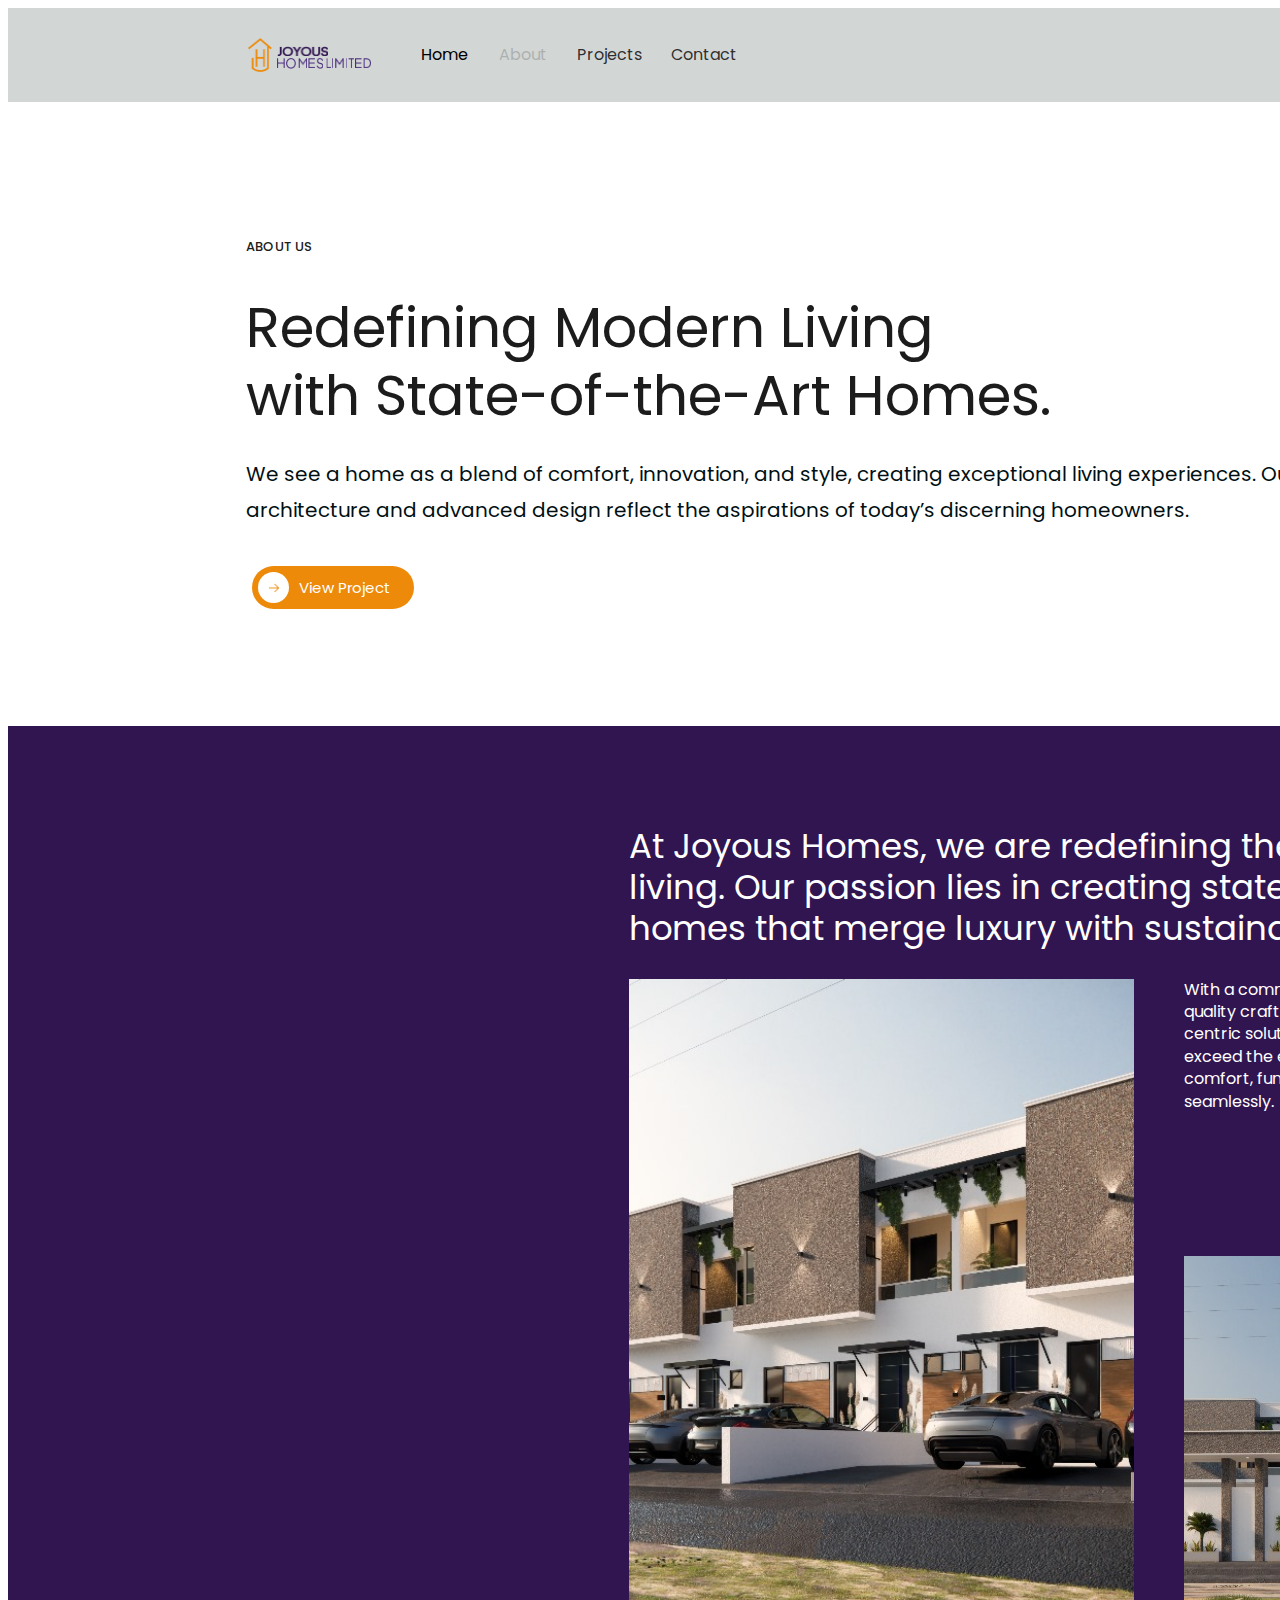
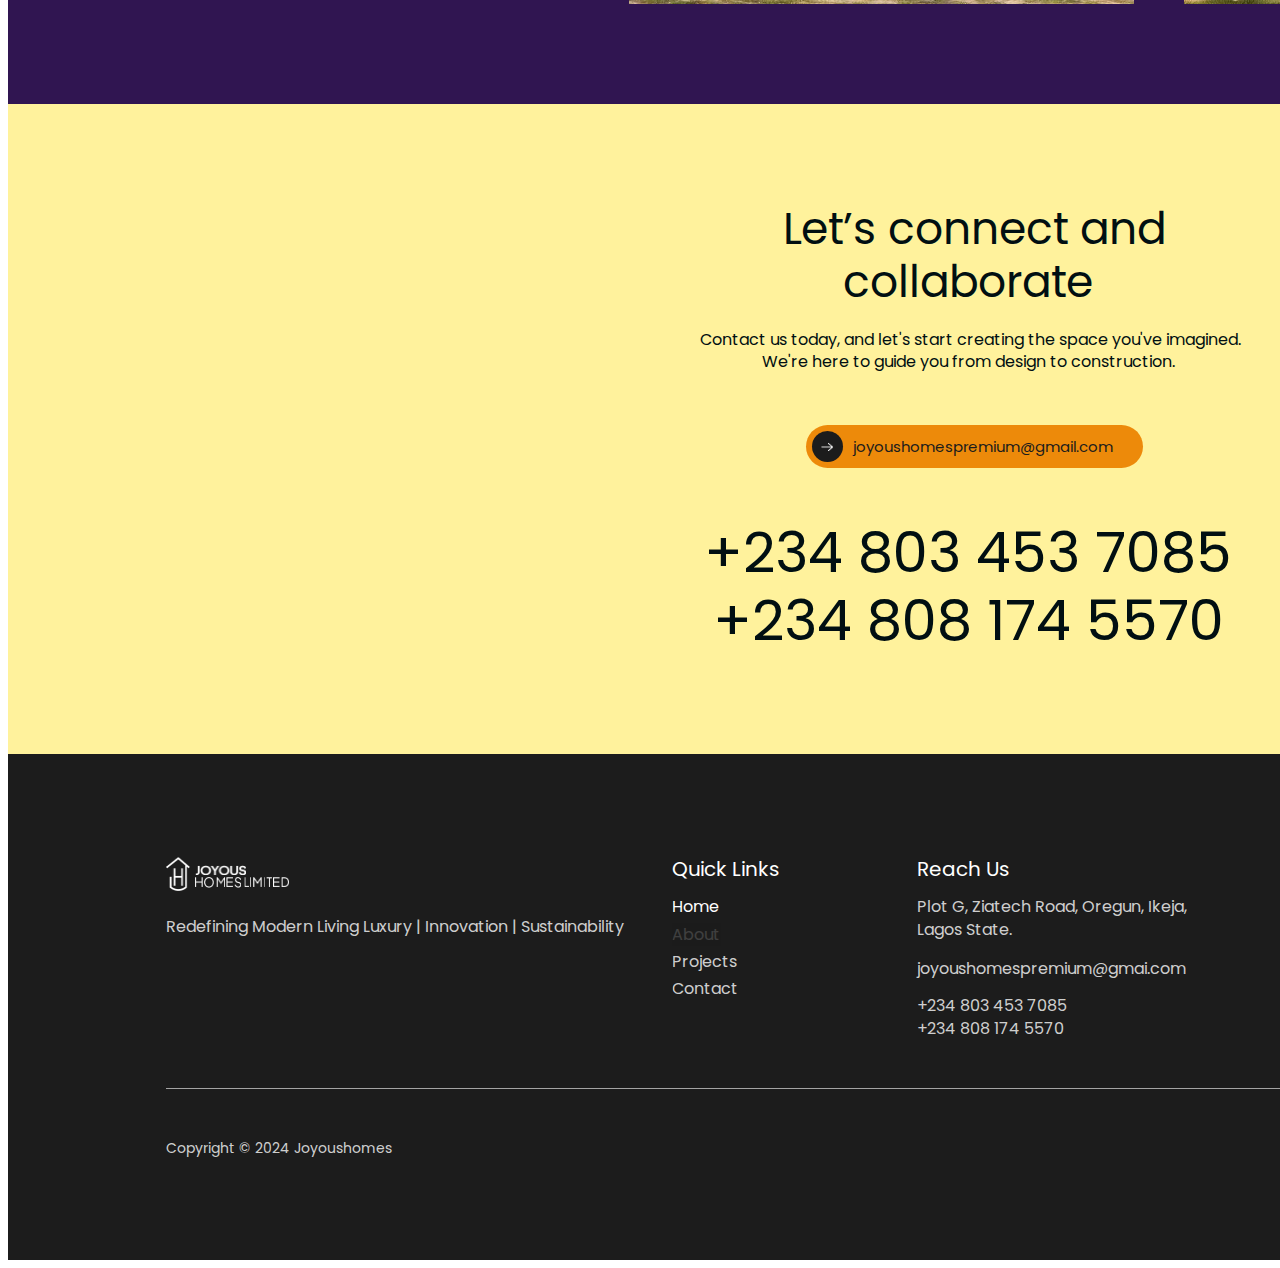
<file: About Us Page/index.html>
<!DOCTYPE html>
<html lang="en">
  <head>
    <meta charset="UTF-8" />
    <meta name="viewport" content="width=device-width, initial-scale=1.0" />
    <title>About</title>
    <link rel="stylesheet" href="https://fonts.googleapis.com/css2?family=Poppins:wght@400;500&display=swap" />
    <link rel="stylesheet" href="index.css" />
  </head>
  <body>
    <div class="main-container">
      <div class="about-us-1">
        <div class="header">
          <div class="container">
            <div class="logo">
              <div class="main-colored">
                <div class="layer">
                  <div class="group">
                    <div class="group-2"></div>
                    <div class="flex-column-c">
                      <div class="group-3"></div>
                      <div class="group-4">
                        <div class="vector"></div>
                        <div class="vector-5"></div>
                        <div class="vector-6"></div>
                        <div class="vector-7"></div>
                        <div class="vector-8"></div>
                        <div class="vector-9"></div>
                        <div class="vector-a"></div>
                        <div class="vector-b"></div>
                        <div class="vector-c"></div>
                        <div class="vector-d"></div>
                        <div class="vector-e"></div>
                        <div class="vector-f"></div>
                      </div>
                    </div>
                  </div>
                </div>
              </div>
            </div>
            <div class="pages">
              <div class="container-10">
                <div class="container-11">
                  <a href="../Home Page/index.html"><div class="link"><span class="home">Home</span></div></a>
                </div>
              </div>
              <div class="container-12">
                <div class="container-13">
                  <a href="#"><div class="link-14"><span class="about">About</span></div></a>
                </div>
              </div>
              <div class="container-15">
                <div class="container-16">
                  <div class="link-17">
                    <a href="../Project Page/"><span class="projects">Projects</span></a>
                  </div>
                </div>
              </div>
              <div class="container-18">
                <div class="container-19">
                  <div class="link-1a">
                    <a href="../CONTACT US PAGE/index.html"><span class="contact">Contact</span></a>
                  </div>
                </div>
              </div>
            </div>
            <button class="button">
              <div class="link-1b">
                <div class="border"></div>
                <div class="container-1c">
                  <div class="container-1d">
                    <span class="schedule-appointment"
                      >Schedule Appointment
                    </span>
                  </div>
                </div>
              </div>
            </button>
          </div>
        </div>
        <div class="frame">
          <div class="frame-1e">
            <div class="about-content">
              <span class="about-us-1f">About us</span>
              <div class="about-heading">
                <span class="redefining-modern-living"
                  >Redefining Modern Living<br />with State-of-the-Art
                  Homes.</span
                ><span class="blend-of-comfort"
                  >We see a home as a blend of comfort, innovation, and style,
                  creating exceptional living experiences. Our modern
                  architecture and advanced design reflect the aspirations of
                  today’s discerning homeowners.</span
                >
              </div>
            </div>
            <button class="button-20">
              <div class="link-21">
                <div class="background">
                  <div class="container-22">
                    <div class="svg">
                      <div class="group-23"><div class="vector-24"></div></div>
                    </div>
                  </div>
                </div>
                <div class="container-25">
                  <div class="container-26">
                    <a href="../Project Page/index.html"><span class="view-project">View Project</span></a>
                  </div>
                </div>
              </div>
            </button>
          </div>
        </div>
        <div class="about-us-27">
          <div class="container-28">
            <div class="container-29">
              <div class="container-2a">
                <div class="heading">
                  <span class="future-of-modern-living"
                    >At Joyous Homes, we are redefining the future of modern
                    living. Our passion lies in creating state-of-the-art,
                    innovative homes that merge luxury with sustainable
                    design.</span
                  >
                </div>
              </div>
              <div class="container-2b">
                <div class="container-2c">
                  <div class="container-2d">
                    <div class="upkjll-bcnc-fyfbfeihxdmdzy"></div>
                  </div>
                </div>
                <div class="container-2e">
                  <div class="container-2f">
                    <div class="container-30">
                      <span class="commitment-to-excellence"
                        >With a commitment to excellence, we focus on delivering
                        high-quality craftsmanship, smart technologies, and
                        customer-centric solutions. Our homes are designed to
                        not only meet but exceed the expectations of our
                        clients, fostering spaces where comfort, functionality,
                        and elegance come together seamlessly.</span
                      >
                    </div>
                  </div>
                  <div class="container-31"></div>
                  <div class="container-32">
                    <div class="container-33">
                      <div class="mask-group"></div>
                    </div>
                  </div>
                </div>
              </div>
            </div>
          </div>
        </div>
        <div class="background-34">
          <div class="container-35">
            <div class="container-36">
              <div class="container-37">
                <div class="heading-38">
                  <span class="lets-connect-and">Let’s connect and </span
                  ><span class="collaborate">collaborate</span>
                </div>
              </div>
              <div class="container-39">
                <div class="paragraph">
                  <span class="contact-us-today"
                    >Contact us today, and let's start creating the space you've
                    imagined. </span
                  ><span class="guide-from-design"
                    >We're here to guide you from design to construction.</span
                  >
                </div>
              </div>
            </div>
            <button class="container-3a">
              <div class="link-3b">
                <div class="background-3c">
                  <div class="container-3d">
                    <div class="svg-3e">
                      <div class="group-3f"><div class="vector-40"></div></div>
                    </div>
                  </div>
                </div>
                <div class="container-41">
                  <div class="container-42">
                    <a href="http://joyoushomespremium@gmail.com"><span class="joyoushomespremium-email">joyoushomespremium@gmail.com</span></a>
                  </div>
                </div>
              </div>
            </button>
            <div class="container-43">
              <div class="container-44">
                <span class="phone-numbers"
                  >+234 803 453 7085<br />+234 808 174 5570</span
                >
              </div>
            </div>
          </div>
        </div>
        <div class="footer">
          <div class="frame-45">
            <div class="flex-row-e">
              <div class="container-46">
                <div class="container-47">
                  <div class="main-black">
                    <div class="layer-48">
                      <div class="group-49">
                        <div class="group-4a"></div>
                        <div class="flex-column">
                          <div class="group-4b"></div>
                          <div class="group-4c">
                            <div class="vector-4d"></div>
                            <div class="vector-4e"></div>
                            <div class="vector-4f"></div>
                            <div class="vector-50"></div>
                            <div class="vector-51"></div>
                            <div class="vector-52"></div>
                            <div class="vector-53"></div>
                            <div class="vector-54"></div>
                            <div class="vector-55"></div>
                            <div class="vector-56"></div>
                            <div class="vector-57"></div>
                            <div class="vector-58"></div>
                          </div>
                        </div>
                      </div>
                    </div>
                  </div>
                </div>
                <div class="container-59">
                  <div class="container-5a">
                    <span class="redefining-modern-living-5b"
                      >Redefining Modern Living Luxury | Innovation |
                      Sustainability</span
                    >
                  </div>
                </div>
              </div>
              <div class="container-5c">
                <div class="container-5d">
                  <div class="heading-5e">
                    <span class="quick-links">Quick Links</span>
                  </div>
                </div>
                <div class="container-5f">
                  <div class="container-60">
                    <div class="container-61">
                      <div class="link-62">
                        <a href="../Home Page/index.html"><span class="home-63">Home</span></a>
                      </div>
                    </div>
                  </div>
                  <div class="container-64">
                    <div class="container-65">
                      <div class="link-66">
                        <a href="#"><span class="about-67">About</span></a>
                      </div>
                    </div>
                  </div>
                  <div class="container-68">
                    <div class="container-69">
                      <div class="link-6a">
                        <a href="../Project Page/index.html"><span class="projects-6b">Projects</span></a>
                      </div>
                    </div>
                  </div>
                  <div class="container-6c">
                    <div class="container-6d">
                      <div class="link-6e">
                        <a href="../CONTACT US PAGE/index.html"><span class="contact-6f">Contact</span></a>
                      </div>
                    </div>
                  </div>
                </div>
              </div>
              <div class="frame-70">
                <div class="container-71">
                  <div class="heading-72">
                    <span class="reach-us">Reach Us</span>
                  </div>
                </div>
                <div class="container-73">
                  <div class="container-74">
                    <span class="address"
                      >Plot G, Ziatech Road, Oregun, Ikeja, Lagos State.</span
                    >
                  </div>
                </div>
                <div class="container-75">
                  <div class="container-76">
                    <div class="link-77">
                      <span class="email">joyoushomespremium@gmai.com</span>
                    </div>
                  </div>
                </div>
                <div class="container-78">
                  <div class="container-79">
                    <span class="contact-info"
                      >+234 803 453 7085<br />+234 808 174 5570</span
                    >
                  </div>
                </div>
              </div>
              <div class="container-7a">
                <div class="container-7b">
                  <div class="heading-7c">
                    <span class="newsletter-subscribe"
                      >Subscribe to newsletter</span
                    >
                  </div>
                </div>
                <div class="container-7d">
                  <div class="container-7e">
                    <div class="container-7f">
                      <div class="form">
                        <div class="input">
                          <div class="container-80">
                            <span class="placeholder">Email address...</span>
                          </div>
                          <input class="input-81" />
                        </div>
                        <button class="subscribe-button">
                          <div class="input-82">
                            <span class="subscribe">Subscribe</span>
                          </div>
                        </button>
                      </div>
                    </div>
                  </div>
                  <div class="container-83">
                    <div class="container-84">
                      <span class="newsletter-description"
                        >Always be the first to know, sign up for our weekly
                        newsletter!</span
                      >
                    </div>
                  </div>
                </div>
              </div>
            </div>
            <div class="frame-85">
              <div class="horizontal-divider"></div>
              <div class="container-86">
                <div class="container-87">
                  <div class="container-88">
                    <span class="copyright">Copyright © 2024 Joyoushomes</span>
                  </div>
                </div>
              </div>
            </div>
          </div>
        </div>
      </div>
    </div>
    <!-- Generated by Codia AI - https://codia.ai/ -->
  </body>
</html>
</file>
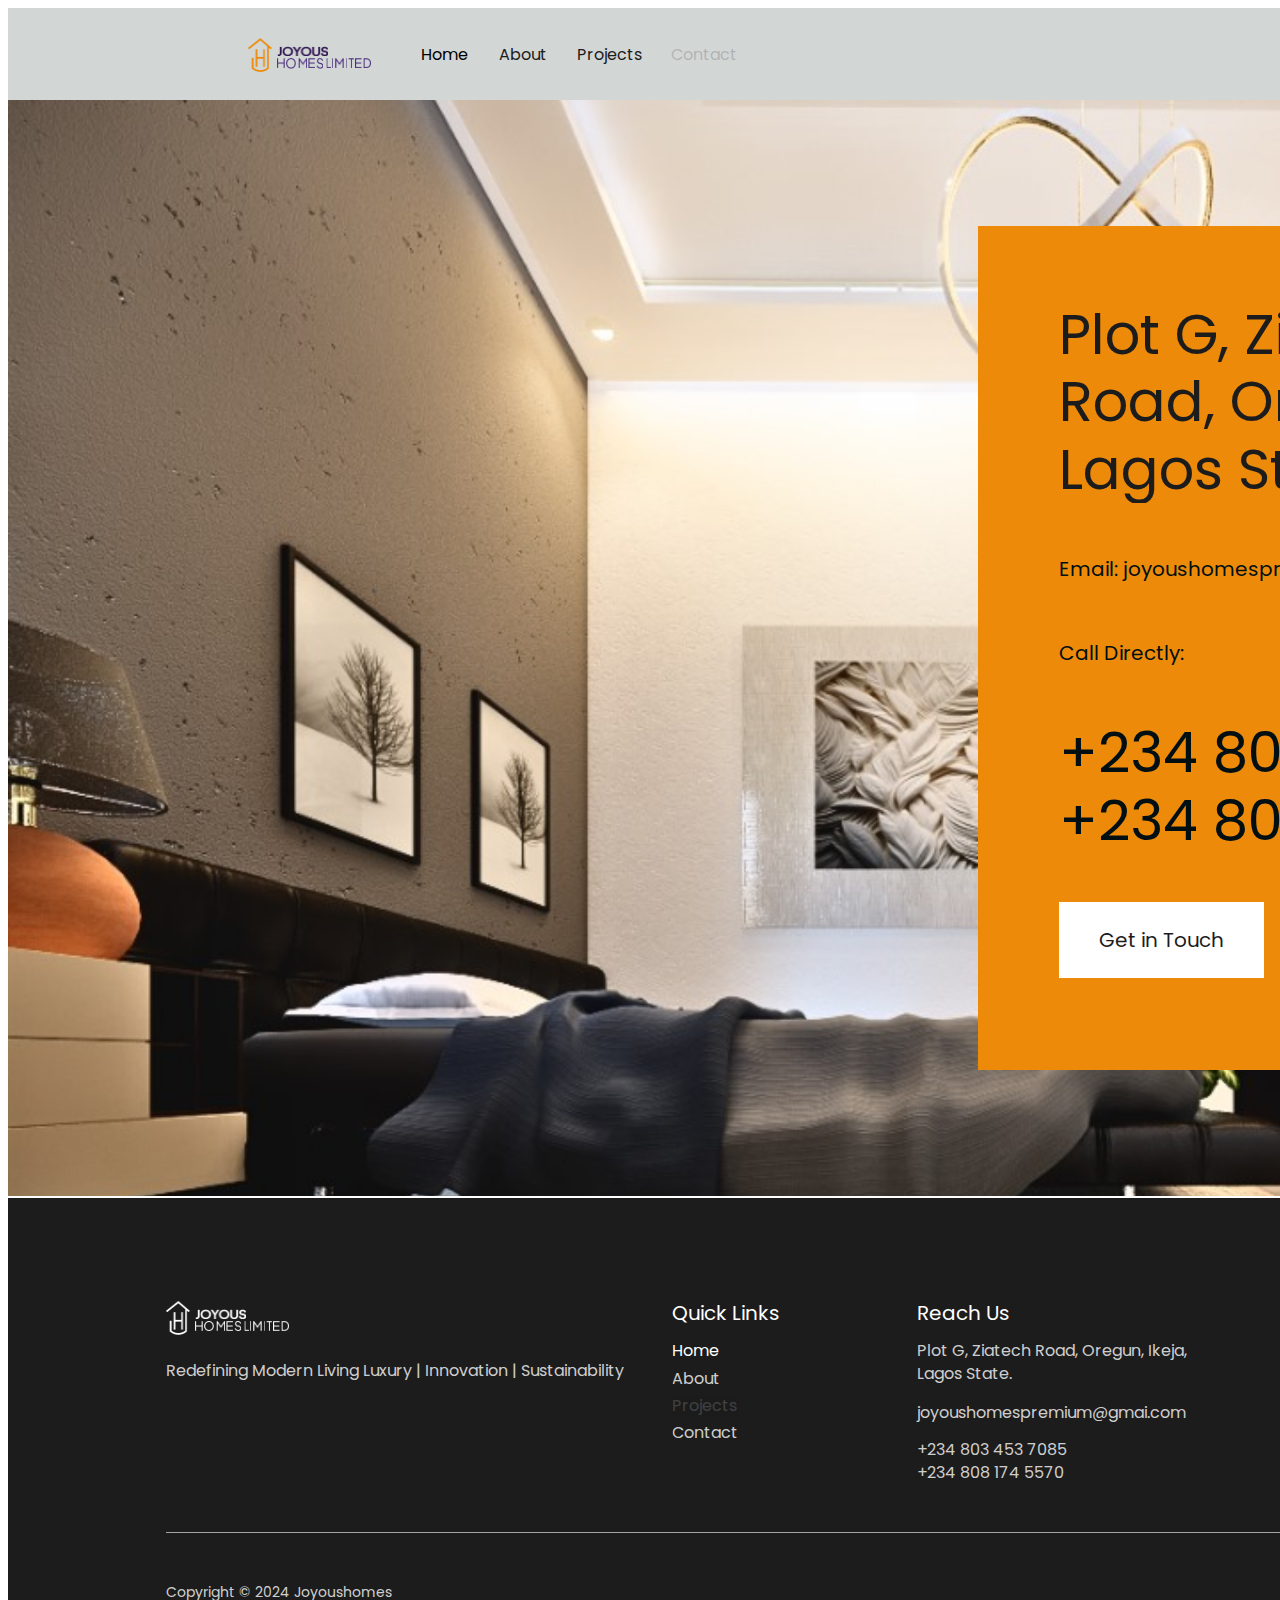
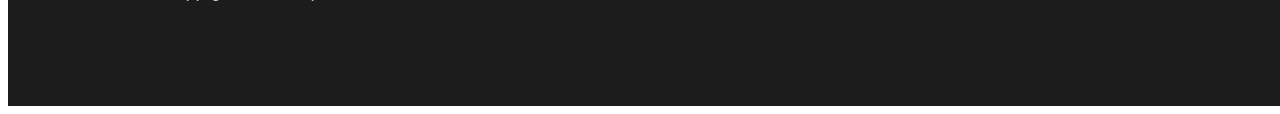
<file: CONTACT US PAGE/index.html>
<!DOCTYPE html>
<html lang="en">
  <head>
    <meta charset="UTF-8" />
    <meta name="viewport" content="width=device-width, initial-scale=1.0" />
    <title>Contact</title>
    <link rel="stylesheet" href="https://fonts.googleapis.com/css2?family=Poppins:wght@400&display=swap" />
    <link rel="stylesheet" href="index.css" />
  </head>
  <body>
    <div class="main-container">
      <div class="header">
        <div class="container">
          <div class="logo">
            <div class="main-colored">
              <div class="layer">
                <div class="group">
                  <div class="group-1"></div>
                  <div class="flex-column-dc">
                    <div class="group-2"></div>
                    <div class="group-3">
                      <div class="vector"></div>
                      <div class="vector-4"></div>
                      <div class="vector-5"></div>
                      <div class="vector-6"></div>
                      <div class="vector-7"></div>
                      <div class="vector-8"></div>
                      <div class="vector-9"></div>
                      <div class="vector-a"></div>
                      <div class="vector-b"></div>
                      <div class="vector-c"></div>
                      <div class="vector-d"></div>
                      <div class="vector-e"></div>
                    </div>
                  </div>
                </div>
              </div>
            </div>
          </div>
          <div class="pages">
            <div class="container-f">
              <div class="container-10">
                <a href="../Home Page/index.html"><div class="link"><span class="home">Home</span></div></a>
              </div>
            </div>
            <div class="container-11">
              <div class="container-12">
                <a href="../About Us Page/index.html"><div class="link-13"><span class="about">About</span></div></a>
              </div>
            </div>
            <div class="container-14">
              <div class="container-15">
                <div class="link-16">
                  <a href="../Project Page/index.html"><span class="projects">Projects</span></a>
                </div>
              </div>
            </div>
            <div class="container-17">
              <div class="container-18">
                <div class="link-19">
                  <a href="#"><span class="contact-1a">Contact</span></a>
                </div>
              </div>
            </div>
          </div>
          <button class="button">
            <div class="link-1b">
              <div class="border"></div>
              <div class="container-1c">
                <div class="container-1d">
                  <span class="schedule-appointment"
                    >Schedule Appointment
                  </span>
                </div>
              </div>
            </div>
          </button>
        </div>
      </div>
      <div class="footer">
        <div class="frame">
          <div class="flex-row-efe">
            <div class="container-1e">
              <div class="container-1f">
                <div class="main-black">
                  <div class="layer-20">
                    <div class="group-21">
                      <div class="group-22"></div>
                      <div class="flex-column-a">
                        <div class="group-23"></div>
                        <div class="group-24">
                          <div class="vector-25"></div>
                          <div class="vector-26"></div>
                          <div class="vector-27"></div>
                          <div class="vector-28"></div>
                          <div class="vector-29"></div>
                          <div class="vector-2a"></div>
                          <div class="vector-2b"></div>
                          <div class="vector-2c"></div>
                          <div class="vector-2d"></div>
                          <div class="vector-2e"></div>
                          <div class="vector-2f"></div>
                          <div class="vector-30"></div>
                        </div>
                      </div>
                    </div>
                  </div>
                </div>
              </div>
              <div class="container-31">
                <div class="container-32">
                  <span class="redefining-modern-living"
                    >Redefining Modern Living Luxury | Innovation |
                    Sustainability</span
                  >
                </div>
              </div>
            </div>
            <div class="container-33">
              <div class="container-34">
                <div class="heading">
                  <span class="quick-links">Quick Links</span>
                </div>
              </div>
              <div class="container-35">
                <div class="container-36">
                  <div class="container-37">
                    <a href="../Home Page/index.html"><div class="link-38"><span class="home-39">Home</span></div></a>
                  </div>
                </div>
                <div class="container-3a">
                  <div class="container-3b">
                    <div class="link-3c">
                      <a href="../About Us Page/index.html"><span class="about-3d">About</span></a>
                    </div>
                  </div>
                </div>
                <div class="container-3e">
                  <div class="container-3f">
                    <div class="link-40">
                      <a href="../Project Page/index.html"><span class="projects-41">Projects</span></a>
                    </div>
                  </div>
                </div>
                <div class="container-42">
                  <div class="container-43">
                    <div class="link-44">
                      <a href="#"><span class="contact-45">Contact</span></a>
                    </div>
                  </div>
                </div>
              </div>
            </div>
            <div class="frame-46">
              <div class="container-47">
                <div class="heading-48">
                  <span class="reach-us">Reach Us</span>
                </div>
              </div>
              <div class="container-49">
                <div class="container-4a">
                  <span class="plot-g-ziatech-road"
                    >Plot G, Ziatech Road, Oregun, Ikeja, Lagos State.</span
                  >
                </div>
              </div>
              <div class="container-4b">
                <div class="container-4c">
                  <div class="link-4d">
                    <span class="email">joyoushomespremium@gmai.com</span>
                  </div>
                </div>
              </div>
              <div class="container-4e">
                <div class="container-4f">
                  <span class="phone-number"
                    >+234 803 453 7085<br />+234 808 174 5570</span
                  >
                </div>
              </div>
            </div>
            <div class="container-50">
              <div class="container-51">
                <div class="heading-52">
                  <span class="subscribe-to-newsletter"
                    >Subscribe to newsletter</span
                  >
                </div>
              </div>
              <div class="container-53">
                <div class="container-54">
                  <div class="container-55">
                    <div class="form">
                      <button class="button-input">
                        <div class="container-56">
                          <span class="email-address">Email address...</span>
                        </div></button
                      ><button class="container-57">
                        <div class="input">
                          <span class="subscribe">Subscribe</span>
                        </div>
                      </button>
                    </div>
                  </div>
                </div>
                <div class="container-58">
                  <div class="container-59">
                    <span class="newsletter-text"
                      >Always be the first to know, sign up for our weekly
                      newsletter!</span
                    >
                  </div>
                </div>
              </div>
            </div>
          </div>
          <div class="frame-5a">
            <div class="horizontal-divider"></div>
            <div class="container-5b">
              <div class="container-5c">
                <div class="container-5d">
                  <span class="copyright-joyoushomes"
                    >Copyright © 2024 Joyoushomes</span
                  >
                </div>
              </div>
            </div>
          </div>
        </div>
      </div>
      <div class="frame-5e">
        <div class="frame-5f">
          <span class="address"
            >Plot G, Ziatech<br />Road, Oregun, Ikeja,<br />Lagos State.</span
          ><span class="email-60">Email: joyoushomespremium@gmail.com</span
          ><span class="call-directly">Call Directly:</span
          ><span class="phone-numbers"
            >+234 803 453 7085<br />+234 808 174 5570</span
          ><button class="frame-61">
            <span class="get-in-touch">Get in Touch</span>
          </button>
        </div>
      </div>
    </div>
    <!-- Generated by Codia AI - https://codia.ai/ -->
  </body>
</html>
</file>
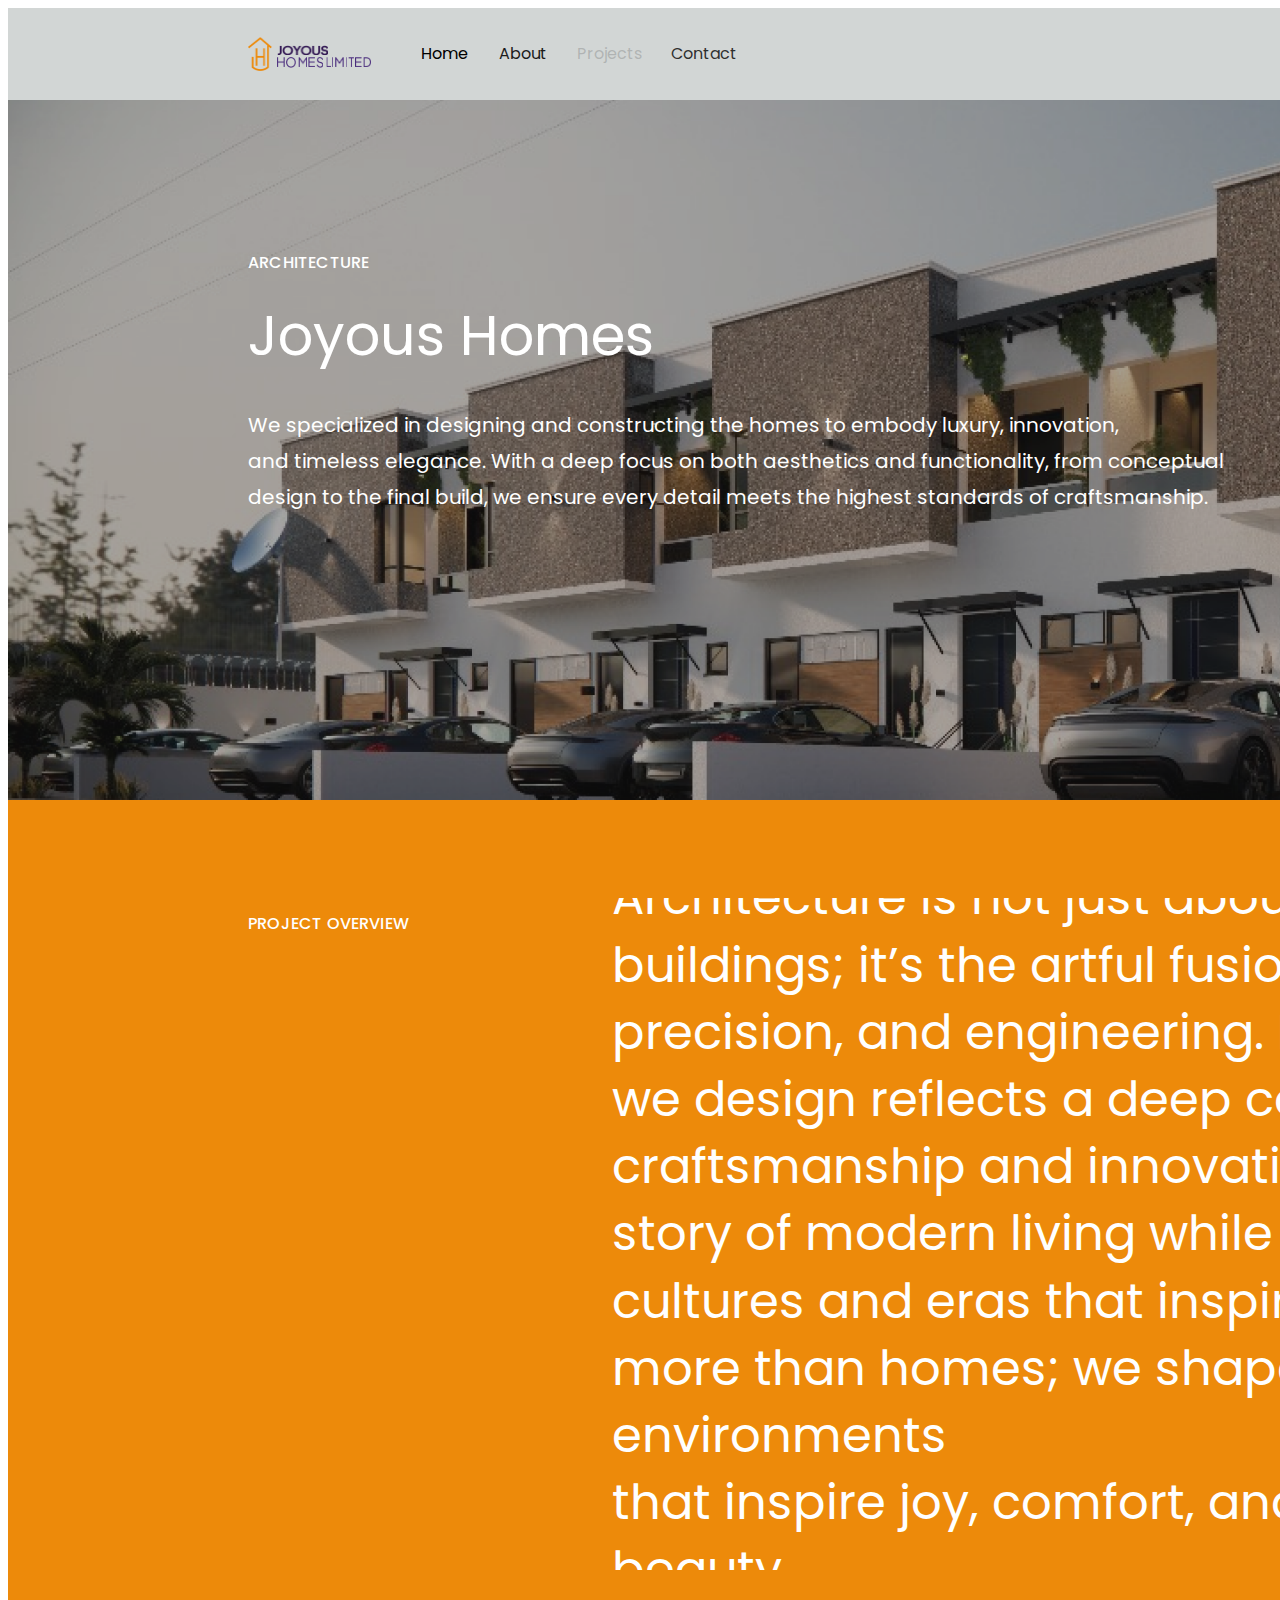
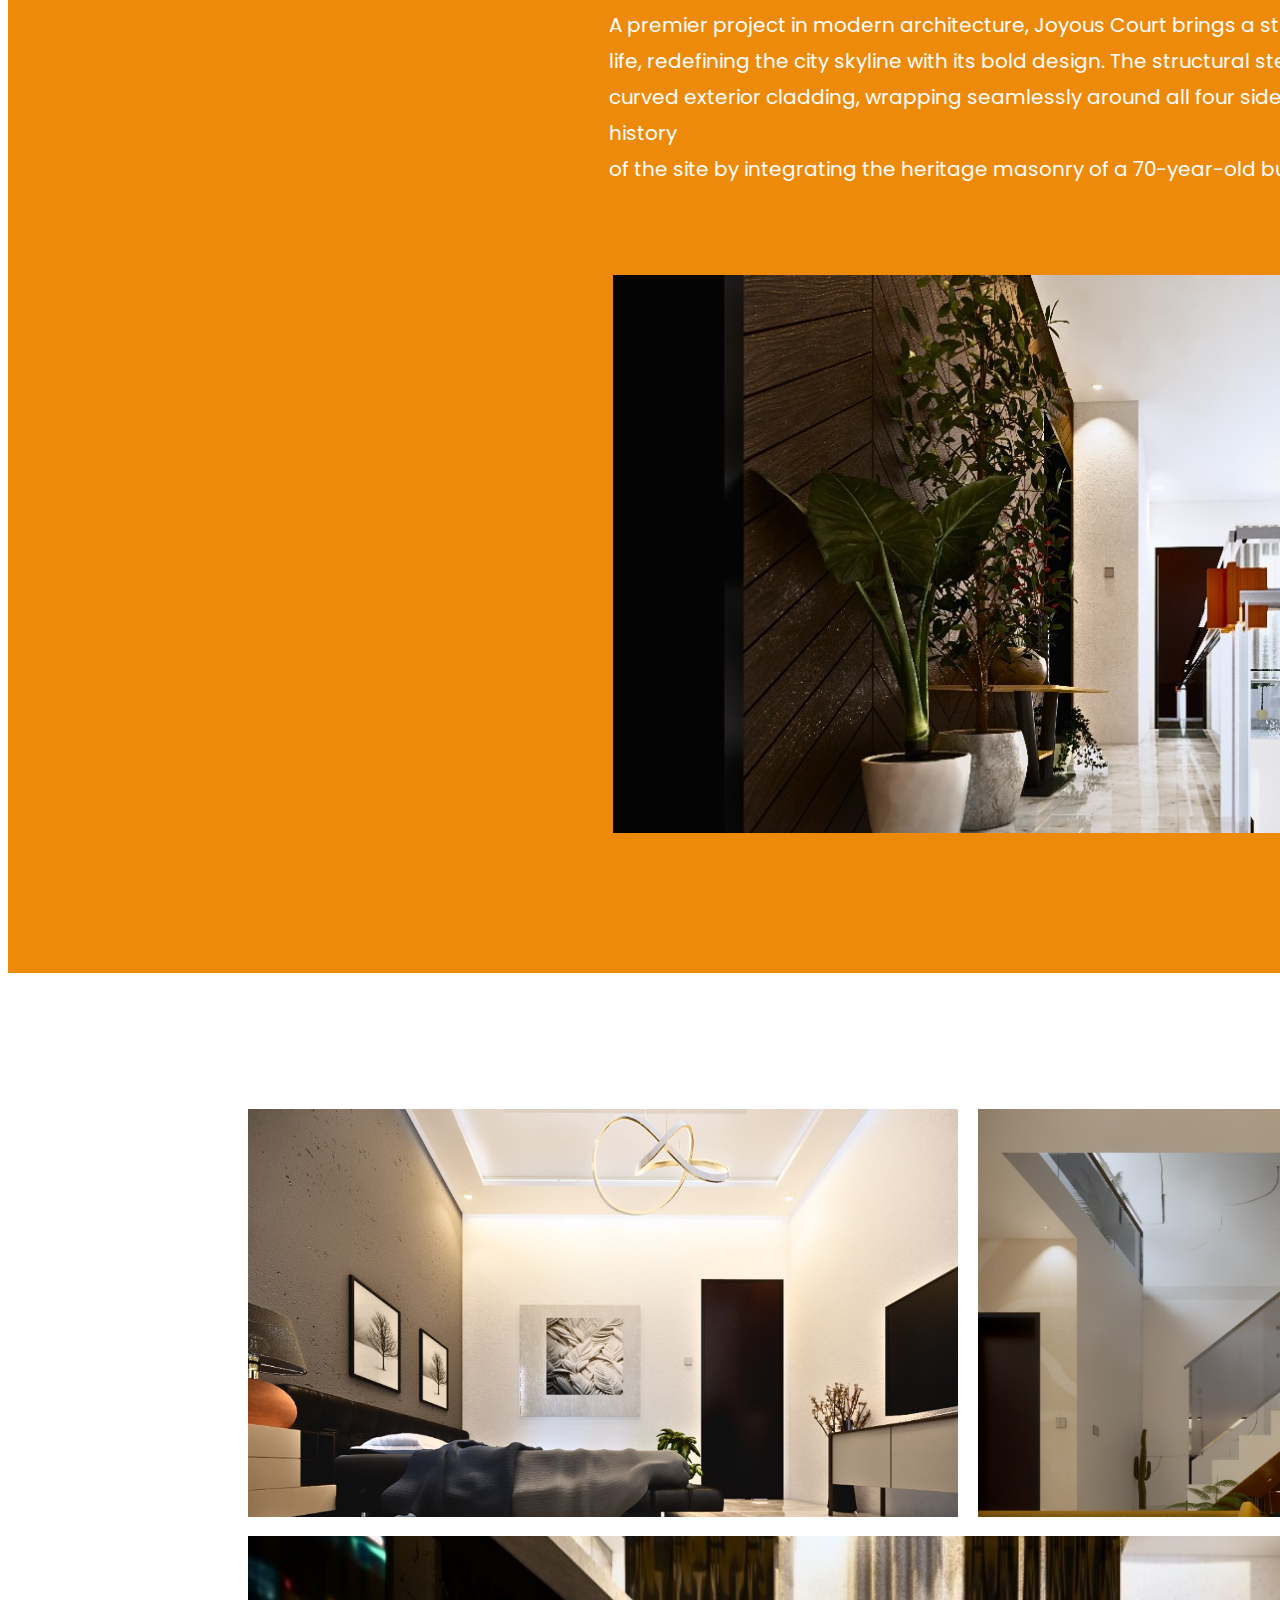
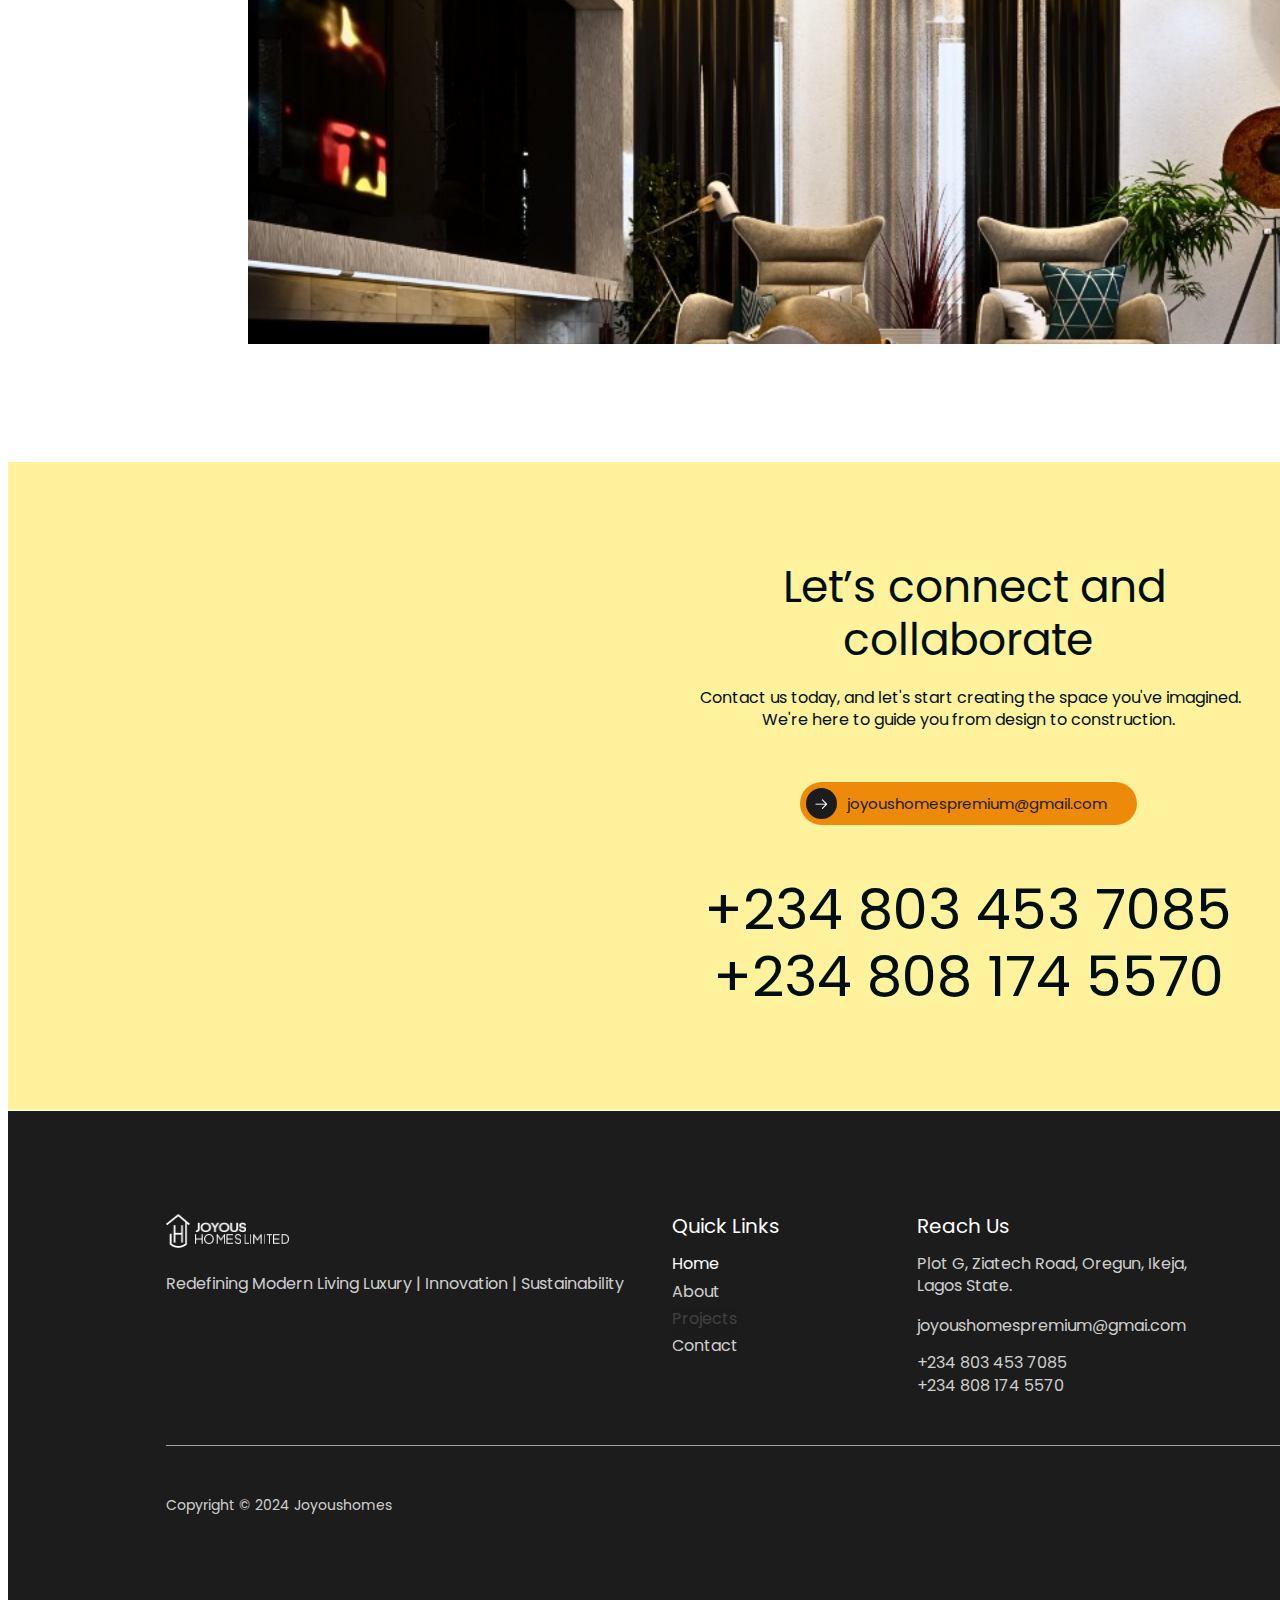
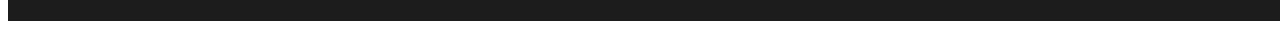
<file: Joyous Court - Project/index.html>
<!DOCTYPE html>
<html lang="en">
  <head>
    <meta charset="UTF-8" />
    <meta name="viewport" content="width=device-width, initial-scale=1.0" />
    <title>Joyous Court</title>
    <link rel="stylesheet" href="https://fonts.googleapis.com/css2?family=Poppins:wght@400;500&display=swap" />
    <link rel="stylesheet" href="index.css" />
  </head>
  <body>
    <div class="main-container">
      <div class="header">
        <div class="container">
          <div class="logo">
            <div class="main-colored">
              <div class="layer">
                <div class="group">
                  <div class="group-1"></div>
                  <div class="flex-column-bf">
                    <div class="group-2"></div>
                    <div class="group-3">
                      <div class="vector"></div>
                      <div class="vector-4"></div>
                      <div class="vector-5"></div>
                      <div class="vector-6"></div>
                      <div class="vector-7"></div>
                      <div class="vector-8"></div>
                      <div class="vector-9"></div>
                      <div class="vector-a"></div>
                      <div class="vector-b"></div>
                      <div class="vector-c"></div>
                      <div class="vector-d"></div>
                      <div class="vector-e"></div>
                    </div>
                  </div>
                </div>
              </div>
            </div>
          </div>
          <div class="pages">
            <div class="container-f">
              <div class="container-10">
                <a href="../Home Page/index.html"><div class="link"><span class="home">Home</span></div></a>
              </div>
            </div>
            <div class="container-11">
              <div class="container-12">
                <a href="../About Us Page/index.html"><div class="link-13"><span class="about">About</span></div></a>
              </div>
            </div>
            <div class="container-14">
              <div class="container-15">
                <div class="link-16">
                  <a href="../Project Page/index.html"><span class="projects">Projects</span></a>
                </div>
              </div>
            </div>
            <div class="container-17">
              <div class="container-18">
                <a href="../CONTACT US PAGE/index.html"><div class="link-19"><span class="contact">Contact</span></div></a>
              </div>
            </div>
          </div>
          <div class="button">
            <div class="link-1a">
              <div class="border"></div>
              <div class="container-1b">
                <div class="container-1c">
                  <span class="schedule-appointment"
                    >Schedule Appointment
                  </span>
                </div>
              </div>
            </div>
          </div>
        </div>
      </div>
      <div class="flex-row-aec">
        <div class="frame">
          <span class="architecture">ARCHITECTURE</span
          ><span class="joyous-homes">Joyous Homes</span
          ><span class="we-specialized"
            >We specialized in designing and constructing the homes to embody
            luxury, innovation,<br />and timeless elegance. With a deep focus on
            both aesthetics and functionality, from conceptual<br />design to
            the final build, we ensure every detail meets the highest standards
            of craftsmanship.</span
          >
        </div>
        <div class="rectangle">
          <span class="premier-project"
            >A premier project in modern architecture, Joyous Court brings a
            striking 46-story commercial tower to<br />life, redefining the city
            skyline with its bold design. The structural steel frame is enhanced
            by a unique,<br />curved exterior cladding, wrapping seamlessly
            around all four sides. The project preserves the rich history<br />of
            the site by integrating the heritage masonry of a 70-year-old
            building, combining modern innovation<br />with timeless
            charm.</span
          >
          <div class="rectangle-1d"></div>
          <span class="architecture-is-not"
            >Architecture is not just about constructing<br />buildings; it’s
            the artful fusion of creativity,<br />precision, and engineering.
            Every structure<br />we design reflects a deep commitment to<br />craftsmanship
            and innovation, telling a<br />story of modern living while echoing
            the<br />cultures and eras that inspire us. We build<br />more than
            homes; we shape environments<br />that inspire joy, comfort, and
            timeless<br />beauty.</span
          ><span class="project-overview">PROJECT OVERVIEW</span>
        </div>
      </div>
      <div class="flex-row-b">
        <div class="rectangle-1e"></div>
        <div class="rectangle-1f"></div>
      </div>
      <div class="rectangle-20"></div>
      <div class="background">
        <div class="container-21">
          <div class="container-22">
            <div class="container-23">
              <div class="heading">
                <span class="lets-connect-and">Let’s connect and </span
                ><span class="collaborate">collaborate</span>
              </div>
            </div>
            <div class="container-24">
              <div class="paragraph">
                <span class="contact-us-today"
                  >Contact us today, and let's start creating the space you've
                  imagined. </span
                ><span class="guide-design-construction"
                  >We're here to guide you from design to construction.</span
                >
              </div>
            </div>
          </div>
          <div class="container-25">
            <div class="link-26">
              <div class="background-27">
                <div class="container-28">
                  <div class="svg">
                    <div class="group-29"><div class="vector-2a"></div></div>
                  </div>
                </div>
              </div>
              <div class="container-2b">
                <div class="container-2c">
                  <span class="email">joyoushomespremium@gmail.com</span>
                </div>
              </div>
            </div>
          </div>
          <div class="container-2d">
            <div class="container-2e">
              <span class="phone-numbers"
                >+234 803 453 7085<br />+234 808 174 5570</span
              >
            </div>
          </div>
        </div>
      </div>
      <div class="footer">
        <div class="frame-2f">
          <div class="flex-row-e">
            <div class="container-30">
              <div class="container-31">
                <div class="main-black">
                  <div class="layer-32">
                    <div class="group-33">
                      <div class="group-34"></div>
                      <div class="flex-column-d">
                        <div class="group-35"></div>
                        <div class="group-36">
                          <div class="vector-37"></div>
                          <div class="vector-38"></div>
                          <div class="vector-39"></div>
                          <div class="vector-3a"></div>
                          <div class="vector-3b"></div>
                          <div class="vector-3c"></div>
                          <div class="vector-3d"></div>
                          <div class="vector-3e"></div>
                          <div class="vector-3f"></div>
                          <div class="vector-40"></div>
                          <div class="vector-41"></div>
                          <div class="vector-42"></div>
                        </div>
                      </div>
                    </div>
                  </div>
                </div>
              </div>
              <div class="container-43">
                <div class="container-44">
                  <span class="redefining-modern-living"
                    >Redefining Modern Living Luxury | Innovation |
                    Sustainability</span
                  >
                </div>
              </div>
            </div>
            <div class="container-45">
              <div class="container-46">
                <div class="heading-47">
                  <span class="quick-links">Quick Links</span>
                </div>
              </div>
              <div class="container-48">
                <div class="container-49">
                  <div class="container-4a">
                    <a href="../Home Page/index.html"><div class="link-4b"><span class="home-4c">Home</span></div></a>
                  </div>
                </div>
                <div class="container-4d">
                  <div class="container-4e">
                    <div class="link-4f">
                      <a href="../About Us Page/"><span class="about-50">About</span></a>
                    </div>
                  </div>
                </div>
                <div class="container-51">
                  <div class="container-52">
                    <div class="link-53">
                      <a href="../Project Page/index.html"><span class="projects-54">Projects</span></a>
                    </div>
                  </div>
                </div>
                <div class="container-55">
                  <div class="container-56">
                    <div class="link-57">
                      <a href="../CONTACT US PAGE/index.html"><span class="contact-58">Contact</span></a>
                    </div>
                  </div>
                </div>
              </div>
            </div>
            <div class="frame-59">
              <div class="container-5a">
                <div class="heading-5b">
                  <span class="reach-us">Reach Us</span>
                </div>
              </div>
              <div class="container-5c">
                <div class="container-5d">
                  <span class="address"
                    >Plot G, Ziatech Road, Oregun, Ikeja, Lagos State.</span
                  >
                </div>
              </div>
              <div class="container-5e">
                <div class="container-5f">
                  <div class="link-60">
                    <span class="email-61">joyoushomespremium@gmai.com</span>
                  </div>
                </div>
              </div>
              <div class="container-62">
                <div class="container-63">
                  <span class="contact-info"
                    >+234 803 453 7085<br />+234 808 174 5570</span
                  >
                </div>
              </div>
            </div>
            <div class="container-64">
              <div class="container-65">
                <div class="heading-66">
                  <span class="newsletter-subscribe"
                    >Subscribe to newsletter</span
                  >
                </div>
              </div>
              <div class="container-67">
                <div class="container-68">
                  <div class="container-69">
                    <div class="form">
                      <div class="input">
                        <div class="container-6a">
                          <span class="placeholder">Email address...</span>
                        </div>
                      </div>
                      <div class="container-6b">
                        <div class="input-6c">
                          <span class="subscribe-button">Subscribe</span>
                        </div>
                      </div>
                    </div>
                  </div>
                </div>
                <div class="container-6d">
                  <div class="container-6e">
                    <span class="newsletter-message"
                      >Always be the first to know, sign up for our weekly
                      newsletter!</span
                    >
                  </div>
                </div>
              </div>
            </div>
          </div>
          <div class="frame-6f">
            <div class="horizontal-divider"></div>
            <div class="container-70">
              <div class="container-71">
                <div class="container-72">
                  <span class="copyright">Copyright © 2024 Joyoushomes</span>
                </div>
              </div>
            </div>
          </div>
        </div>
      </div>
    </div>
    <!-- Generated by Codia AI - https://codia.ai/ -->
  </body>
</html>
</file>
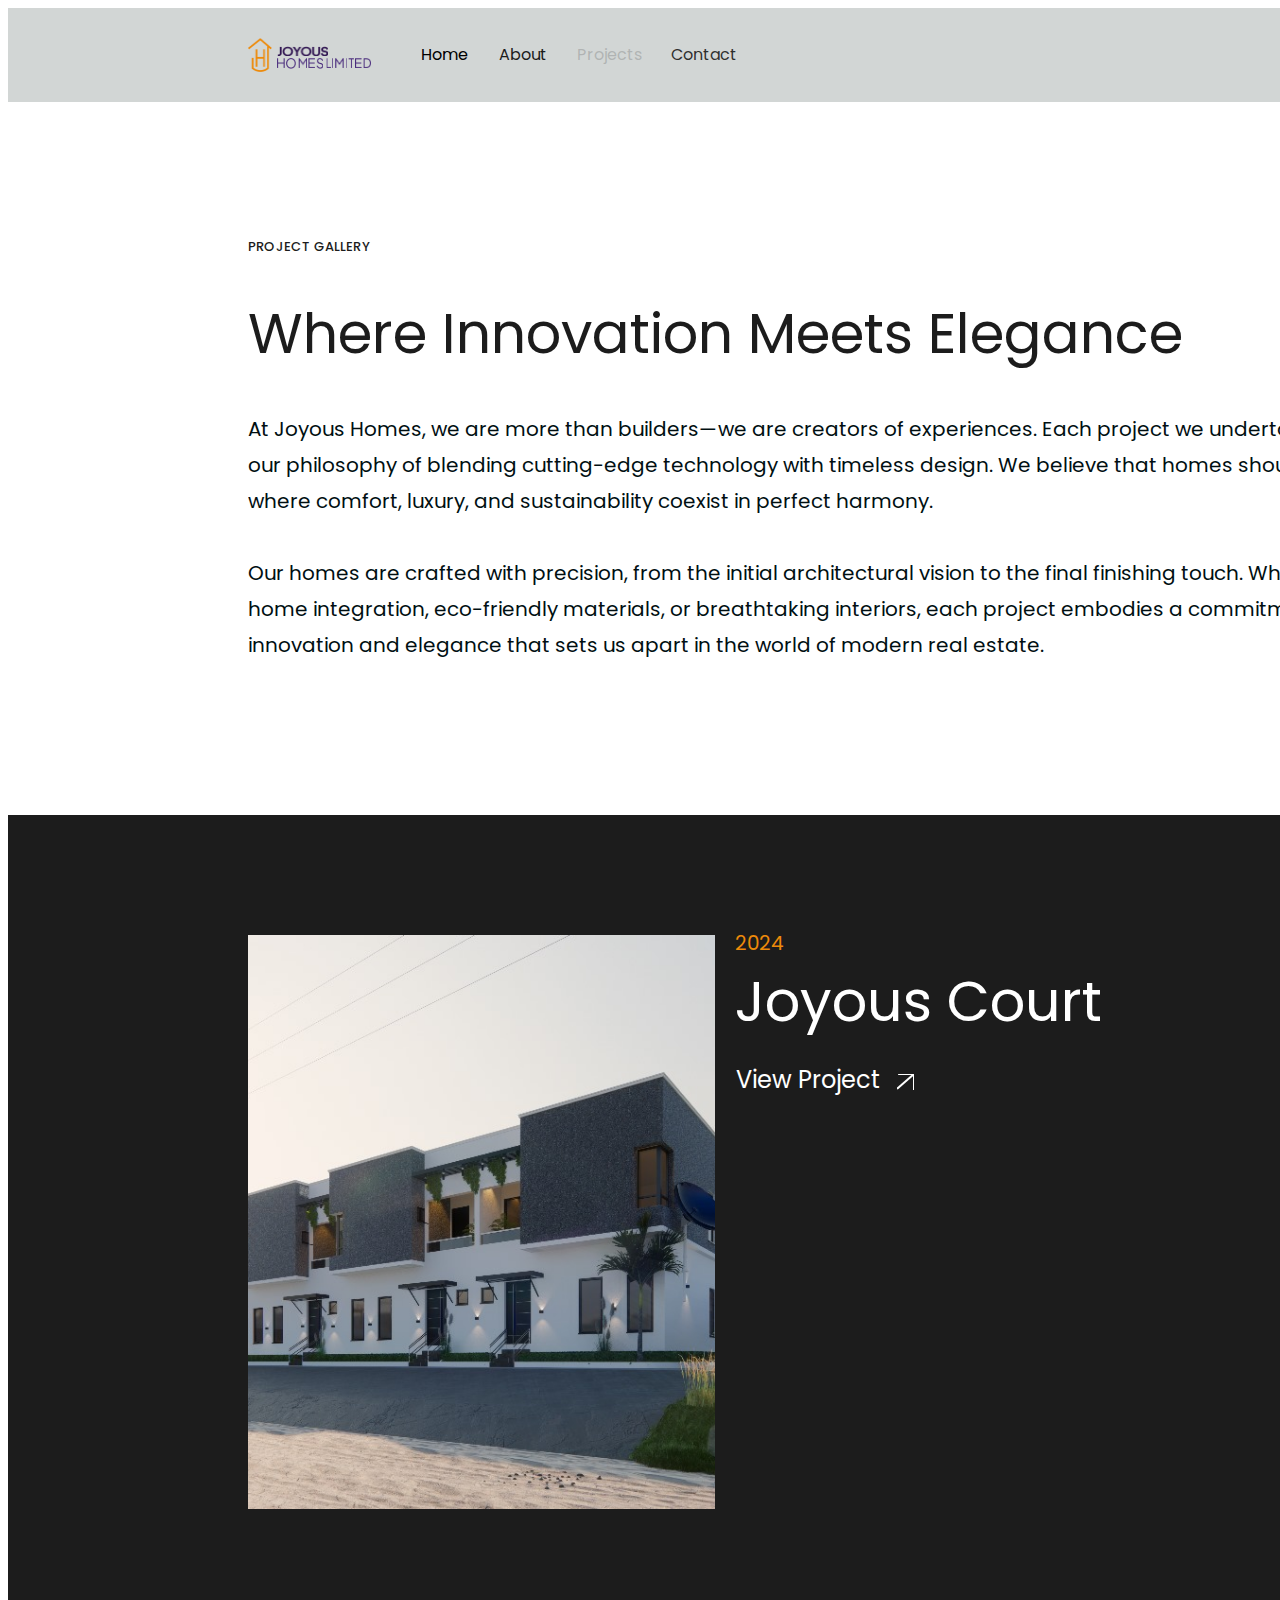
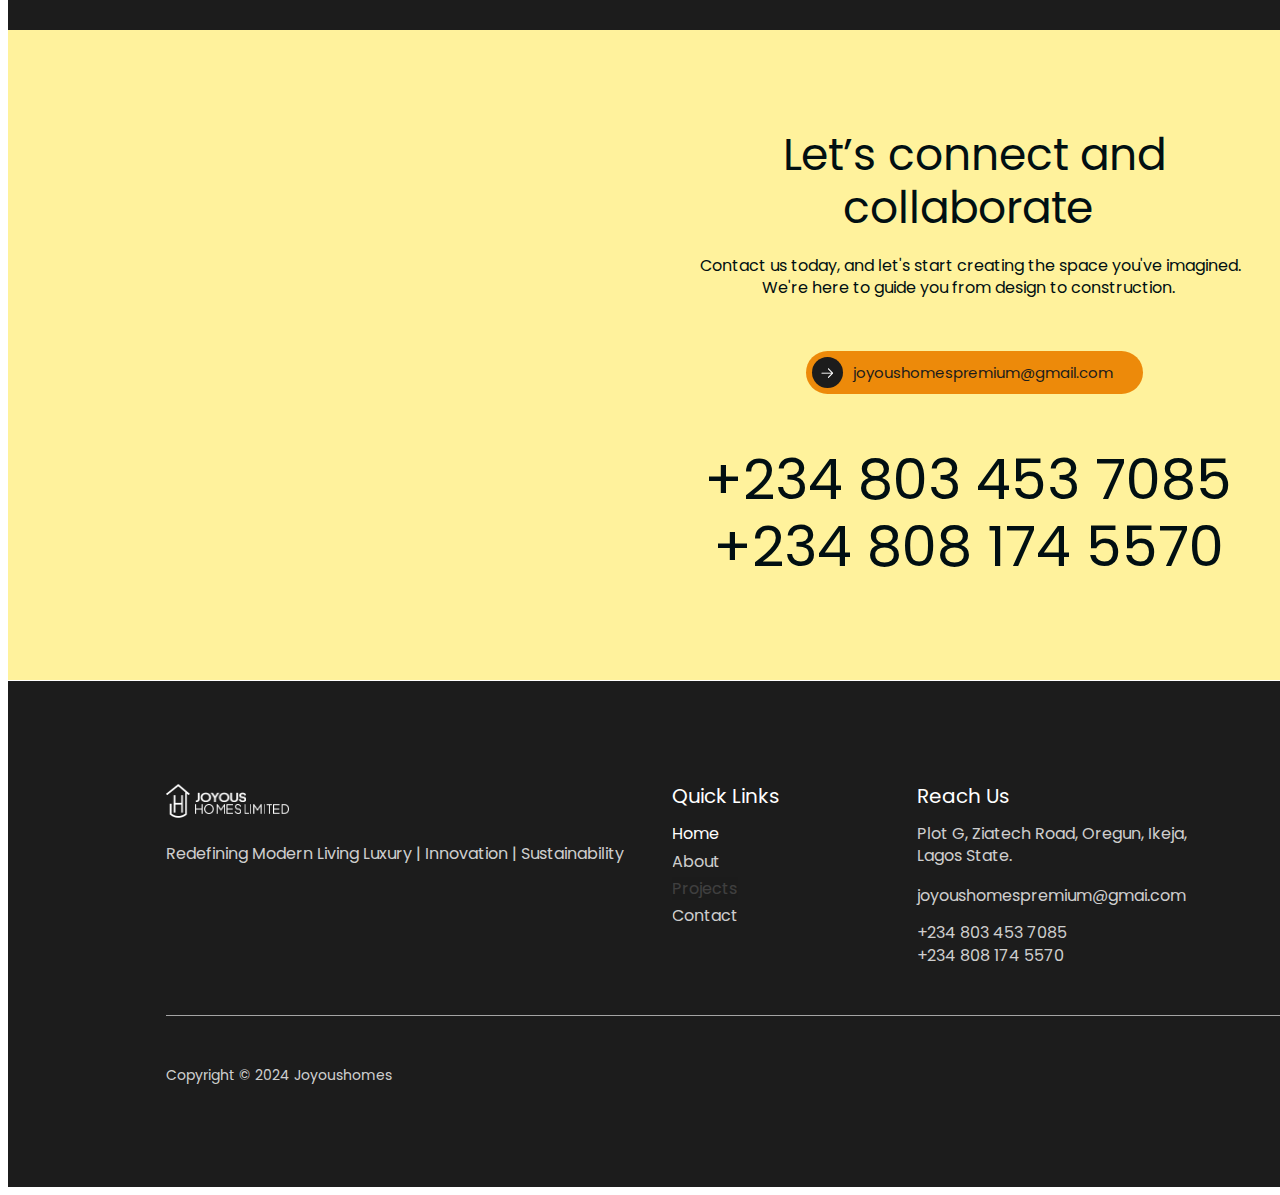
<file: Project Page/index.html>
<!DOCTYPE html>
<html lang="en">
  <head>
    <meta charset="UTF-8" />
    <meta name="viewport" content="width=device-width, initial-scale=1.0" />
    <title>Project</title>
    <link rel="stylesheet" href="https://fonts.googleapis.com/css2?family=Poppins:wght@400;500&display=swap" />
    <link rel="stylesheet" href="index.css" />
  </head>
  <body>
    <div class="main-container">
      <div class="header">
        <div class="container">
          <div class="logo">
            <div class="main-colored">
              <div class="layer">
                <div class="group">
                  <div class="group-1"></div>
                  <div class="flex-column">
                    <div class="group-2"></div>
                    <div class="group-3">
                      <div class="vector"></div>
                      <div class="vector-4"></div>
                      <div class="vector-5"></div>
                      <div class="vector-6"></div>
                      <div class="vector-7"></div>
                      <div class="vector-8"></div>
                      <div class="vector-9"></div>
                      <div class="vector-a"></div>
                      <div class="vector-b"></div>
                      <div class="vector-c"></div>
                      <div class="vector-d"></div>
                      <div class="vector-e"></div>
                    </div>
                  </div>
                </div>
              </div>
            </div>
          </div>
          <div class="pages">
            <div class="container-f">
              <div class="container-10">
                <a href="../Home Page/index.html"><div class="link"><span class="home">Home</span></div></a>
              </div>
            </div>
            <div class="container-11">
              <div class="container-12">
                <a href="../About Us Page/"><div class="link-13"><span class="about">About</span></div></a>
              </div>
            </div>
            <div class="container-14">
              <div class="container-15">
                <div class="link-16">
                  <a href="#"></a><span class="projects">Projects</span>
                </div>
              </div>
            </div>
            <div class="container-17">
              <div class="container-18">
                <a href="../CONTACT US PAGE/index.html"><div class="link-19"><span class="contact">Contact</span></div></a>
              </div>
            </div>
          </div>
          <button class="button">
            <div class="link-1a">
              <div class="border"></div>
              <div class="container-1b">
                <div class="container-1c">
                  <span class="schedule-appointment"
                    >Schedule Appointment
                  </span>
                </div>
              </div>
            </div>
          </button>
        </div>
      </div>
      <div class="frame">
        <span class="project-gallery">PROJECT GALLERY</span>
        <div class="about-heading">
          <span class="where-innovation-meets-elegance"
            >Where Innovation Meets Elegance</span
          >
        </div>
        <span class="joyous-homes-philosophy"
          >At Joyous Homes, we are more than builders—we are creators of
          experiences. Each project we undertake reflects<br />our philosophy of
          blending cutting-edge technology with timeless design. We believe that
          homes should be spaces<br />where comfort, luxury, and sustainability
          coexist in perfect harmony.<br /><br />Our homes are crafted with
          precision, from the initial architectural vision to the final
          finishing touch. Whether it's smart<br />home integration,
          eco-friendly materials, or breathtaking interiors, each project
          embodies a commitment to<br />innovation and elegance that sets us
          apart in the world of modern real estate.</span
        >
      </div>
      <div class="rectangle">
        <div class="flex-column-ee">
          <span class="text-9">2024</span
          ><span class="joyous-court">Joyous Court</span
          > <a href="../Joyous Court - Project/index.html"><span class="view-project">View Project</span></a>
          <div class="component"></div>
        </div>
        <div class="rectangle-1d"></div>
      </div>
      <div class="background">
        <div class="container-1e">
          <div class="container-1f">
            <div class="container-20">
              <div class="heading">
                <span class="lets-connect-and">Let’s connect and </span
                ><span class="collaborate">collaborate</span>
              </div>
            </div>
            <div class="container-21">
              <div class="paragraph">
                <span class="contact-us-today"
                  >Contact us today, and let's start creating the space you've
                  imagined. </span
                ><span class="guide-design-construction"
                  >We're here to guide you from design to construction.</span
                >
              </div>
            </div>
          </div>
          <button class="container-22">
            <div class="link-23">
              <div class="background-24">
                <div class="container-25">
                  <div class="svg">
                    <div class="group-26"><div class="vector-27"></div></div>
                  </div>
                </div>
              </div>
              <div class="container-28">
                <div class="container-29">
                  <a href="http://joyoushomespremium@gmail.com"><span class="email">joyoushomespremium@gmail.com</span></a>
                </div>
              </div>
            </div>
          </button>
          <div class="container-2a">
            <div class="container-2b">
              <span class="contact-info"
                >+234 803 453 7085<br />+234 808 174 5570</span
              >
            </div>
          </div>
        </div>
      </div>
      <div class="footer">
        <div class="frame-2c">
          <div class="flex-row-db">
            <div class="container-2d">
              <div class="container-2e">
                <div class="main-black">
                  <div class="layer-2f">
                    <div class="group-30">
                      <div class="group-31"></div>
                      <div class="flex-column-fb">
                        <div class="group-32"></div>
                        <div class="group-33">
                          <div class="vector-34"></div>
                          <div class="vector-35"></div>
                          <div class="vector-36"></div>
                          <div class="vector-37"></div>
                          <div class="vector-38"></div>
                          <div class="vector-39"></div>
                          <div class="vector-3a"></div>
                          <div class="vector-3b"></div>
                          <div class="vector-3c"></div>
                          <div class="vector-3d"></div>
                          <div class="vector-3e"></div>
                          <div class="vector-3f"></div>
                        </div>
                      </div>
                    </div>
                  </div>
                </div>
              </div>
              <div class="container-40">
                <div class="container-41">
                  <span class="redefining-modern-living"
                    >Redefining Modern Living Luxury | Innovation |
                    Sustainability</span
                  >
                </div>
              </div>
            </div>
            <div class="container-42">
              <div class="container-43">
                <div class="heading-44">
                  <span class="quick-links">Quick Links</span>
                </div>
              </div>
              <div class="container-45">
                <div class="container-46">
                  <div class="container-47">
                    <a href="../Home Page/index.html"><div class="link-48"><span class="home-49">Home</span></div></a>
                  </div>
                </div>
                <div class="container-4a">
                  <div class="container-4b">
                    <div class="link-4c">
                      <a href="../About Us Page/index.html"><span class="about-4d">About</span></a>
                    </div>
                  </div>
                </div>
                <div class="container-4e">
                  <div class="container-4f">
                    <div class="link-50">
                      <a href="#"><span class="projects-51">Projects</span></a>
                    </div>
                  </div>
                </div>
                <div class="container-52">
                  <div class="container-53">
                    <div class="link-54">
                      <a href="../CONTACT US PAGE/index.html"><span class="contact-55">Contact</span></a>
                    </div>
                  </div>
                </div>
              </div>
            </div>
            <div class="frame-56">
              <div class="container-57">
                <div class="heading-58">
                  <span class="reach-us">Reach Us</span>
                </div>
              </div>
              <div class="container-59">
                <div class="container-5a">
                  <span class="plot-g-ziatech"
                    >Plot G, Ziatech Road, Oregun, Ikeja, Lagos State.</span
                  >
                </div>
              </div>
              <div class="container-5b">
                <div class="container-5c">
                  <div class="link-5d">
                    <span class="joyous-homes-premium"
                      >joyoushomespremium@gmai.com</span
                    >
                  </div>
                </div>
              </div>
              <div class="container-5e">
                <div class="container-5f">
                  <span class="contact-info-60"
                    >+234 803 453 7085<br />+234 808 174 5570</span
                  >
                </div>
              </div>
            </div>
            <div class="container-61">
              <div class="container-62">
                <div class="heading-63">
                  <span class="subscribe-newsletter"
                    >Subscribe to newsletter</span
                  >
                </div>
              </div>
              <div class="container-64">
                <div class="container-65">
                  <div class="container-66">
                    <div class="form">
                      <div class="input">
                        <div class="container-67">
                          <span class="email-address">Email address...</span>
                        </div>
                        <input class="input-68" />
                      </div>
                      <button class="button-container">
                        <div class="input-69">
                          <span class="subscribe-button">Subscribe</span>
                        </div>
                      </button>
                    </div>
                  </div>
                </div>
                <div class="container-6a">
                  <div class="container-6b">
                    <span class="newsletter-message"
                      >Always be the first to know, sign up for our weekly
                      newsletter!</span
                    >
                  </div>
                </div>
              </div>
            </div>
          </div>
          <div class="frame-6c">
            <div class="horizontal-divider"></div>
            <div class="container-6d">
              <div class="container-6e">
                <div class="container-6f">
                  <span class="copyright-joyoushomes"
                    >Copyright © 2024 Joyoushomes</span
                  >
                </div>
              </div>
            </div>
          </div>
        </div>
      </div>
    </div>
    <!-- Generated by Codia AI - https://codia.ai/ -->
  </body>
</html>
</file>
<file: About Us Page/index.css>
:root {
  --default-font-family: -apple-system, BlinkMacSystemFont, "Segoe UI", Roboto,
    Ubuntu, "Helvetica Neue", Helvetica, Arial, "PingFang SC",
    "Hiragino Sans GB", "Microsoft Yahei UI", "Microsoft Yahei",
    "Source Han Sans CN", sans-serif;
}

a{
  text-decoration: none;
}

.main-container {
  overflow: hidden;
}

.main-container,
.main-container * {
  box-sizing: border-box;
}

input,
select,
textarea,
button {
  outline: 0;
}

.main-container {
  position: relative;
  width: 1920px;
  height: 2852px;
  margin: 0 auto;
}
.about-us-1 {
  display: flex;
  flex-direction: column;
  align-items: flex-start;
  flex-wrap: nowrap;
  position: absolute;
  width: 1920px;
  height: 2852px;
  top: 0;
  left: 0;
  background: #ffffff;
  overflow: hidden;
}
.header {
  display: flex;
  align-items: center;
  justify-content: center;
  align-self: stretch;
  flex-wrap: nowrap;
  flex-shrink: 0;
  position: relative;
  min-width: 0;
  padding: 24px 240px 24px 240px;
  background: #d2d6d5;
  z-index: 1;
  overflow: hidden;
}
.container {
  display: flex;
  align-items: center;
  justify-content: center;
  flex-wrap: nowrap;
  flex-grow: 1;
  flex-shrink: 0;
  flex-basis: 0;
  gap: 50px;
  position: relative;
  z-index: 2;
  overflow: hidden;
  max-width: 1440px;
}
.logo {
  display: flex;
  flex-direction: column;
  align-items: flex-start;
  justify-content: center;
  flex-wrap: nowrap;
  flex-shrink: 0;
  position: relative;
  width: 123px;
  z-index: 3;
  overflow: hidden;
}
.main-colored {
  align-self: stretch;
  flex-shrink: 0;
  position: relative;
  min-width: 0;
  height: 33.77px;
  z-index: 4;
  overflow: hidden;
}
.layer {
  position: relative;
  width: 122.999px;
  height: 33.77px;
  margin: 0 0 0 0;
  z-index: 5;
}
.group {
  position: absolute;
  width: 100%;
  height: 100%;
  top: 0;
  left: 0;
  z-index: 6;
}
.group-2 {
  position: absolute;
  width: 19.75%;
  height: 100%;
  top: 0;
  left: 0;
  background: url(./assets/images/7f9c3908-c7b5-446b-b28a-575b5bd031cd.png)
    no-repeat center;
  background-size: 100% 100%;
  z-index: 21;
}
.flex-column-c {
  position: absolute;
  width: 76.57%;
  height: 67.55%;
  top: 22.72%;
  left: 23.43%;
  z-index: 8;
}
.group-3 {
  position: relative;
  width: 51.516px;
  height: 10.485px;
  margin: 0 0 0 0;
  background: url(./assets/images/150dcdec-fbbb-42be-b62d-ab0e043612da.png)
    no-repeat center;
  background-size: 100% 100%;
  z-index: 7;
}
.group-4 {
  position: relative;
  width: 93.946px;
  height: 10.487px;
  margin: 1.841px 0 0 0.23px;
  z-index: 8;
}
.vector {
  position: absolute;
  width: 7.62%;
  height: 100%;
  top: 0;
  left: 41.05%;
  background: url(./assets/images/a99a77a2-5869-4e5c-827a-adf241f50da5.png)
    no-repeat center;
  background-size: 100% 100%;
  z-index: 13;
}
.vector-5 {
  position: absolute;
  width: 10.83%;
  height: 99.98%;
  top: 0.01%;
  left: 9.64%;
  background: url(./assets/images/b10737a9-45c3-4124-893d-480f5fb1b8f7.png)
    no-repeat center;
  background-size: 100% 100%;
  z-index: 10;
}
.vector-6 {
  position: absolute;
  width: 8.13%;
  height: 96.85%;
  top: 1.58%;
  left: 0;
  background: url(./assets/images/b9b3e2f4-e81d-411b-8dbe-c84004908110.png)
    no-repeat center;
  background-size: 100% 100%;
  z-index: 9;
}
.vector-7 {
  position: absolute;
  width: 9.58%;
  height: 96.85%;
  top: 1.58%;
  left: 21.97%;
  background: url(./assets/images/51ede687-bfe9-4bca-81e4-04fe484c2ac5.png)
    no-repeat center;
  background-size: 100% 100%;
  z-index: 11;
}
.vector-8 {
  position: absolute;
  width: 6.97%;
  height: 96.86%;
  top: 1.58%;
  left: 33.38%;
  background: url(./assets/images/da27cc1e-1cb4-4345-a166-24d9f7a42c52.png)
    no-repeat center;
  background-size: 100% 100%;
  z-index: 12;
}
.vector-9 {
  position: absolute;
  width: 5.95%;
  height: 96.86%;
  top: 1.58%;
  left: 51.92%;
  background: url(./assets/images/4f91101b-a4b6-4446-a598-46a979e16b36.png)
    no-repeat center;
  background-size: 100% 100%;
  z-index: 14;
}
.vector-a {
  position: absolute;
  width: 1.16%;
  height: 96.85%;
  top: 1.58%;
  left: 58.9%;
  background: url(./assets/images/a7517a96-7838-4e01-b711-6bc773c39a8f.png)
    no-repeat center;
  background-size: 100% 100%;
  z-index: 15;
}
.vector-b {
  position: absolute;
  width: 9.58%;
  height: 96.85%;
  top: 1.58%;
  left: 61.89%;
  background: url(./assets/images/a4bd381b-5bc3-41e4-b866-46c3ff98cdf4.png)
    no-repeat center;
  background-size: 100% 100%;
  z-index: 16;
}
.vector-c {
  position: absolute;
  width: 1.16%;
  height: 96.85%;
  top: 1.58%;
  left: 73.3%;
  background: url(./assets/images/10d6dfae-dec8-489f-b5d9-3cce3b711664.png)
    no-repeat center;
  background-size: 100% 100%;
  z-index: 17;
}
.vector-d {
  position: absolute;
  width: 7.11%;
  height: 96.86%;
  top: 1.58%;
  left: 75.17%;
  background: url(./assets/images/09c3b2b4-d7a7-43f2-abc6-1c0ad46fe74e.png)
    no-repeat center;
  background-size: 100% 100%;
  z-index: 18;
}
.vector-e {
  position: absolute;
  width: 6.97%;
  height: 96.86%;
  top: 1.58%;
  left: 82.99%;
  background: url(./assets/images/444d096c-27a0-41d3-9b5c-87ec776ab55f.png)
    no-repeat center;
  background-size: 100% 100%;
  z-index: 19;
}
.vector-f {
  position: absolute;
  width: 8.85%;
  height: 96.86%;
  top: 1.58%;
  left: 91.15%;
  background: url(./assets/images/9696a85c-b016-421c-92a2-76dd04d9d935.png)
    no-repeat center;
  background-size: 100% 100%;
  z-index: 20;
}
.pages {
  display: flex;
  align-items: center;
  flex-wrap: nowrap;
  flex-grow: 1;
  flex-shrink: 0;
  flex-basis: 0;
  gap: 30px;
  position: relative;
  height: 19.19px;
  padding: 0 0 0.19px 0;
  z-index: 22;
  overflow: hidden;
}
.container-10 {
  display: flex;
  flex-direction: column;
  align-items: flex-start;
  flex-wrap: nowrap;
  flex-shrink: 0;
  position: relative;
  width: 48px;
  z-index: 23;
}
.container-11 {
  display: flex;
  flex-direction: column;
  align-items: flex-start;
  align-self: stretch;
  flex-wrap: nowrap;
  flex-shrink: 0;
  position: relative;
  z-index: 24;
}
.link {
  display: flex;
  align-items: flex-start;
  flex-wrap: nowrap;
  flex-shrink: 0;
  position: relative;
  width: 48px;
  padding: 1.9px 0 1.9px 0;
  z-index: 25;
}
.home {
  flex-shrink: 0;
  flex-basis: auto;
  position: relative;
  height: 20px;
  color: #000000;
  font-family: Poppins, var(--default-font-family);
  font-size: 16px;
  font-weight: 400;
  line-height: 20px;
  text-align: left;
  white-space: nowrap;
  z-index: 26;
}
.container-12 {
  display: flex;
  flex-direction: column;
  align-items: flex-start;
  flex-wrap: nowrap;
  flex-shrink: 0;
  position: relative;
  width: 48px;
  z-index: 27;
}
.container-13 {
  display: flex;
  flex-direction: column;
  align-items: flex-start;
  align-self: stretch;
  flex-wrap: nowrap;
  flex-shrink: 0;
  position: relative;
  z-index: 28;
}
.link-14 {
  display: flex;
  align-items: flex-start;
  flex-wrap: nowrap;
  flex-shrink: 0;
  position: relative;
  width: 48px;
  padding: 1.9px 0 1.9px 0;
  opacity: 0.2;
  z-index: 29;
}
.about {
  flex-shrink: 0;
  flex-basis: auto;
  position: relative;
  height: 20px;
  color: #1c1c1c;
  font-family: Poppins, var(--default-font-family);
  font-size: 16px;
  font-weight: 400;
  line-height: 20px;
  text-align: left;
  white-space: nowrap;
  z-index: 30;
}
.container-15 {
  display: flex;
  flex-direction: column;
  align-items: flex-start;
  flex-wrap: nowrap;
  flex-shrink: 0;
  position: relative;
  width: 64px;
  z-index: 31;
}
.container-16 {
  display: flex;
  flex-direction: column;
  align-items: flex-start;
  align-self: stretch;
  flex-wrap: nowrap;
  flex-shrink: 0;
  position: relative;
  z-index: 32;
}
.link-17 {
  display: flex;
  align-items: flex-start;
  flex-wrap: nowrap;
  flex-shrink: 0;
  position: relative;
  width: 64px;
  padding: 1.9px 0 1.9px 0;
  z-index: 33;
}
.projects {
  flex-shrink: 0;
  flex-basis: auto;
  position: relative;
  height: 20px;
  color: rgba(0, 0, 0, 0.8);
  font-family: Poppins, var(--default-font-family);
  font-size: 16px;
  font-weight: 400;
  line-height: 20px;
  text-align: left;
  white-space: nowrap;
  z-index: 34;
}
.container-18 {
  display: flex;
  flex-direction: column;
  align-items: flex-start;
  flex-wrap: nowrap;
  flex-shrink: 0;
  position: relative;
  width: 66px;
  z-index: 35;
}
.container-19 {
  display: flex;
  flex-direction: column;
  align-items: flex-start;
  align-self: stretch;
  flex-wrap: nowrap;
  flex-shrink: 0;
  position: relative;
  z-index: 36;
}
.link-1a {
  display: flex;
  align-items: flex-start;
  flex-wrap: nowrap;
  flex-shrink: 0;
  position: relative;
  width: 66px;
  padding: 1.9px 0 1.9px 0;
  z-index: 37;
}
.contact {
  flex-shrink: 0;
  flex-basis: auto;
  position: relative;
  height: 20px;
  color: rgba(0, 0, 0, 0.8);
  font-family: Poppins, var(--default-font-family);
  font-size: 16px;
  font-weight: 400;
  line-height: 20px;
  text-align: left;
  white-space: nowrap;
  z-index: 38;
}
.button {
  display: flex;
  flex-direction: column;
  align-items: flex-start;
  flex-wrap: nowrap;
  flex-shrink: 0;
  position: relative;
  width: 233px;
  cursor: pointer;
  background: transparent;
  border: none;
  z-index: 39;
}
.link-1b {
  display: flex;
  align-items: center;
  justify-content: center;
  flex-wrap: nowrap;
  flex-shrink: 0;
  position: relative;
  width: 233px;
  padding: 13px 30px 13px 30px;
  background: #1c1c1c;
  z-index: 40;
  overflow: hidden;
  border-radius: 2px;
}
.border {
  flex-shrink: 0;
  position: absolute;
  width: 233px;
  height: 44px;
  top: 0;
  left: 0;
  border: 1px solid #1c1c1c;
  z-index: 44;
  border-radius: 2px;
}
.container-1c {
  display: flex;
  flex-direction: column;
  align-items: flex-start;
  flex-wrap: nowrap;
  flex-shrink: 0;
  position: relative;
  width: 173px;
  z-index: 41;
}
.container-1d {
  display: flex;
  flex-direction: column;
  align-items: flex-start;
  align-self: stretch;
  flex-wrap: nowrap;
  flex-shrink: 0;
  position: relative;
  z-index: 42;
}
.schedule-appointment {
  flex-shrink: 0;
  flex-basis: auto;
  position: relative;
  height: 18px;
  color: #ffffff;
  font-family: Poppins, var(--default-font-family);
  font-size: 15px;
  font-weight: 400;
  line-height: 18px;
  text-align: left;
  white-space: nowrap;
  z-index: 43;
}
.frame {
  align-self: stretch;
  flex-shrink: 0;
  position: relative;
  min-width: 0;
  height: 624px;
  z-index: 45;
  overflow: hidden;
}
.frame-1e {
  display: flex;
  flex-direction: column;
  align-items: flex-start;
  flex-wrap: nowrap;
  gap: 25px;
  position: relative;
  width: 1219px;
  margin: 136px 0 0 238px;
  z-index: 46;
}
.about-content {
  display: flex;
  flex-direction: column;
  align-items: flex-start;
  align-self: stretch;
  flex-wrap: nowrap;
  flex-shrink: 0;
  gap: 37px;
  position: relative;
  min-width: 0;
  z-index: 47;
}
.about-us-1f {
  align-self: stretch;
  flex-shrink: 0;
  flex-basis: auto;
  position: relative;
  height: 19px;
  color: #1c1c1c;
  font-family: Poppins, var(--default-font-family);
  font-size: 13px;
  font-weight: 500;
  line-height: 18.2px;
  text-align: left;
  text-transform: uppercase;
  white-space: nowrap;
  letter-spacing: 0.19px;
  z-index: 48;
}
.about-heading {
  display: flex;
  flex-direction: column;
  align-items: flex-start;
  align-self: stretch;
  flex-wrap: nowrap;
  flex-shrink: 0;
  gap: 15px;
  position: relative;
  z-index: 49;
}
.redefining-modern-living {
  display: flex;
  align-items: center;
  justify-content: flex-start;
  flex-shrink: 0;
  position: relative;
  width: 826px;
  height: 135px;
  color: #1c1c1c;
  font-family: Poppins, var(--default-font-family);
  font-size: 56px;
  font-weight: 400;
  line-height: 67.2px;
  text-align: left;
  text-overflow: initial;
  z-index: 50;
  overflow: hidden;
}
.blend-of-comfort {
  display: flex;
  align-items: center;
  justify-content: flex-start;
  align-self: stretch;
  flex-shrink: 0;
  position: relative;
  width: 1219px;
  height: 96px;
  color: #010f12;
  font-family: Poppins, var(--default-font-family);
  font-size: 20px;
  font-weight: 400;
  line-height: 36px;
  text-align: left;
  z-index: 51;
}
.button-20 {
  display: flex;
  flex-direction: column;
  align-items: flex-start;
  flex-wrap: nowrap;
  flex-shrink: 0;
  position: relative;
  width: 162px;
  cursor: pointer;
  background: transparent;
  border: none;
  z-index: 52;
}
.link-21 {
  display: flex;
  align-items: center;
  justify-content: center;
  flex-wrap: nowrap;
  flex-shrink: 0;
  gap: 10px;
  position: relative;
  width: 162px;
  padding: 6px 24px 6px 6px;
  background: #ed8a0a;
  z-index: 53;
  overflow: hidden;
  border-radius: 50px;
}
.background {
  display: flex;
  align-items: center;
  justify-content: center;
  flex-wrap: nowrap;
  flex-shrink: 0;
  position: relative;
  width: 31px;
  padding: 8px 8px 8px 8px;
  background: #ffffff;
  z-index: 54;
  overflow: hidden;
  border-radius: 50px;
}
.container-22 {
  display: flex;
  flex-direction: column;
  align-items: flex-start;
  justify-content: center;
  flex-wrap: nowrap;
  flex-shrink: 0;
  position: relative;
  width: 15px;
  height: 15px;
  z-index: 55;
}
.svg {
  align-self: stretch;
  flex-shrink: 0;
  position: relative;
  min-width: 0;
  height: 15px;
  z-index: 56;
}
.group-23 {
  position: relative;
  width: 11.25px;
  height: 9.376px;
  margin: 2.812px 0 0 1.875px;
  z-index: 57;
}
.vector-24 {
  position: absolute;
  width: 100%;
  height: 100%;
  top: 0;
  left: 0;
  background: url(./assets/images/d14c5e19-0e21-416b-b0ee-fb86c13fc887.png)
    no-repeat center;
  background-size: 100% 100%;
  z-index: 58;
}
.container-25 {
  display: flex;
  flex-direction: column;
  align-items: flex-start;
  flex-wrap: nowrap;
  flex-shrink: 0;
  position: relative;
  width: 91px;
  z-index: 59;
}
.container-26 {
  display: flex;
  flex-direction: column;
  align-items: flex-start;
  align-self: stretch;
  flex-wrap: nowrap;
  flex-shrink: 0;
  position: relative;
  z-index: 60;
}
.view-project {
  flex-shrink: 0;
  flex-basis: auto;
  position: relative;
  height: 18px;
  color: #ffffff;
  font-family: Poppins, var(--default-font-family);
  font-size: 15px;
  font-weight: 400;
  line-height: 18px;
  text-align: left;
  white-space: nowrap;
  z-index: 61;
}
.about-us-27 {
  display: flex;
  align-items: center;
  justify-content: center;
  align-self: stretch;
  flex-wrap: nowrap;
  flex-shrink: 0;
  position: relative;
  min-width: 0;
  padding: 100px 240px 100px 240px;
  background: #301551;
  z-index: 62;
  overflow: hidden;
}
.container-28 {
  flex-grow: 1;
  flex-shrink: 0;
  flex-basis: 0;
  position: relative;
  height: 777.73px;
  z-index: 63;
  overflow: hidden;
  max-width: 1440px;
}
.container-29 {
  display: flex;
  flex-direction: column;
  align-items: center;
  justify-content: center;
  flex-wrap: nowrap;
  gap: 30px;
  position: relative;
  width: 1058.81px;
  margin: 0 0 0 381.19px;
  z-index: 64;
  overflow: hidden;
}
.container-2a {
  display: flex;
  flex-direction: column;
  align-items: flex-start;
  flex-wrap: nowrap;
  flex-shrink: 0;
  position: relative;
  width: 1058.81px;
  z-index: 65;
}
.heading {
  display: flex;
  flex-direction: column;
  align-items: flex-start;
  align-self: stretch;
  flex-wrap: nowrap;
  flex-shrink: 0;
  position: relative;
  min-width: 0;
  z-index: 66;
}
.future-of-modern-living {
  display: flex;
  align-items: center;
  justify-content: flex-start;
  align-self: stretch;
  flex-shrink: 0;
  position: relative;
  width: 1058.81px;
  height: 123px;
  color: #ffffff;
  font-family: Poppins, var(--default-font-family);
  font-size: 34px;
  font-weight: 400;
  line-height: 40.8px;
  text-align: left;
  z-index: 67;
}
.container-2b {
  display: flex;
  align-items: center;
  justify-content: center;
  flex-wrap: nowrap;
  flex-shrink: 0;
  gap: 49.99px;
  position: relative;
  width: 1058.81px;
  z-index: 68;
  overflow: hidden;
}
.container-2c {
  flex-shrink: 0;
  position: relative;
  width: 504.41px;
  height: 625.34px;
  z-index: 69;
  overflow: hidden;
}
.container-2d {
  display: flex;
  flex-direction: column;
  align-items: flex-start;
  justify-content: center;
  flex-wrap: nowrap;
  position: absolute;
  width: 100%;
  top: 0;
  bottom: 0;
  left: 0;
  z-index: 70;
}
.upkjll-bcnc-fyfbfeihxdmdzy {
  align-self: stretch;
  flex-grow: 1;
  flex-shrink: 0;
  flex-basis: 0;
  position: relative;
  min-width: 0;
  min-height: 0;
  background: url(./assets/images/14231f2272f36182dad8436255a59ee70f5d839e.png)
    no-repeat center;
  background-size: cover;
  z-index: 71;
  overflow: hidden;
}
.container-2e {
  flex-grow: 1;
  flex-shrink: 0;
  flex-basis: 0;
  position: relative;
  min-width: 0;
  height: 625.34px;
  z-index: 72;
  overflow: hidden;
}
.container-2f {
  display: flex;
  flex-direction: column;
  align-items: flex-start;
  flex-wrap: nowrap;
  position: relative;
  width: 504.41px;
  margin: -0.73px 0 0 0;
  z-index: 73;
}
.container-30 {
  display: flex;
  flex-direction: column;
  align-items: flex-start;
  align-self: stretch;
  flex-wrap: nowrap;
  flex-shrink: 0;
  position: relative;
  min-width: 0;
  padding: 0 0 0.67px 0;
  z-index: 74;
}
.commitment-to-excellence {
  display: flex;
  align-items: center;
  justify-content: flex-start;
  align-self: stretch;
  flex-shrink: 0;
  position: relative;
  width: 504.41px;
  height: 135px;
  color: #ffffff;
  font-family: Poppins, var(--default-font-family);
  font-size: 16px;
  font-weight: 400;
  line-height: 22.4px;
  text-align: left;
  z-index: 75;
}
.container-31 {
  display: flex;
  flex-direction: column;
  align-items: flex-start;
  flex-wrap: nowrap;
  position: relative;
  width: 152.91px;
  height: 43px;
  margin: 50.06px 0 0 0;
  padding: 0 0 0 0;
  z-index: 79;
}
.container-32 {
  position: relative;
  width: 504.41px;
  height: 348px;
  margin: 49px 0 0 0.41px;
  z-index: 76;
  overflow: hidden;
}
.container-33 {
  display: flex;
  flex-direction: column;
  align-items: flex-start;
  justify-content: center;
  flex-wrap: nowrap;
  position: absolute;
  width: 100%;
  height: 348px;
  top: 50%;
  left: 0;
  transform: translate(0, -50%);
  z-index: 77;
}
.mask-group {
  flex-shrink: 0;
  position: relative;
  width: 504px;
  height: 348px;
  background: url(./assets/images/6153906c-1a86-40a0-beff-4ae220f76a45.png)
    no-repeat center;
  background-size: cover;
  z-index: 78;
}
.background-34 {
  display: flex;
  align-items: center;
  justify-content: center;
  align-self: stretch;
  flex-wrap: nowrap;
  flex-shrink: 0;
  position: relative;
  min-width: 0;
  padding: 100px 240px 100px 240px;
  background: #fff29c;
  z-index: 80;
  overflow: hidden;
}
.container-35 {
  display: flex;
  flex-direction: column;
  align-items: center;
  justify-content: center;
  flex-wrap: nowrap;
  flex-grow: 1;
  flex-shrink: 0;
  flex-basis: 0;
  gap: 50px;
  position: relative;
  z-index: 81;
  overflow: hidden;
  max-width: 1440px;
}
.container-36 {
  display: flex;
  flex-direction: column;
  align-items: center;
  justify-content: center;
  flex-wrap: nowrap;
  flex-shrink: 0;
  gap: 20px;
  position: relative;
  width: 550px;
  z-index: 82;
  overflow: hidden;
}
.container-37 {
  display: flex;
  flex-direction: column;
  align-items: flex-start;
  flex-wrap: nowrap;
  flex-shrink: 0;
  position: relative;
  width: 550px;
  z-index: 83;
}
.heading-38 {
  align-self: stretch;
  flex-shrink: 0;
  position: relative;
  min-width: 0;
  height: 105.59px;
  font-size: 0px;
  z-index: 84;
}
.lets-connect-and {
  display: flex;
  align-items: center;
  justify-content: center;
  position: relative;
  width: 399.355px;
  height: 52.8px;
  margin: -0.9px 0 0 81.38px;
  color: #010f12;
  font-family: Poppins, var(--default-font-family);
  font-size: 44px;
  font-weight: 400;
  line-height: 52.8px;
  text-align: center;
  white-space: nowrap;
  z-index: 85;
}
.collaborate {
  display: flex;
  align-items: center;
  justify-content: center;
  position: relative;
  width: 254.027px;
  height: 52.8px;
  margin: 0px 0 0 148.19px;
  color: #010f12;
  font-family: Poppins, var(--default-font-family);
  font-size: 44px;
  font-weight: 400;
  line-height: 52.8px;
  text-align: center;
  white-space: nowrap;
  z-index: 86;
}
.container-39 {
  display: flex;
  flex-direction: column;
  align-items: flex-start;
  flex-wrap: nowrap;
  flex-shrink: 0;
  position: relative;
  width: 550px;
  z-index: 87;
}
.paragraph {
  align-self: stretch;
  flex-shrink: 0;
  position: relative;
  min-width: 0;
  height: 44.78px;
  font-size: 0px;
  z-index: 88;
}
.contact-us-today {
  display: flex;
  align-items: center;
  justify-content: center;
  position: relative;
  width: 554.108px;
  height: 22.4px;
  margin: -0.7px 0 0 0.23px;
  color: #010f12;
  font-family: Poppins, var(--default-font-family);
  font-size: 16px;
  font-weight: 400;
  line-height: 22.4px;
  text-align: center;
  white-space: nowrap;
  z-index: 89;
}
.guide-from-design {
  display: flex;
  align-items: center;
  justify-content: center;
  position: relative;
  width: 417.833px;
  height: 22.4px;
  margin: -0.01px 0 0 66.27px;
  color: #010f12;
  font-family: Poppins, var(--default-font-family);
  font-size: 16px;
  font-weight: 400;
  line-height: 22.4px;
  text-align: center;
  white-space: nowrap;
  z-index: 90;
}
.container-3a {
  display: flex;
  flex-direction: column;
  align-items: flex-start;
  flex-wrap: nowrap;
  flex-shrink: 0;
  position: relative;
  width: 337px;
  cursor: pointer;
  background: transparent;
  border: none;
  z-index: 91;
}
.link-3b {
  display: flex;
  align-items: center;
  justify-content: center;
  flex-wrap: nowrap;
  flex-shrink: 0;
  gap: 10px;
  position: relative;
  width: 337px;
  padding: 6px 24px 6px 6px;
  background: #ed8a0a;
  z-index: 92;
  overflow: hidden;
  border-radius: 50px;
}
.background-3c {
  display: flex;
  align-items: center;
  justify-content: center;
  flex-wrap: nowrap;
  flex-shrink: 0;
  position: relative;
  width: 31px;
  padding: 8px 8px 8px 8px;
  background: #1c1c1c;
  z-index: 93;
  overflow: hidden;
  border-radius: 50px;
}
.container-3d {
  display: flex;
  flex-direction: column;
  align-items: flex-start;
  justify-content: center;
  flex-wrap: nowrap;
  flex-shrink: 0;
  position: relative;
  width: 15px;
  height: 15px;
  z-index: 94;
}
.svg-3e {
  align-self: stretch;
  flex-shrink: 0;
  position: relative;
  min-width: 0;
  height: 15px;
  z-index: 95;
}
.group-3f {
  position: relative;
  width: 11.25px;
  height: 9.376px;
  margin: 2.812px 0 0 1.875px;
  z-index: 96;
}
.vector-40 {
  position: absolute;
  width: 100%;
  height: 100%;
  top: 0;
  left: 0;
  background: url(./assets/images/0a27955e-3343-4c33-bdfc-e0fdc6006687.png)
    no-repeat center;
  background-size: 100% 100%;
  z-index: 97;
}
.container-41 {
  display: flex;
  flex-direction: column;
  align-items: flex-start;
  flex-wrap: nowrap;
  flex-shrink: 0;
  position: relative;
  width: 266px;
  z-index: 98;
}
.container-42 {
  display: flex;
  flex-direction: column;
  align-items: flex-start;
  align-self: stretch;
  flex-wrap: nowrap;
  flex-shrink: 0;
  position: relative;
  z-index: 99;
}
.joyoushomespremium-email {
  flex-shrink: 0;
  flex-basis: auto;
  position: relative;
  height: 18px;
  color: #1c1c1c;
  font-family: Poppins, var(--default-font-family);
  font-size: 15px;
  font-weight: 400;
  line-height: 18px;
  text-align: left;
  white-space: nowrap;
  z-index: 100;
}
.container-43 {
  display: flex;
  flex-direction: column;
  align-items: flex-start;
  flex-wrap: nowrap;
  flex-shrink: 0;
  position: relative;
  width: 1440px;
  z-index: 101;
}
.container-44 {
  display: flex;
  flex-direction: column;
  align-items: center;
  align-self: stretch;
  flex-wrap: nowrap;
  flex-shrink: 0;
  position: relative;
  min-width: 0;
  padding: 0 516.92px 0 516.91px;
  z-index: 102;
}
.phone-numbers {
  display: flex;
  align-items: center;
  justify-content: center;
  flex-shrink: 0;
  position: relative;
  width: 530px;
  height: 135px;
  color: #010f12;
  font-family: Poppins, var(--default-font-family);
  font-size: 56px;
  font-weight: 400;
  line-height: 67.2px;
  text-align: center;
  text-overflow: initial;
  z-index: 103;
  overflow: hidden;
}
.footer {
  display: flex;
  align-items: center;
  justify-content: center;
  align-self: stretch;
  flex-wrap: nowrap;
  flex-shrink: 0;
  position: relative;
  min-width: 0;
  height: 510px;
  padding: 29px 240px 30px 240px;
  background: #1c1c1c;
  z-index: 104;
  overflow: hidden;
}
.frame-45 {
  flex-shrink: 0;
  position: relative;
  width: 1604px;
  height: 303px;
  z-index: 105;
}
.flex-row-e {
  position: relative;
  width: 1555px;
  height: 201.285px;
  margin: 0 0 0 0;
  z-index: 165;
}
.container-46 {
  display: flex;
  flex-direction: column;
  align-items: flex-start;
  justify-content: center;
  flex-wrap: nowrap;
  gap: 14.29px;
  position: absolute;
  width: 480px;
  height: 93.74px;
  top: 0;
  left: 0;
  z-index: 165;
  overflow: hidden;
}
.container-47 {
  display: flex;
  flex-direction: column;
  align-items: flex-start;
  justify-content: center;
  flex-wrap: nowrap;
  flex-shrink: 0;
  position: relative;
  width: 123px;
  z-index: 166;
}
.main-black {
  align-self: stretch;
  flex-shrink: 0;
  position: relative;
  min-width: 0;
  height: 33.77px;
  z-index: 167;
  overflow: hidden;
}
.layer-48 {
  position: relative;
  width: 122.999px;
  height: 33.77px;
  margin: 0 0 0 0;
  z-index: 168;
}
.group-49 {
  position: absolute;
  width: 100%;
  height: 100%;
  top: 0;
  left: 0;
  z-index: 169;
}
.group-4a {
  position: absolute;
  width: 19.75%;
  height: 100%;
  top: 0;
  left: 0;
  background: url(./assets/images/c52305ea-dbf1-4b21-8211-1c5b6adf0283.png)
    no-repeat center;
  background-size: 100% 100%;
  z-index: 184;
}
.flex-column {
  position: absolute;
  width: 76.57%;
  height: 67.55%;
  top: 22.72%;
  left: 23.43%;
  z-index: 171;
}
.group-4b {
  position: relative;
  width: 51.516px;
  height: 10.485px;
  margin: 0 0 0 0;
  background: url(./assets/images/e6016dd0-36cb-48bb-903f-5443b29520a6.png)
    no-repeat center;
  background-size: 100% 100%;
  z-index: 170;
}
.group-4c {
  position: relative;
  width: 93.946px;
  height: 10.487px;
  margin: 1.841px 0 0 0.23px;
  z-index: 171;
}
.vector-4d {
  position: absolute;
  width: 7.62%;
  height: 100%;
  top: 0;
  left: 41.05%;
  background: url(./assets/images/deae9ecd-d14a-4976-9524-6199d595f9a9.png)
    no-repeat center;
  background-size: 100% 100%;
  z-index: 176;
}
.vector-4e {
  position: absolute;
  width: 10.83%;
  height: 99.98%;
  top: 0.01%;
  left: 9.64%;
  background: url(./assets/images/f20a5a8a-d3d7-4919-b55e-390cd08556b1.png)
    no-repeat center;
  background-size: 100% 100%;
  z-index: 173;
}
.vector-4f {
  position: absolute;
  width: 8.13%;
  height: 96.85%;
  top: 1.58%;
  left: 0;
  background: url(./assets/images/d09e577b-daf3-438d-88d3-1fbcd6d8e985.png)
    no-repeat center;
  background-size: 100% 100%;
  z-index: 172;
}
.vector-50 {
  position: absolute;
  width: 9.58%;
  height: 96.85%;
  top: 1.58%;
  left: 21.97%;
  background: url(./assets/images/25a86960-e126-442f-a350-8f054f1290df.png)
    no-repeat center;
  background-size: 100% 100%;
  z-index: 174;
}
.vector-51 {
  position: absolute;
  width: 6.97%;
  height: 96.86%;
  top: 1.58%;
  left: 33.38%;
  background: url(./assets/images/5ddd65b6-2e88-4dc3-b1d4-714081de426d.png)
    no-repeat center;
  background-size: 100% 100%;
  z-index: 175;
}
.vector-52 {
  position: absolute;
  width: 5.95%;
  height: 96.86%;
  top: 1.58%;
  left: 51.92%;
  background: url(./assets/images/10a49ec4-3839-43b6-8fd6-32e0e190f3d3.png)
    no-repeat center;
  background-size: 100% 100%;
  z-index: 177;
}
.vector-53 {
  position: absolute;
  width: 1.16%;
  height: 96.85%;
  top: 1.58%;
  left: 58.9%;
  background: url(./assets/images/ac496dd9-0ba7-40df-a0f1-c244244e3210.png)
    no-repeat center;
  background-size: 100% 100%;
  z-index: 178;
}
.vector-54 {
  position: absolute;
  width: 9.58%;
  height: 96.85%;
  top: 1.58%;
  left: 61.89%;
  background: url(./assets/images/73976ead-f196-4521-9c9a-ef70039fb6fd.png)
    no-repeat center;
  background-size: 100% 100%;
  z-index: 179;
}
.vector-55 {
  position: absolute;
  width: 1.16%;
  height: 96.85%;
  top: 1.58%;
  left: 73.3%;
  background: url(./assets/images/7762fdb9-c2f8-4fa4-8063-b33df8214368.png)
    no-repeat center;
  background-size: 100% 100%;
  z-index: 180;
}
.vector-56 {
  position: absolute;
  width: 7.11%;
  height: 96.86%;
  top: 1.58%;
  left: 75.17%;
  background: url(./assets/images/4bebb26e-57a1-4da3-84fd-eb0dd7dba595.png)
    no-repeat center;
  background-size: 100% 100%;
  z-index: 181;
}
.vector-57 {
  position: absolute;
  width: 6.97%;
  height: 96.86%;
  top: 1.58%;
  left: 82.99%;
  background: url(./assets/images/5c3adafa-046b-4c2f-b1c0-58b5d0287cc8.png)
    no-repeat center;
  background-size: 100% 100%;
  z-index: 182;
}
.vector-58 {
  position: absolute;
  width: 8.85%;
  height: 96.86%;
  top: 1.58%;
  left: 91.15%;
  background: url(./assets/images/706eaee3-6b3c-4b87-82e9-7719b673a2de.png)
    no-repeat center;
  background-size: 100% 100%;
  z-index: 183;
}
.container-59 {
  display: flex;
  flex-direction: column;
  align-items: flex-start;
  align-self: stretch;
  flex-wrap: nowrap;
  flex-shrink: 0;
  position: relative;
  min-width: 0;
  z-index: 185;
}
.container-5a {
  display: flex;
  flex-direction: column;
  align-items: flex-start;
  align-self: stretch;
  flex-wrap: nowrap;
  flex-shrink: 0;
  position: relative;
  padding: 0 0 0.68px 0;
  z-index: 186;
}
.redefining-modern-living-5b {
  display: flex;
  align-items: center;
  justify-content: flex-start;
  align-self: stretch;
  flex-shrink: 0;
  position: relative;
  width: 480px;
  height: 45px;
  color: rgba(255, 255, 255, 0.8);
  font-family: Poppins, var(--default-font-family);
  font-size: 16px;
  font-weight: 400;
  line-height: 22.4px;
  text-align: left;
  z-index: 187;
}
.container-5c {
  display: flex;
  flex-direction: column;
  align-items: center;
  justify-content: center;
  flex-wrap: nowrap;
  gap: 15px;
  position: absolute;
  width: 234.995px;
  height: 170.95px;
  top: 0;
  left: 50%;
  transform: translate(-118.94%, 0);
  z-index: 144;
  overflow: hidden;
}
.container-5d {
  display: flex;
  flex-direction: column;
  align-items: flex-start;
  flex-wrap: nowrap;
  flex-shrink: 0;
  position: relative;
  width: 218.34px;
  z-index: 145;
}
.heading-5e {
  display: flex;
  flex-direction: column;
  align-items: flex-start;
  align-self: stretch;
  flex-wrap: nowrap;
  flex-shrink: 0;
  position: relative;
  min-width: 0;
  z-index: 146;
}
.quick-links {
  align-self: stretch;
  flex-shrink: 0;
  flex-basis: auto;
  position: relative;
  height: 24px;
  color: #ffffff;
  font-family: Poppins, var(--default-font-family);
  font-size: 20px;
  font-weight: 400;
  line-height: 24px;
  text-align: left;
  white-space: nowrap;
  z-index: 147;
}
.container-5f {
  flex-shrink: 0;
  position: relative;
  width: 218.34px;
  height: 131.95px;
  z-index: 148;
  overflow: hidden;
}
.container-60 {
  display: flex;
  flex-direction: column;
  align-items: flex-start;
  flex-wrap: nowrap;
  position: relative;
  width: 218.34px;
  margin: -1px 0 0 0;
  z-index: 149;
}
.container-61 {
  display: flex;
  flex-direction: column;
  align-items: flex-start;
  align-self: stretch;
  flex-wrap: nowrap;
  flex-shrink: 0;
  position: relative;
  min-width: 0;
  z-index: 150;
}
.link-62 {
  display: flex;
  align-items: flex-start;
  flex-wrap: nowrap;
  flex-shrink: 0;
  position: relative;
  width: 48px;
  padding: 0.3px 0 0.3px 0;
  z-index: 151;
}
.home-63 {
  flex-shrink: 0;
  flex-basis: auto;
  position: relative;
  height: 23px;
  color: #ffffff;
  font-family: Poppins, var(--default-font-family);
  font-size: 16px;
  font-weight: 400;
  line-height: 23px;
  text-align: left;
  white-space: nowrap;
  z-index: 152;
}
.container-64 {
  display: flex;
  flex-direction: column;
  align-items: flex-start;
  flex-wrap: nowrap;
  position: relative;
  width: 218.34px;
  margin: 3.79px 0 0 0;
  opacity: 0.2;
  z-index: 153;
}
.container-65 {
  display: flex;
  flex-direction: column;
  align-items: flex-start;
  align-self: stretch;
  flex-wrap: nowrap;
  flex-shrink: 0;
  position: relative;
  min-width: 0;
  z-index: 154;
}
.link-66 {
  display: flex;
  align-items: flex-start;
  flex-wrap: nowrap;
  flex-shrink: 0;
  position: relative;
  width: 48px;
  padding: 0.3px 0 0.3px 0;
  z-index: 155;
}
.about-67 {
  flex-shrink: 0;
  flex-basis: auto;
  position: relative;
  height: 23px;
  color: rgba(255, 255, 255, 0.8);
  font-family: Poppins, var(--default-font-family);
  font-size: 16px;
  font-weight: 400;
  line-height: 23px;
  text-align: left;
  white-space: nowrap;
  z-index: 156;
}
.container-68 {
  display: flex;
  flex-direction: column;
  align-items: flex-start;
  flex-wrap: nowrap;
  position: relative;
  width: 218.34px;
  margin: 3.79px 0 0 0;
  z-index: 157;
}
.container-69 {
  display: flex;
  flex-direction: column;
  align-items: flex-start;
  align-self: stretch;
  flex-wrap: nowrap;
  flex-shrink: 0;
  position: relative;
  min-width: 0;
  z-index: 158;
}
.link-6a {
  display: flex;
  align-items: flex-start;
  flex-wrap: nowrap;
  flex-shrink: 0;
  position: relative;
  width: 64px;
  padding: 0.3px 0 0.3px 0;
  z-index: 159;
}
.projects-6b {
  flex-shrink: 0;
  flex-basis: auto;
  position: relative;
  height: 23px;
  color: rgba(255, 255, 255, 0.8);
  font-family: Poppins, var(--default-font-family);
  font-size: 16px;
  font-weight: 400;
  line-height: 23px;
  text-align: left;
  white-space: nowrap;
  z-index: 160;
}
.container-6c {
  display: flex;
  flex-direction: column;
  align-items: flex-start;
  flex-wrap: nowrap;
  position: relative;
  width: 218.34px;
  margin: 3.79px 0 0 0;
  z-index: 161;
}
.container-6d {
  display: flex;
  flex-direction: column;
  align-items: flex-start;
  align-self: stretch;
  flex-wrap: nowrap;
  flex-shrink: 0;
  position: relative;
  min-width: 0;
  z-index: 162;
}
.link-6e {
  display: flex;
  align-items: flex-start;
  flex-wrap: nowrap;
  flex-shrink: 0;
  position: relative;
  width: 66px;
  padding: 0.3px 0 0.3px 0;
  z-index: 163;
}
.contact-6f {
  flex-shrink: 0;
  flex-basis: auto;
  position: relative;
  height: 23px;
  color: rgba(255, 255, 255, 0.8);
  font-family: Poppins, var(--default-font-family);
  font-size: 16px;
  font-weight: 400;
  line-height: 23px;
  text-align: left;
  white-space: nowrap;
  z-index: 164;
}
.frame-70 {
  display: flex;
  flex-direction: column;
  align-items: flex-start;
  flex-wrap: nowrap;
  gap: 15px;
  position: absolute;
  width: 280px;
  height: 201.285px;
  top: 0;
  left: 751px;
  z-index: 112;
}
.container-71 {
  display: flex;
  flex-direction: column;
  align-items: flex-start;
  align-self: stretch;
  flex-wrap: nowrap;
  flex-shrink: 0;
  position: relative;
  min-width: 0;
  z-index: 113;
}
.heading-72 {
  display: flex;
  flex-direction: column;
  align-items: flex-start;
  align-self: stretch;
  flex-wrap: nowrap;
  flex-shrink: 0;
  position: relative;
  z-index: 114;
}
.reach-us {
  align-self: stretch;
  flex-shrink: 0;
  flex-basis: auto;
  position: relative;
  height: 24px;
  color: #ffffff;
  font-family: Poppins, var(--default-font-family);
  font-size: 20px;
  font-weight: 400;
  line-height: 24px;
  text-align: left;
  white-space: nowrap;
  z-index: 115;
}
.container-73 {
  display: flex;
  flex-direction: column;
  align-items: flex-start;
  align-self: stretch;
  flex-wrap: nowrap;
  flex-shrink: 0;
  position: relative;
  min-width: 0;
  z-index: 116;
}
.container-74 {
  display: flex;
  flex-direction: column;
  align-items: flex-start;
  align-self: stretch;
  flex-wrap: nowrap;
  flex-shrink: 0;
  position: relative;
  padding: 0 0 0.69px 0;
  z-index: 117;
}
.address {
  display: flex;
  align-items: center;
  justify-content: flex-start;
  align-self: stretch;
  flex-shrink: 0;
  position: relative;
  width: 280px;
  height: 45px;
  color: rgba(255, 255, 255, 0.8);
  font-family: Poppins, var(--default-font-family);
  font-size: 16px;
  font-weight: 400;
  line-height: 22.4px;
  text-align: left;
  z-index: 118;
}
.container-75 {
  display: flex;
  flex-direction: column;
  align-items: flex-start;
  align-self: stretch;
  flex-wrap: nowrap;
  flex-shrink: 0;
  position: relative;
  min-width: 0;
  z-index: 119;
}
.container-76 {
  display: flex;
  flex-direction: column;
  align-items: flex-start;
  align-self: stretch;
  flex-wrap: nowrap;
  flex-shrink: 0;
  position: relative;
  z-index: 120;
}
.link-77 {
  display: flex;
  align-items: flex-start;
  flex-wrap: nowrap;
  flex-shrink: 0;
  position: relative;
  width: 280px;
  padding: 0.3px 0 0.3px 0;
  z-index: 121;
}
.email {
  flex-shrink: 0;
  flex-basis: auto;
  position: relative;
  height: 23px;
  color: rgba(255, 255, 255, 0.8);
  font-family: Poppins, var(--default-font-family);
  font-size: 16px;
  font-weight: 400;
  line-height: 23px;
  text-align: left;
  white-space: nowrap;
  z-index: 122;
}
.container-78 {
  display: flex;
  flex-direction: column;
  align-items: flex-start;
  align-self: stretch;
  flex-wrap: nowrap;
  flex-shrink: 0;
  position: relative;
  min-width: 0;
  z-index: 123;
}
.container-79 {
  display: flex;
  flex-direction: column;
  align-items: flex-start;
  align-self: stretch;
  flex-wrap: nowrap;
  flex-shrink: 0;
  position: relative;
  height: 63px;
  padding: 0 0 0.69px 0;
  z-index: 124;
}
.contact-info {
  display: flex;
  align-items: center;
  justify-content: flex-start;
  align-self: stretch;
  flex-shrink: 0;
  position: relative;
  width: 280px;
  height: 45px;
  color: rgba(255, 255, 255, 0.8);
  font-family: Poppins, var(--default-font-family);
  font-size: 16px;
  font-weight: 400;
  line-height: 22.4px;
  text-align: left;
  text-overflow: initial;
  z-index: 125;
  overflow: hidden;
}
.container-7a {
  display: flex;
  flex-direction: column;
  align-items: flex-start;
  flex-wrap: nowrap;
  gap: 15px;
  position: absolute;
  width: 430px;
  height: 154.99px;
  top: 0;
  left: 1125px;
  z-index: 126;
  overflow: hidden;
}
.container-7b {
  display: flex;
  flex-direction: column;
  align-items: flex-start;
  flex-wrap: nowrap;
  flex-shrink: 0;
  position: relative;
  width: 446.67px;
  z-index: 127;
}
.heading-7c {
  display: flex;
  flex-direction: column;
  align-items: flex-start;
  align-self: stretch;
  flex-wrap: nowrap;
  flex-shrink: 0;
  position: relative;
  min-width: 0;
  z-index: 128;
}
.newsletter-subscribe {
  align-self: stretch;
  flex-shrink: 0;
  flex-basis: auto;
  position: relative;
  height: 24px;
  color: #ffffff;
  font-family: Poppins, var(--default-font-family);
  font-size: 20px;
  font-weight: 400;
  line-height: 24px;
  text-align: left;
  white-space: nowrap;
  z-index: 129;
}
.container-7d {
  display: flex;
  flex-direction: column;
  align-items: flex-start;
  justify-content: center;
  flex-wrap: nowrap;
  flex-shrink: 0;
  gap: 14.2px;
  position: relative;
  width: 446.67px;
  z-index: 130;
  overflow: hidden;
}
.container-7e {
  display: flex;
  flex-direction: column;
  align-items: flex-start;
  justify-content: center;
  flex-wrap: nowrap;
  flex-shrink: 0;
  position: relative;
  width: 357.33px;
  z-index: 131;
}
.container-7f {
  display: flex;
  align-items: center;
  justify-content: center;
  align-self: stretch;
  flex-wrap: nowrap;
  flex-grow: 1;
  flex-shrink: 0;
  flex-basis: 0;
  position: relative;
  min-width: 0;
  z-index: 132;
}
.form {
  display: flex;
  flex-direction: column;
  align-items: flex-start;
  flex-wrap: nowrap;
  flex-grow: 1;
  flex-shrink: 0;
  flex-basis: 0;
  gap: 10px;
  position: relative;
  z-index: 133;
}
.input {
  display: flex;
  flex-direction: column;
  align-items: flex-start;
  align-self: stretch;
  flex-wrap: nowrap;
  flex-shrink: 0;
  position: relative;
  padding: 8px 8px 8px 8px;
  background: rgba(255, 255, 255, 0.2);
  z-index: 134;
  overflow: hidden;
  border-radius: 25px;
}
.container-80 {
  display: flex;
  flex-direction: column;
  align-items: center;
  align-self: stretch;
  flex-wrap: nowrap;
  flex-shrink: 0;
  position: relative;
  padding: 0 116.95px 1px 116.96px;
  z-index: 135;
  overflow: hidden;
}
.placeholder {
  align-self: stretch;
  flex-shrink: 0;
  flex-basis: auto;
  position: relative;
  height: 21px;
  color: rgba(255, 255, 255, 0.6);
  font-family: Poppins, var(--default-font-family);
  font-size: 14px;
  font-weight: 400;
  line-height: 21px;
  text-align: center;
  white-space: nowrap;
  z-index: 136;
}
.input-81 {
  flex-shrink: 0;
  position: absolute;
  width: 357.33px;
  height: 38px;
  top: 0;
  left: 0;
  background: transparent;
  border: none;
  z-index: 137;
  outline: none;
}
.subscribe-button {
  display: flex;
  flex-direction: column;
  align-items: flex-start;
  justify-content: center;
  align-self: stretch;
  flex-wrap: nowrap;
  flex-shrink: 0;
  position: relative;
  cursor: pointer;
  background: transparent;
  border: none;
  z-index: 138;
}
.input-82 {
  display: flex;
  align-items: flex-start;
  align-self: stretch;
  flex-wrap: nowrap;
  flex-grow: 1;
  flex-shrink: 0;
  flex-basis: 0;
  position: relative;
  padding: 10px 144.02px 10px 144.04px;
  background: #ffffff;
  z-index: 139;
  overflow: hidden;
  border-radius: 25px;
}
.subscribe {
  flex-grow: 1;
  flex-shrink: 0;
  flex-basis: auto;
  position: relative;
  height: 14px;
  color: #010f12;
  font-family: Poppins, var(--default-font-family);
  font-size: 14px;
  font-weight: 400;
  line-height: 14px;
  text-align: center;
  white-space: nowrap;
  z-index: 140;
}
.container-83 {
  display: flex;
  flex-direction: column;
  align-items: flex-start;
  align-self: stretch;
  flex-wrap: nowrap;
  flex-shrink: 0;
  position: relative;
  min-width: 0;
  z-index: 141;
}
.container-84 {
  display: flex;
  flex-direction: column;
  align-items: flex-start;
  align-self: stretch;
  flex-wrap: nowrap;
  flex-shrink: 0;
  position: relative;
  padding: 0 0 0.79px 0;
  z-index: 142;
}
.newsletter-description {
  align-self: stretch;
  flex-shrink: 0;
  flex-basis: auto;
  position: relative;
  height: 20px;
  color: rgba(255, 255, 255, 0.8);
  font-family: Poppins, var(--default-font-family);
  font-size: 14px;
  font-weight: 400;
  line-height: 19.6px;
  text-align: left;
  white-space: nowrap;
  z-index: 143;
}
.frame-85 {
  position: relative;
  width: 1604px;
  height: 72px;
  margin: 29.715px 0 0 0;
  z-index: 106;
  overflow: visible auto;
}
.horizontal-divider {
  position: relative;
  width: 1604px;
  height: 1px;
  margin: 0 0 0 0;
  background: rgba(255, 255, 255, 0.6);
  z-index: 107;
  overflow: hidden;
}
.container-86 {
  display: flex;
  align-items: center;
  justify-content: center;
  flex-wrap: nowrap;
  gap: 50px;
  position: relative;
  width: 1440px;
  margin: 50px 0 0 0;
  z-index: 108;
  overflow: hidden;
}
.container-87 {
  display: flex;
  flex-direction: column;
  align-items: flex-start;
  flex-wrap: nowrap;
  flex-grow: 1;
  flex-shrink: 0;
  flex-basis: 0;
  position: relative;
  min-width: 0;
  z-index: 109;
}
.container-88 {
  display: flex;
  flex-direction: column;
  align-items: flex-start;
  align-self: stretch;
  flex-wrap: nowrap;
  flex-shrink: 0;
  position: relative;
  padding: 0 0 0.79px 0;
  z-index: 110;
}
.copyright {
  align-self: stretch;
  flex-shrink: 0;
  flex-basis: auto;
  position: relative;
  height: 20px;
  color: rgba(255, 255, 255, 0.8);
  font-family: Poppins, var(--default-font-family);
  font-size: 14px;
  font-weight: 400;
  line-height: 19.6px;
  text-align: left;
  white-space: nowrap;
  z-index: 111;
}
</file>
<file: CONTACT US PAGE/index.css>
:root {
  --default-font-family: -apple-system, BlinkMacSystemFont, "Segoe UI", Roboto,
    Ubuntu, "Helvetica Neue", Helvetica, Arial, "PingFang SC",
    "Hiragino Sans GB", "Microsoft Yahei UI", "Microsoft Yahei",
    "Source Han Sans CN", sans-serif;
}

a{
  text-decoration: none;
}

.main-container {
  overflow: hidden;
}

.main-container,
.main-container * {
  box-sizing: border-box;
}

input,
select,
textarea,
button {
  outline: 0;
}

.main-container {
  position: relative;
  width: 1920px;
  height: 1698px;
  margin: 0 auto;
  background: #ffffff;
  overflow: hidden;
}
.header {
  display: flex;
  align-items: center;
  justify-content: center;
  flex-wrap: nowrap;
  position: relative;
  width: 1920px;
  margin: 0 0 0 0;
  padding: 24px 240px 24px 240px;
  background: #d2d6d5;
  overflow: hidden;
}
.container {
  display: flex;
  align-items: center;
  justify-content: center;
  flex-wrap: nowrap;
  flex-grow: 1;
  flex-shrink: 0;
  flex-basis: 0;
  gap: 50px;
  position: relative;
  min-width: 0;
  z-index: 1;
  overflow: hidden;
  max-width: 1440px;
}
.logo {
  display: flex;
  flex-direction: column;
  align-items: flex-start;
  justify-content: center;
  flex-wrap: nowrap;
  flex-shrink: 0;
  position: relative;
  width: 123px;
  z-index: 2;
  overflow: hidden;
}
.main-colored {
  align-self: stretch;
  flex-shrink: 0;
  position: relative;
  min-width: 0;
  height: 33.77px;
  z-index: 3;
  overflow: hidden;
}
.layer {
  position: relative;
  width: 122.999px;
  height: 33.77px;
  margin: 0 0 0 0;
  z-index: 4;
}
.group {
  position: absolute;
  width: 100%;
  height: 100%;
  top: 0;
  left: 0;
  z-index: 5;
}
.group-1 {
  position: absolute;
  width: 19.75%;
  height: 100%;
  top: 0;
  left: 0;
  background: url(./assets/images/39f34897-3790-4ba6-a6f7-91073b6d8be5.png)
    no-repeat center;
  background-size: 100% 100%;
  z-index: 20;
}
.flex-column-dc {
  position: absolute;
  width: 76.57%;
  height: 67.55%;
  top: 22.72%;
  left: 23.43%;
  z-index: 7;
}
.group-2 {
  position: relative;
  width: 51.516px;
  height: 10.485px;
  margin: 0 0 0 0;
  background: url(./assets/images/f2fc3674-3e48-4374-8c5c-df1a53506145.png)
    no-repeat center;
  background-size: 100% 100%;
  z-index: 6;
}
.group-3 {
  position: relative;
  width: 93.946px;
  height: 10.487px;
  margin: 1.841px 0 0 0.24px;
  z-index: 7;
}
.vector {
  position: absolute;
  width: 7.62%;
  height: 100%;
  top: 0;
  left: 41.05%;
  background: url(./assets/images/d9c60e73-b67c-4d44-ab48-b3944bf876d7.png)
    no-repeat center;
  background-size: 100% 100%;
  z-index: 12;
}
.vector-4 {
  position: absolute;
  width: 10.83%;
  height: 99.98%;
  top: 0.01%;
  left: 9.64%;
  background: url(./assets/images/2ec34c3e-2c9a-4262-9a61-b24bb466ab83.png)
    no-repeat center;
  background-size: 100% 100%;
  z-index: 9;
}
.vector-5 {
  position: absolute;
  width: 8.13%;
  height: 96.85%;
  top: 1.58%;
  left: 0;
  background: url(./assets/images/3a527020-efde-41ca-a920-b10638b4be61.png)
    no-repeat center;
  background-size: 100% 100%;
  z-index: 8;
}
.vector-6 {
  position: absolute;
  width: 9.58%;
  height: 96.85%;
  top: 1.58%;
  left: 21.97%;
  background: url(./assets/images/cfe9e740-0e4e-4064-a3eb-7d992f663a67.png)
    no-repeat center;
  background-size: 100% 100%;
  z-index: 10;
}
.vector-7 {
  position: absolute;
  width: 6.97%;
  height: 96.86%;
  top: 1.58%;
  left: 33.38%;
  background: url(./assets/images/e2b95dfe-1abd-4e44-a4e2-7e2957b3803f.png)
    no-repeat center;
  background-size: 100% 100%;
  z-index: 11;
}
.vector-8 {
  position: absolute;
  width: 5.95%;
  height: 96.86%;
  top: 1.58%;
  left: 51.92%;
  background: url(./assets/images/09929ea2-cdd6-4eaf-9341-cc485ee2bc6a.png)
    no-repeat center;
  background-size: 100% 100%;
  z-index: 13;
}
.vector-9 {
  position: absolute;
  width: 1.16%;
  height: 96.85%;
  top: 1.58%;
  left: 58.9%;
  background: url(./assets/images/ce395058-c7f1-46ce-9407-8b6fb6aa6010.png)
    no-repeat center;
  background-size: 100% 100%;
  z-index: 14;
}
.vector-a {
  position: absolute;
  width: 9.58%;
  height: 96.85%;
  top: 1.58%;
  left: 61.89%;
  background: url(./assets/images/8c1bac9c-cbaf-49f8-9f5a-e5f1139e8b3b.png)
    no-repeat center;
  background-size: 100% 100%;
  z-index: 15;
}
.vector-b {
  position: absolute;
  width: 1.16%;
  height: 96.85%;
  top: 1.58%;
  left: 73.3%;
  background: url(./assets/images/dcfb1118-43ee-4aaa-a589-e501b54053ea.png)
    no-repeat center;
  background-size: 100% 100%;
  z-index: 16;
}
.vector-c {
  position: absolute;
  width: 7.11%;
  height: 96.86%;
  top: 1.58%;
  left: 75.17%;
  background: url(./assets/images/00a11fff-ee13-4c00-a82a-6925e358d297.png)
    no-repeat center;
  background-size: 100% 100%;
  z-index: 17;
}
.vector-d {
  position: absolute;
  width: 6.97%;
  height: 96.86%;
  top: 1.58%;
  left: 82.99%;
  background: url(./assets/images/3e4bd971-13f2-42d1-afc4-07acc192f3f3.png)
    no-repeat center;
  background-size: 100% 100%;
  z-index: 18;
}
.vector-e {
  position: absolute;
  width: 8.85%;
  height: 96.86%;
  top: 1.58%;
  left: 91.15%;
  background: url(./assets/images/3d337c1e-e5c6-44a6-ab39-726bbbe3b076.png)
    no-repeat center;
  background-size: 100% 100%;
  z-index: 19;
}
.pages {
  display: flex;
  align-items: center;
  flex-wrap: nowrap;
  flex-grow: 1;
  flex-shrink: 0;
  flex-basis: 0;
  gap: 30px;
  position: relative;
  height: 19.19px;
  padding: 0 0 0.19px 0;
  z-index: 21;
  overflow: hidden;
}
.container-f {
  display: flex;
  flex-direction: column;
  align-items: flex-start;
  flex-wrap: nowrap;
  flex-shrink: 0;
  position: relative;
  width: 48px;
  z-index: 22;
}
.container-10 {
  display: flex;
  flex-direction: column;
  align-items: flex-start;
  align-self: stretch;
  flex-wrap: nowrap;
  flex-shrink: 0;
  position: relative;
  z-index: 23;
}
.link {
  display: flex;
  align-items: flex-start;
  flex-wrap: nowrap;
  flex-shrink: 0;
  position: relative;
  width: 48px;
  padding: 1.9px 0 1.9px 0;
  z-index: 24;
}
.home {
  flex-shrink: 0;
  flex-basis: auto;
  position: relative;
  height: 20px;
  color: #000000;
  font-family: Poppins, var(--default-font-family);
  font-size: 16px;
  font-weight: 400;
  line-height: 20px;
  text-align: left;
  white-space: nowrap;
  z-index: 25;
}
.container-11 {
  display: flex;
  flex-direction: column;
  align-items: flex-start;
  flex-wrap: nowrap;
  flex-shrink: 0;
  position: relative;
  width: 48px;
  z-index: 26;
}
.container-12 {
  display: flex;
  flex-direction: column;
  align-items: flex-start;
  align-self: stretch;
  flex-wrap: nowrap;
  flex-shrink: 0;
  position: relative;
  z-index: 27;
}
.link-13 {
  display: flex;
  align-items: flex-start;
  flex-wrap: nowrap;
  flex-shrink: 0;
  position: relative;
  width: 48px;
  padding: 1.9px 0 1.9px 0;
  z-index: 28;
}
.about {
  flex-shrink: 0;
  flex-basis: auto;
  position: relative;
  height: 20px;
  color: #1c1c1c;
  font-family: Poppins, var(--default-font-family);
  font-size: 16px;
  font-weight: 400;
  line-height: 20px;
  text-align: left;
  white-space: nowrap;
  z-index: 29;
}
.container-14 {
  display: flex;
  flex-direction: column;
  align-items: flex-start;
  flex-wrap: nowrap;
  flex-shrink: 0;
  position: relative;
  width: 64px;
  z-index: 30;
}
.container-15 {
  display: flex;
  flex-direction: column;
  align-items: flex-start;
  align-self: stretch;
  flex-wrap: nowrap;
  flex-shrink: 0;
  position: relative;
  z-index: 31;
}
.link-16 {
  display: flex;
  align-items: flex-start;
  flex-wrap: nowrap;
  flex-shrink: 0;
  position: relative;
  width: 64px;
  padding: 1.9px 0 1.9px 0;
  z-index: 32;
}
.projects {
  flex-shrink: 0;
  flex-basis: auto;
  position: relative;
  height: 20px;
  color: #1c1c1c;
  font-family: Poppins, var(--default-font-family);
  font-size: 16px;
  font-weight: 400;
  line-height: 20px;
  text-align: left;
  white-space: nowrap;
  z-index: 33;
}
.container-17 {
  display: flex;
  flex-direction: column;
  align-items: flex-start;
  flex-wrap: nowrap;
  flex-shrink: 0;
  position: relative;
  width: 66px;
  z-index: 34;
}
.container-18 {
  display: flex;
  flex-direction: column;
  align-items: flex-start;
  align-self: stretch;
  flex-wrap: nowrap;
  flex-shrink: 0;
  position: relative;
  opacity: 0.2;
  z-index: 35;
}
.link-19 {
  display: flex;
  align-items: flex-start;
  flex-wrap: nowrap;
  flex-shrink: 0;
  position: relative;
  width: 66px;
  padding: 1.9px 0 1.9px 0;
  z-index: 36;
}
.contact-1a {
  flex-shrink: 0;
  flex-basis: auto;
  position: relative;
  height: 20px;
  color: rgba(0, 0, 0, 0.8);
  font-family: Poppins, var(--default-font-family);
  font-size: 16px;
  font-weight: 400;
  line-height: 20px;
  text-align: left;
  white-space: nowrap;
  z-index: 37;
}
.button {
  display: flex;
  flex-direction: column;
  align-items: flex-start;
  flex-wrap: nowrap;
  flex-shrink: 0;
  position: relative;
  width: 233px;
  cursor: pointer;
  background: transparent;
  border: none;
  z-index: 38;
}
.link-1b {
  display: flex;
  align-items: center;
  justify-content: center;
  flex-wrap: nowrap;
  flex-shrink: 0;
  position: relative;
  width: 233px;
  padding: 13px 30px 13px 30px;
  background: #1c1c1c;
  z-index: 39;
  overflow: hidden;
  border-radius: 2px;
}
.border {
  flex-shrink: 0;
  position: absolute;
  width: 233px;
  height: 44px;
  top: 0;
  left: 0;
  border: 1px solid #1c1c1c;
  z-index: 43;
  border-radius: 2px;
}
.container-1c {
  display: flex;
  flex-direction: column;
  align-items: flex-start;
  flex-wrap: nowrap;
  flex-shrink: 0;
  position: relative;
  width: 173px;
  z-index: 40;
}
.container-1d {
  display: flex;
  flex-direction: column;
  align-items: flex-start;
  align-self: stretch;
  flex-wrap: nowrap;
  flex-shrink: 0;
  position: relative;
  z-index: 41;
}
.schedule-appointment {
  flex-shrink: 0;
  flex-basis: auto;
  position: relative;
  height: 18px;
  color: #ffffff;
  font-family: Poppins, var(--default-font-family);
  font-size: 15px;
  font-weight: 400;
  line-height: 18px;
  text-align: left;
  white-space: nowrap;
  z-index: 42;
}
.footer {
  display: flex;
  align-items: center;
  justify-content: center;
  flex-wrap: nowrap;
  position: relative;
  width: 1920px;
  height: 510px;
  margin: 1096px 0 0 0;
  padding: 29px 240px 30px 240px;
  background: #1c1c1c;
  z-index: 44;
  overflow: hidden;
}
.frame {
  flex-shrink: 0;
  position: relative;
  width: 1604px;
  height: 303px;
  z-index: 45;
}
.flex-row-efe {
  position: relative;
  width: 1555px;
  height: 201.285px;
  margin: 0 0 0 0;
  z-index: 104;
}
.container-1e {
  display: flex;
  flex-direction: column;
  align-items: flex-start;
  justify-content: center;
  flex-wrap: nowrap;
  gap: 14.29px;
  position: absolute;
  width: 480px;
  height: 93.74px;
  top: 0;
  left: 0;
  z-index: 104;
  overflow: hidden;
}
.container-1f {
  display: flex;
  flex-direction: column;
  align-items: flex-start;
  justify-content: center;
  flex-wrap: nowrap;
  flex-shrink: 0;
  position: relative;
  width: 123px;
  z-index: 105;
}
.main-black {
  align-self: stretch;
  flex-shrink: 0;
  position: relative;
  min-width: 0;
  height: 33.77px;
  z-index: 106;
  overflow: hidden;
}
.layer-20 {
  position: relative;
  width: 122.999px;
  height: 33.77px;
  margin: 0 0 0 0;
  z-index: 107;
}
.group-21 {
  position: absolute;
  width: 100%;
  height: 100%;
  top: 0;
  left: 0;
  z-index: 108;
}
.group-22 {
  position: absolute;
  width: 19.75%;
  height: 100%;
  top: 0;
  left: 0;
  background: url(./assets/images/f69eaef8-4826-44d4-bb61-63907477117f.png)
    no-repeat center;
  background-size: 100% 100%;
  z-index: 123;
}
.flex-column-a {
  position: absolute;
  width: 76.57%;
  height: 67.55%;
  top: 22.72%;
  left: 23.43%;
  z-index: 110;
}
.group-23 {
  position: relative;
  width: 51.516px;
  height: 10.485px;
  margin: 0 0 0 0;
  background: url(./assets/images/00afff2a-8b9b-4b47-a6db-51b79344c108.png)
    no-repeat center;
  background-size: 100% 100%;
  z-index: 109;
}
.group-24 {
  position: relative;
  width: 93.946px;
  height: 10.487px;
  margin: 1.841px 0 0 0.24px;
  z-index: 110;
}
.vector-25 {
  position: absolute;
  width: 7.62%;
  height: 100%;
  top: 0;
  left: 41.05%;
  background: url(./assets/images/07dd630f-7cf3-480c-a3f1-fc833e61e306.png)
    no-repeat center;
  background-size: 100% 100%;
  z-index: 115;
}
.vector-26 {
  position: absolute;
  width: 10.83%;
  height: 99.98%;
  top: 0.01%;
  left: 9.64%;
  background: url(./assets/images/f039dd04-dcf0-4a2c-94e3-b2b2637064f2.png)
    no-repeat center;
  background-size: 100% 100%;
  z-index: 112;
}
.vector-27 {
  position: absolute;
  width: 8.13%;
  height: 96.85%;
  top: 1.58%;
  left: 0;
  background: url(./assets/images/33e85f09-0fdc-4a73-8c3e-5c5fcf442432.png)
    no-repeat center;
  background-size: 100% 100%;
  z-index: 111;
}
.vector-28 {
  position: absolute;
  width: 9.58%;
  height: 96.85%;
  top: 1.58%;
  left: 21.97%;
  background: url(./assets/images/c4fc88ed-c7a2-4001-abb6-969c6f16bb00.png)
    no-repeat center;
  background-size: 100% 100%;
  z-index: 113;
}
.vector-29 {
  position: absolute;
  width: 6.97%;
  height: 96.86%;
  top: 1.58%;
  left: 33.38%;
  background: url(./assets/images/a15e16fb-245d-418c-bdbc-efe5530b48ea.png)
    no-repeat center;
  background-size: 100% 100%;
  z-index: 114;
}
.vector-2a {
  position: absolute;
  width: 5.95%;
  height: 96.86%;
  top: 1.58%;
  left: 51.92%;
  background: url(./assets/images/73bccca9-d0ae-43c6-a37a-14327305f5d8.png)
    no-repeat center;
  background-size: 100% 100%;
  z-index: 116;
}
.vector-2b {
  position: absolute;
  width: 1.16%;
  height: 96.85%;
  top: 1.58%;
  left: 58.9%;
  background: url(./assets/images/336fe5be-60c7-4a62-b883-a68d74950287.png)
    no-repeat center;
  background-size: 100% 100%;
  z-index: 117;
}
.vector-2c {
  position: absolute;
  width: 9.58%;
  height: 96.85%;
  top: 1.58%;
  left: 61.89%;
  background: url(./assets/images/8edd95b0-073d-42ce-a547-301b77bf91f8.png)
    no-repeat center;
  background-size: 100% 100%;
  z-index: 118;
}
.vector-2d {
  position: absolute;
  width: 1.16%;
  height: 96.85%;
  top: 1.58%;
  left: 73.3%;
  background: url(./assets/images/a4d5c680-00a9-4a2c-b4dd-ec99570bc169.png)
    no-repeat center;
  background-size: 100% 100%;
  z-index: 119;
}
.vector-2e {
  position: absolute;
  width: 7.11%;
  height: 96.86%;
  top: 1.58%;
  left: 75.17%;
  background: url(./assets/images/3a10a392-9c84-40b5-b67c-6625466f7ee1.png)
    no-repeat center;
  background-size: 100% 100%;
  z-index: 120;
}
.vector-2f {
  position: absolute;
  width: 6.97%;
  height: 96.86%;
  top: 1.58%;
  left: 82.99%;
  background: url(./assets/images/658d99e7-fa3f-4777-bec1-f684ec7110e7.png)
    no-repeat center;
  background-size: 100% 100%;
  z-index: 121;
}
.vector-30 {
  position: absolute;
  width: 8.85%;
  height: 96.86%;
  top: 1.58%;
  left: 91.15%;
  background: url(./assets/images/e4f27018-4f02-4f53-9b53-350561731219.png)
    no-repeat center;
  background-size: 100% 100%;
  z-index: 122;
}
.container-31 {
  display: flex;
  flex-direction: column;
  align-items: flex-start;
  align-self: stretch;
  flex-wrap: nowrap;
  flex-shrink: 0;
  position: relative;
  min-width: 0;
  z-index: 124;
}
.container-32 {
  display: flex;
  flex-direction: column;
  align-items: flex-start;
  align-self: stretch;
  flex-wrap: nowrap;
  flex-shrink: 0;
  position: relative;
  padding: 0 0 0.68px 0;
  z-index: 125;
}
.redefining-modern-living {
  display: flex;
  align-items: center;
  justify-content: flex-start;
  align-self: stretch;
  flex-shrink: 0;
  position: relative;
  width: 480px;
  height: 45px;
  color: rgba(255, 255, 255, 0.8);
  font-family: Poppins, var(--default-font-family);
  font-size: 16px;
  font-weight: 400;
  line-height: 22.4px;
  text-align: left;
  z-index: 126;
}
.container-33 {
  display: flex;
  flex-direction: column;
  align-items: center;
  justify-content: center;
  flex-wrap: nowrap;
  gap: 15px;
  position: absolute;
  width: 234.995px;
  height: 170.95px;
  top: 0;
  left: 50%;
  transform: translate(-118.94%, 0);
  z-index: 83;
  overflow: hidden;
}
.container-34 {
  display: flex;
  flex-direction: column;
  align-items: flex-start;
  flex-wrap: nowrap;
  flex-shrink: 0;
  position: relative;
  width: 218.34px;
  z-index: 84;
}
.heading {
  display: flex;
  flex-direction: column;
  align-items: flex-start;
  align-self: stretch;
  flex-wrap: nowrap;
  flex-shrink: 0;
  position: relative;
  min-width: 0;
  z-index: 85;
}
.quick-links {
  align-self: stretch;
  flex-shrink: 0;
  flex-basis: auto;
  position: relative;
  height: 24px;
  color: #ffffff;
  font-family: Poppins, var(--default-font-family);
  font-size: 20px;
  font-weight: 400;
  line-height: 24px;
  text-align: left;
  white-space: nowrap;
  z-index: 86;
}
.container-35 {
  flex-shrink: 0;
  position: relative;
  width: 218.34px;
  height: 131.95px;
  z-index: 87;
  overflow: hidden;
}
.container-36 {
  display: flex;
  flex-direction: column;
  align-items: flex-start;
  flex-wrap: nowrap;
  position: relative;
  width: 218.34px;
  margin: -1px 0 0 0;
  z-index: 88;
}
.container-37 {
  display: flex;
  flex-direction: column;
  align-items: flex-start;
  align-self: stretch;
  flex-wrap: nowrap;
  flex-shrink: 0;
  position: relative;
  min-width: 0;
  z-index: 89;
}
.link-38 {
  display: flex;
  align-items: flex-start;
  flex-wrap: nowrap;
  flex-shrink: 0;
  position: relative;
  width: 48px;
  padding: 0.3px 0 0.3px 0;
  z-index: 90;
}
.home-39 {
  flex-shrink: 0;
  flex-basis: auto;
  position: relative;
  height: 23px;
  color: #ffffff;
  font-family: Poppins, var(--default-font-family);
  font-size: 16px;
  font-weight: 400;
  line-height: 23px;
  text-align: left;
  white-space: nowrap;
  z-index: 91;
}
.container-3a {
  display: flex;
  flex-direction: column;
  align-items: flex-start;
  flex-wrap: nowrap;
  position: relative;
  width: 218.34px;
  margin: 3.79px 0 0 0;
  z-index: 92;
}
.container-3b {
  display: flex;
  flex-direction: column;
  align-items: flex-start;
  align-self: stretch;
  flex-wrap: nowrap;
  flex-shrink: 0;
  position: relative;
  min-width: 0;
  z-index: 93;
}
.link-3c {
  display: flex;
  align-items: flex-start;
  flex-wrap: nowrap;
  flex-shrink: 0;
  position: relative;
  width: 48px;
  padding: 0.3px 0 0.3px 0;
  z-index: 94;
}
.about-3d {
  flex-shrink: 0;
  flex-basis: auto;
  position: relative;
  height: 23px;
  color: rgba(255, 255, 255, 0.8);
  font-family: Poppins, var(--default-font-family);
  font-size: 16px;
  font-weight: 400;
  line-height: 23px;
  text-align: left;
  white-space: nowrap;
  z-index: 95;
}
.container-3e {
  display: flex;
  flex-direction: column;
  align-items: flex-start;
  flex-wrap: nowrap;
  position: relative;
  width: 218.34px;
  margin: 3.79px 0 0 0;
  opacity: 0.2;
  z-index: 96;
}
.container-3f {
  display: flex;
  flex-direction: column;
  align-items: flex-start;
  align-self: stretch;
  flex-wrap: nowrap;
  flex-shrink: 0;
  position: relative;
  min-width: 0;
  z-index: 97;
}
.link-40 {
  display: flex;
  align-items: flex-start;
  flex-wrap: nowrap;
  flex-shrink: 0;
  position: relative;
  width: 64px;
  padding: 0.3px 0 0.3px 0;
  z-index: 98;
}
.projects-41 {
  flex-shrink: 0;
  flex-basis: auto;
  position: relative;
  height: 23px;
  color: rgba(255, 255, 255, 0.8);
  font-family: Poppins, var(--default-font-family);
  font-size: 16px;
  font-weight: 400;
  line-height: 23px;
  text-align: left;
  white-space: nowrap;
  z-index: 99;
}
.container-42 {
  display: flex;
  flex-direction: column;
  align-items: flex-start;
  flex-wrap: nowrap;
  position: relative;
  width: 218.34px;
  margin: 3.79px 0 0 0;
  z-index: 100;
}
.container-43 {
  display: flex;
  flex-direction: column;
  align-items: flex-start;
  align-self: stretch;
  flex-wrap: nowrap;
  flex-shrink: 0;
  position: relative;
  min-width: 0;
  z-index: 101;
}
.link-44 {
  display: flex;
  align-items: flex-start;
  flex-wrap: nowrap;
  flex-shrink: 0;
  position: relative;
  width: 66px;
  padding: 0.3px 0 0.3px 0;
  z-index: 102;
}
.contact-45 {
  flex-shrink: 0;
  flex-basis: auto;
  position: relative;
  height: 23px;
  color: rgba(255, 255, 255, 0.8);
  font-family: Poppins, var(--default-font-family);
  font-size: 16px;
  font-weight: 400;
  line-height: 23px;
  text-align: left;
  white-space: nowrap;
  z-index: 103;
}
.frame-46 {
  display: flex;
  flex-direction: column;
  align-items: flex-start;
  flex-wrap: nowrap;
  gap: 15px;
  position: absolute;
  width: 280px;
  height: 201.285px;
  top: 0;
  left: 751px;
  z-index: 52;
}
.container-47 {
  display: flex;
  flex-direction: column;
  align-items: flex-start;
  align-self: stretch;
  flex-wrap: nowrap;
  flex-shrink: 0;
  position: relative;
  min-width: 0;
  z-index: 53;
}
.heading-48 {
  display: flex;
  flex-direction: column;
  align-items: flex-start;
  align-self: stretch;
  flex-wrap: nowrap;
  flex-shrink: 0;
  position: relative;
  z-index: 54;
}
.reach-us {
  align-self: stretch;
  flex-shrink: 0;
  flex-basis: auto;
  position: relative;
  height: 24px;
  color: #ffffff;
  font-family: Poppins, var(--default-font-family);
  font-size: 20px;
  font-weight: 400;
  line-height: 24px;
  text-align: left;
  white-space: nowrap;
  z-index: 55;
}
.container-49 {
  display: flex;
  flex-direction: column;
  align-items: flex-start;
  align-self: stretch;
  flex-wrap: nowrap;
  flex-shrink: 0;
  position: relative;
  min-width: 0;
  z-index: 56;
}
.container-4a {
  display: flex;
  flex-direction: column;
  align-items: flex-start;
  align-self: stretch;
  flex-wrap: nowrap;
  flex-shrink: 0;
  position: relative;
  padding: 0 0 0.69px 0;
  z-index: 57;
}
.plot-g-ziatech-road {
  display: flex;
  align-items: center;
  justify-content: flex-start;
  align-self: stretch;
  flex-shrink: 0;
  position: relative;
  width: 280px;
  height: 45px;
  color: rgba(255, 255, 255, 0.8);
  font-family: Poppins, var(--default-font-family);
  font-size: 16px;
  font-weight: 400;
  line-height: 22.4px;
  text-align: left;
  z-index: 58;
}
.container-4b {
  display: flex;
  flex-direction: column;
  align-items: flex-start;
  align-self: stretch;
  flex-wrap: nowrap;
  flex-shrink: 0;
  position: relative;
  min-width: 0;
  z-index: 59;
}
.container-4c {
  display: flex;
  flex-direction: column;
  align-items: flex-start;
  align-self: stretch;
  flex-wrap: nowrap;
  flex-shrink: 0;
  position: relative;
  z-index: 60;
}
.link-4d {
  display: flex;
  align-items: flex-start;
  flex-wrap: nowrap;
  flex-shrink: 0;
  position: relative;
  width: 280px;
  padding: 0.3px 0 0.3px 0;
  z-index: 61;
}
.email {
  flex-shrink: 0;
  flex-basis: auto;
  position: relative;
  height: 23px;
  color: rgba(255, 255, 255, 0.8);
  font-family: Poppins, var(--default-font-family);
  font-size: 16px;
  font-weight: 400;
  line-height: 23px;
  text-align: left;
  white-space: nowrap;
  z-index: 62;
}
.container-4e {
  display: flex;
  flex-direction: column;
  align-items: flex-start;
  align-self: stretch;
  flex-wrap: nowrap;
  flex-shrink: 0;
  position: relative;
  min-width: 0;
  z-index: 63;
}
.container-4f {
  display: flex;
  flex-direction: column;
  align-items: flex-start;
  align-self: stretch;
  flex-wrap: nowrap;
  flex-shrink: 0;
  position: relative;
  height: 63px;
  padding: 0 0 0.69px 0;
  z-index: 64;
}
.phone-number {
  display: flex;
  align-items: center;
  justify-content: flex-start;
  align-self: stretch;
  flex-shrink: 0;
  position: relative;
  width: 280px;
  height: 45px;
  color: rgba(255, 255, 255, 0.8);
  font-family: Poppins, var(--default-font-family);
  font-size: 16px;
  font-weight: 400;
  line-height: 22.4px;
  text-align: left;
  text-overflow: initial;
  z-index: 65;
  overflow: hidden;
}
.container-50 {
  display: flex;
  flex-direction: column;
  align-items: flex-start;
  flex-wrap: nowrap;
  gap: 15px;
  position: absolute;
  width: 430px;
  height: 154.99px;
  top: 0;
  left: 1125px;
  z-index: 66;
  overflow: hidden;
}
.container-51 {
  display: flex;
  flex-direction: column;
  align-items: flex-start;
  flex-wrap: nowrap;
  flex-shrink: 0;
  position: relative;
  width: 446.67px;
  z-index: 67;
}
.heading-52 {
  display: flex;
  flex-direction: column;
  align-items: flex-start;
  align-self: stretch;
  flex-wrap: nowrap;
  flex-shrink: 0;
  position: relative;
  min-width: 0;
  z-index: 68;
}
.subscribe-to-newsletter {
  align-self: stretch;
  flex-shrink: 0;
  flex-basis: auto;
  position: relative;
  height: 24px;
  color: #ffffff;
  font-family: Poppins, var(--default-font-family);
  font-size: 20px;
  font-weight: 400;
  line-height: 24px;
  text-align: left;
  white-space: nowrap;
  z-index: 69;
}
.container-53 {
  display: flex;
  flex-direction: column;
  align-items: flex-start;
  justify-content: center;
  flex-wrap: nowrap;
  flex-shrink: 0;
  gap: 14.2px;
  position: relative;
  width: 446.67px;
  z-index: 70;
  overflow: hidden;
}
.container-54 {
  display: flex;
  flex-direction: column;
  align-items: flex-start;
  justify-content: center;
  flex-wrap: nowrap;
  flex-shrink: 0;
  position: relative;
  width: 357.33px;
  z-index: 71;
}
.container-55 {
  display: flex;
  align-items: center;
  justify-content: center;
  align-self: stretch;
  flex-wrap: nowrap;
  flex-grow: 1;
  flex-shrink: 0;
  flex-basis: 0;
  position: relative;
  min-width: 0;
  z-index: 72;
}
.form {
  display: flex;
  flex-direction: column;
  align-items: flex-start;
  flex-wrap: nowrap;
  flex-grow: 1;
  flex-shrink: 0;
  flex-basis: 0;
  gap: 10px;
  position: relative;
  z-index: 73;
}
.button-input {
  display: flex;
  flex-direction: column;
  align-items: flex-start;
  align-self: stretch;
  flex-wrap: nowrap;
  flex-shrink: 0;
  position: relative;
  padding: 8px 8px 8px 8px;
  cursor: pointer;
  background: rgba(255, 255, 255, 0.2);
  border: none;
  z-index: 74;
  overflow: hidden;
  border-radius: 25px;
}
.container-56 {
  display: flex;
  flex-direction: column;
  align-items: center;
  align-self: stretch;
  flex-wrap: nowrap;
  flex-shrink: 0;
  position: relative;
  padding: 0 116.95px 1px 116.96px;
  z-index: 75;
  overflow: hidden;
}
.email-address {
  align-self: stretch;
  flex-shrink: 0;
  flex-basis: auto;
  position: relative;
  height: 21px;
  color: rgba(255, 255, 255, 0.6);
  font-family: Poppins, var(--default-font-family);
  font-size: 14px;
  font-weight: 400;
  line-height: 21px;
  text-align: center;
  white-space: nowrap;
  z-index: 76;
}
.container-57 {
  display: flex;
  flex-direction: column;
  align-items: flex-start;
  justify-content: center;
  align-self: stretch;
  flex-wrap: nowrap;
  flex-shrink: 0;
  position: relative;
  cursor: pointer;
  background: transparent;
  border: none;
  z-index: 77;
}
.input {
  display: flex;
  align-items: flex-start;
  align-self: stretch;
  flex-wrap: nowrap;
  flex-grow: 1;
  flex-shrink: 0;
  flex-basis: 0;
  position: relative;
  padding: 10px 144.02px 10px 144.04px;
  background: #ffffff;
  z-index: 78;
  overflow: hidden;
  border-radius: 25px;
}
.subscribe {
  flex-grow: 1;
  flex-shrink: 0;
  flex-basis: auto;
  position: relative;
  height: 14px;
  color: #010f12;
  font-family: Poppins, var(--default-font-family);
  font-size: 14px;
  font-weight: 400;
  line-height: 14px;
  text-align: center;
  white-space: nowrap;
  z-index: 79;
}
.container-58 {
  display: flex;
  flex-direction: column;
  align-items: flex-start;
  align-self: stretch;
  flex-wrap: nowrap;
  flex-shrink: 0;
  position: relative;
  min-width: 0;
  z-index: 80;
}
.container-59 {
  display: flex;
  flex-direction: column;
  align-items: flex-start;
  align-self: stretch;
  flex-wrap: nowrap;
  flex-shrink: 0;
  position: relative;
  padding: 0 0 0.79px 0;
  z-index: 81;
}
.newsletter-text {
  align-self: stretch;
  flex-shrink: 0;
  flex-basis: auto;
  position: relative;
  height: 20px;
  color: rgba(255, 255, 255, 0.8);
  font-family: Poppins, var(--default-font-family);
  font-size: 14px;
  font-weight: 400;
  line-height: 19.6px;
  text-align: left;
  white-space: nowrap;
  z-index: 82;
}
.frame-5a {
  position: relative;
  width: 1604px;
  height: 72px;
  margin: 29.715px 0 0 0;
  z-index: 46;
  overflow: visible auto;
}
.horizontal-divider {
  position: relative;
  width: 1604px;
  height: 1px;
  margin: 0 0 0 0;
  background: rgba(255, 255, 255, 0.6);
  z-index: 47;
  overflow: hidden;
}
.container-5b {
  display: flex;
  align-items: center;
  justify-content: center;
  flex-wrap: nowrap;
  gap: 50px;
  position: relative;
  width: 1440px;
  margin: 50px 0 0 0;
  z-index: 48;
  overflow: hidden;
}
.container-5c {
  display: flex;
  flex-direction: column;
  align-items: flex-start;
  flex-wrap: nowrap;
  flex-grow: 1;
  flex-shrink: 0;
  flex-basis: 0;
  position: relative;
  min-width: 0;
  z-index: 49;
}
.container-5d {
  display: flex;
  flex-direction: column;
  align-items: flex-start;
  align-self: stretch;
  flex-wrap: nowrap;
  flex-shrink: 0;
  position: relative;
  padding: 0 0 0.79px 0;
  z-index: 50;
}
.copyright-joyoushomes {
  align-self: stretch;
  flex-shrink: 0;
  flex-basis: auto;
  position: relative;
  height: 20px;
  color: rgba(255, 255, 255, 0.8);
  font-family: Poppins, var(--default-font-family);
  font-size: 14px;
  font-weight: 400;
  line-height: 19.6px;
  text-align: left;
  white-space: nowrap;
  z-index: 51;
}
.frame-5e {
  display: flex;
  align-items: center;
  justify-content: flex-end;
  flex-wrap: nowrap;
  gap: 10px;
  position: absolute;
  width: 1920px;
  height: 1096px;
  top: 92px;
  left: 0;
  padding: 102px 240px 102px 240px;
  background: url(./assets/images/b4f3e4d6392c77ac65ed19368b2ae9649873600e.png)
    no-repeat center;
  background-size: cover;
  z-index: 127;
}
.frame-5f {
  display: flex;
  flex-direction: column;
  align-items: flex-start;
  flex-wrap: nowrap;
  flex-shrink: 0;
  gap: 48px;
  position: relative;
  width: 710px;
  height: 844px;
  padding: 75px 81px 75px 81px;
  background: #ed8a0a;
  z-index: 128;
}
.address {
  display: flex;
  align-items: center;
  justify-content: flex-start;
  flex-shrink: 0;
  position: relative;
  width: 547px;
  height: 202px;
  color: #1c1c1c;
  font-family: Poppins, var(--default-font-family);
  font-size: 56px;
  font-weight: 400;
  line-height: 67.2px;
  text-align: left;
  text-overflow: initial;
  z-index: 129;
  overflow: hidden;
}
.email-60 {
  flex-shrink: 0;
  flex-basis: auto;
  position: relative;
  height: 36px;
  color: #010f12;
  font-family: Poppins, var(--default-font-family);
  font-size: 20px;
  font-weight: 400;
  line-height: 36px;
  text-align: left;
  white-space: nowrap;
  z-index: 130;
}
.call-directly {
  flex-shrink: 0;
  flex-basis: auto;
  position: relative;
  height: 36px;
  color: #010f12;
  font-family: Poppins, var(--default-font-family);
  font-size: 20px;
  font-weight: 400;
  line-height: 36px;
  text-align: left;
  white-space: nowrap;
  z-index: 131;
}
.phone-numbers {
  display: flex;
  align-items: center;
  justify-content: flex-start;
  flex-shrink: 0;
  position: relative;
  width: 530px;
  height: 135px;
  color: #010f12;
  font-family: Poppins, var(--default-font-family);
  font-size: 56px;
  font-weight: 400;
  line-height: 67.2px;
  text-align: left;
  text-overflow: initial;
  z-index: 132;
  overflow: hidden;
}
.frame-61 {
  display: flex;
  align-items: center;
  justify-content: center;
  flex-wrap: nowrap;
  flex-shrink: 0;
  gap: 10px;
  position: relative;
  width: 205px;
  padding: 20px 40px 20px 40px;
  cursor: pointer;
  background: #ffffff;
  border: none;
  z-index: 133;
}
.get-in-touch {
  flex-shrink: 0;
  flex-basis: auto;
  position: relative;
  height: 36px;
  color: #1c1c1c;
  font-family: Poppins, var(--default-font-family);
  font-size: 20px;
  font-weight: 400;
  line-height: 36px;
  text-align: left;
  white-space: nowrap;
  z-index: 134;
}
</file>
<file: Joyous Court - Project/index.css>
:root {
  --default-font-family: -apple-system, BlinkMacSystemFont, "Segoe UI", Roboto,
    Ubuntu, "Helvetica Neue", Helvetica, Arial, "PingFang SC",
    "Hiragino Sans GB", "Microsoft Yahei UI", "Microsoft Yahei",
    "Source Han Sans CN", sans-serif;
}


a{
  text-decoration: none;
}

.main-container {
  overflow: hidden;
}

.main-container,
.main-container * {
  box-sizing: border-box;
}

input,
select,
textarea,
button {
  outline: 0;
}

.main-container {
  position: relative;
  width: 1920px;
  height: 4813px;
  margin: 0 auto;
  background: #ffffff;
  overflow: hidden;
}
.header {
  display: flex;
  align-items: center;
  justify-content: center;
  flex-wrap: nowrap;
  position: relative;
  width: 1920px;
  margin: 0 0 0 0;
  padding: 24px 240px 24px 240px;
  background: #d2d6d5;
  overflow: hidden;
}
.container {
  display: flex;
  align-items: center;
  justify-content: center;
  flex-wrap: nowrap;
  flex-grow: 1;
  flex-shrink: 0;
  flex-basis: 0;
  gap: 50px;
  position: relative;
  min-width: 0;
  z-index: 1;
  overflow: hidden;
  max-width: 1440px;
}
.logo {
  display: flex;
  flex-direction: column;
  align-items: flex-start;
  justify-content: center;
  flex-wrap: nowrap;
  flex-shrink: 0;
  position: relative;
  width: 123px;
  z-index: 2;
  overflow: hidden;
}
.main-colored {
  align-self: stretch;
  flex-shrink: 0;
  position: relative;
  min-width: 0;
  height: 33.77px;
  z-index: 3;
  overflow: hidden;
}
.layer {
  position: relative;
  width: 122.999px;
  height: 33.77px;
  margin: 0 0 0 0;
  z-index: 4;
}
.group {
  position: absolute;
  width: 100%;
  height: 100%;
  top: 0;
  left: 0;
  z-index: 5;
}
.group-1 {
  position: absolute;
  width: 19.75%;
  height: 100%;
  top: 0;
  left: 0;
  background: url(./assets/images/1f604680-c73e-4c12-b018-078250e0e69d.png)
    no-repeat center;
  background-size: 100% 100%;
  z-index: 20;
}
.flex-column-bf {
  position: absolute;
  width: 76.57%;
  height: 67.55%;
  top: 22.72%;
  left: 23.43%;
  z-index: 7;
}
.group-2 {
  position: relative;
  width: 51.516px;
  height: 10.485px;
  margin: 0 0 0 0;
  background: url(./assets/images/011aafc0-cace-4635-9bb6-58a65c378c2f.png)
    no-repeat center;
  background-size: 100% 100%;
  z-index: 6;
}
.group-3 {
  position: relative;
  width: 93.946px;
  height: 10.487px;
  margin: 1.841px 0 0 0.24px;
  z-index: 7;
}
.vector {
  position: absolute;
  width: 7.62%;
  height: 100%;
  top: 0;
  left: 41.05%;
  background: url(./assets/images/927a2fba-d64e-40b5-ad43-eb7142bd54eb.png)
    no-repeat center;
  background-size: 100% 100%;
  z-index: 12;
}
.vector-4 {
  position: absolute;
  width: 10.83%;
  height: 99.98%;
  top: 0.01%;
  left: 9.64%;
  background: url(./assets/images/3ec03f6a-cadf-4f1f-8e37-5c7d3b21e5eb.png)
    no-repeat center;
  background-size: 100% 100%;
  z-index: 9;
}
.vector-5 {
  position: absolute;
  width: 8.13%;
  height: 96.85%;
  top: 1.58%;
  left: 0;
  background: url(./assets/images/47d00fa3-f441-47a9-8b6e-cc31224d30bf.png)
    no-repeat center;
  background-size: 100% 100%;
  z-index: 8;
}
.vector-6 {
  position: absolute;
  width: 9.58%;
  height: 96.85%;
  top: 1.58%;
  left: 21.97%;
  background: url(./assets/images/bddb77ec-9bf5-4a72-bc00-087e399da581.png)
    no-repeat center;
  background-size: 100% 100%;
  z-index: 10;
}
.vector-7 {
  position: absolute;
  width: 6.97%;
  height: 96.86%;
  top: 1.58%;
  left: 33.38%;
  background: url(./assets/images/202e87f2-5913-4240-afa9-760731f5fbfd.png)
    no-repeat center;
  background-size: 100% 100%;
  z-index: 11;
}
.vector-8 {
  position: absolute;
  width: 5.95%;
  height: 96.86%;
  top: 1.58%;
  left: 51.92%;
  background: url(./assets/images/2b564e49-5945-46c1-a686-a19284d5e258.png)
    no-repeat center;
  background-size: 100% 100%;
  z-index: 13;
}
.vector-9 {
  position: absolute;
  width: 1.16%;
  height: 96.85%;
  top: 1.58%;
  left: 58.9%;
  background: url(./assets/images/175b2137-c05c-41ad-a4fe-ec69e6eb52b3.png)
    no-repeat center;
  background-size: 100% 100%;
  z-index: 14;
}
.vector-a {
  position: absolute;
  width: 9.58%;
  height: 96.85%;
  top: 1.58%;
  left: 61.89%;
  background: url(./assets/images/94a7dc81-2f0a-4b2b-b551-4b521cbc1732.png)
    no-repeat center;
  background-size: 100% 100%;
  z-index: 15;
}
.vector-b {
  position: absolute;
  width: 1.16%;
  height: 96.85%;
  top: 1.58%;
  left: 73.3%;
  background: url(./assets/images/ceeddb8e-a518-49bd-a6e4-38e0ad1c6e3f.png)
    no-repeat center;
  background-size: 100% 100%;
  z-index: 16;
}
.vector-c {
  position: absolute;
  width: 7.11%;
  height: 96.86%;
  top: 1.58%;
  left: 75.17%;
  background: url(./assets/images/5db65990-cb28-4833-91af-608346197649.png)
    no-repeat center;
  background-size: 100% 100%;
  z-index: 17;
}
.vector-d {
  position: absolute;
  width: 6.97%;
  height: 96.86%;
  top: 1.58%;
  left: 82.99%;
  background: url(./assets/images/a456526f-ce79-47d2-a630-00a159ecd580.png)
    no-repeat center;
  background-size: 100% 100%;
  z-index: 18;
}
.vector-e {
  position: absolute;
  width: 8.85%;
  height: 96.86%;
  top: 1.58%;
  left: 91.15%;
  background: url(./assets/images/5b7f5790-74db-4281-b451-c604ea6ad8ab.png)
    no-repeat center;
  background-size: 100% 100%;
  z-index: 19;
}
.pages {
  display: flex;
  align-items: center;
  flex-wrap: nowrap;
  flex-grow: 1;
  flex-shrink: 0;
  flex-basis: 0;
  gap: 30px;
  position: relative;
  height: 19.19px;
  padding: 0 0 0.19px 0;
  z-index: 21;
  overflow: hidden;
}
.container-f {
  display: flex;
  flex-direction: column;
  align-items: flex-start;
  flex-wrap: nowrap;
  flex-shrink: 0;
  position: relative;
  width: 48px;
  z-index: 22;
}
.container-10 {
  display: flex;
  flex-direction: column;
  align-items: flex-start;
  align-self: stretch;
  flex-wrap: nowrap;
  flex-shrink: 0;
  position: relative;
  z-index: 23;
}
.link {
  display: flex;
  align-items: flex-start;
  flex-wrap: nowrap;
  flex-shrink: 0;
  position: relative;
  width: 48px;
  padding: 1.9px 0 1.9px 0;
  z-index: 24;
}
.home {
  flex-shrink: 0;
  flex-basis: auto;
  position: relative;
  height: 20px;
  color: #000000;
  font-family: Poppins, var(--default-font-family);
  font-size: 16px;
  font-weight: 400;
  line-height: 20px;
  text-align: left;
  white-space: nowrap;
  z-index: 25;
}
.container-11 {
  display: flex;
  flex-direction: column;
  align-items: flex-start;
  flex-wrap: nowrap;
  flex-shrink: 0;
  position: relative;
  width: 48px;
  z-index: 26;
}
.container-12 {
  display: flex;
  flex-direction: column;
  align-items: flex-start;
  align-self: stretch;
  flex-wrap: nowrap;
  flex-shrink: 0;
  position: relative;
  z-index: 27;
}
.link-13 {
  display: flex;
  align-items: flex-start;
  flex-wrap: nowrap;
  flex-shrink: 0;
  position: relative;
  width: 48px;
  padding: 1.9px 0 1.9px 0;
  z-index: 28;
}
.about {
  flex-shrink: 0;
  flex-basis: auto;
  position: relative;
  height: 20px;
  color: #1c1c1c;
  font-family: Poppins, var(--default-font-family);
  font-size: 16px;
  font-weight: 400;
  line-height: 20px;
  text-align: left;
  white-space: nowrap;
  z-index: 29;
}
.container-14 {
  display: flex;
  flex-direction: column;
  align-items: flex-start;
  flex-wrap: nowrap;
  flex-shrink: 0;
  position: relative;
  width: 64px;
  opacity: 0.2;
  z-index: 30;
}
.container-15 {
  display: flex;
  flex-direction: column;
  align-items: flex-start;
  align-self: stretch;
  flex-wrap: nowrap;
  flex-shrink: 0;
  position: relative;
  z-index: 31;
}
.link-16 {
  display: flex;
  align-items: flex-start;
  flex-wrap: nowrap;
  flex-shrink: 0;
  position: relative;
  width: 64px;
  padding: 1.9px 0 1.9px 0;
  z-index: 32;
}
.projects {
  flex-shrink: 0;
  flex-basis: auto;
  position: relative;
  height: 20px;
  color: rgba(0, 0, 0, 0.8);
  font-family: Poppins, var(--default-font-family);
  font-size: 16px;
  font-weight: 400;
  line-height: 20px;
  text-align: left;
  white-space: nowrap;
  z-index: 33;
}
.container-17 {
  display: flex;
  flex-direction: column;
  align-items: flex-start;
  flex-wrap: nowrap;
  flex-shrink: 0;
  position: relative;
  width: 66px;
  z-index: 34;
}
.container-18 {
  display: flex;
  flex-direction: column;
  align-items: flex-start;
  align-self: stretch;
  flex-wrap: nowrap;
  flex-shrink: 0;
  position: relative;
  z-index: 35;
}
.link-19 {
  display: flex;
  align-items: flex-start;
  flex-wrap: nowrap;
  flex-shrink: 0;
  position: relative;
  width: 66px;
  padding: 1.9px 0 1.9px 0;
  z-index: 36;
}
.contact {
  flex-shrink: 0;
  flex-basis: auto;
  position: relative;
  height: 20px;
  color: rgba(0, 0, 0, 0.8);
  font-family: Poppins, var(--default-font-family);
  font-size: 16px;
  font-weight: 400;
  line-height: 20px;
  text-align: left;
  white-space: nowrap;
  z-index: 37;
}
.button {
  display: flex;
  flex-direction: column;
  align-items: flex-start;
  flex-wrap: nowrap;
  flex-shrink: 0;
  position: relative;
  width: 233px;
  z-index: 38;
}
.link-1a {
  display: flex;
  align-items: center;
  justify-content: center;
  flex-wrap: nowrap;
  flex-shrink: 0;
  position: relative;
  width: 233px;
  padding: 13px 30px 13px 30px;
  background: #1c1c1c;
  z-index: 39;
  overflow: hidden;
  border-radius: 2px;
}
.border {
  flex-shrink: 0;
  position: absolute;
  width: 233px;
  height: 44px;
  top: 0;
  left: 0;
  border: 1px solid #1c1c1c;
  z-index: 43;
  border-radius: 2px;
}
.container-1b {
  display: flex;
  flex-direction: column;
  align-items: flex-start;
  flex-wrap: nowrap;
  flex-shrink: 0;
  position: relative;
  width: 173px;
  z-index: 40;
}
.container-1c {
  display: flex;
  flex-direction: column;
  align-items: flex-start;
  align-self: stretch;
  flex-wrap: nowrap;
  flex-shrink: 0;
  position: relative;
  z-index: 41;
}
.schedule-appointment {
  flex-shrink: 0;
  flex-basis: auto;
  position: relative;
  height: 18px;
  color: #ffffff;
  font-family: Poppins, var(--default-font-family);
  font-size: 15px;
  font-weight: 400;
  line-height: 18px;
  text-align: left;
  white-space: nowrap;
  z-index: 42;
}
.flex-row-aec {
  position: relative;
  width: 1920px;
  height: 2473px;
  margin: 0 0 0 0;
  z-index: 50;
}
.frame {
  position: absolute;
  width: 1920px;
  height: 815px;
  top: 0;
  left: 0;
  font-size: 0px;
  background: url(./assets/images/94a858c6-8303-4dab-b1e6-3cf5719e6e58.png)
    no-repeat center;
  background-size: cover;
  z-index: 45;
}
.architecture {
  display: block;
  position: relative;
  height: 19px;
  margin: 154px 0 0 240px;
  color: #ffffff;
  font-family: Poppins, var(--default-font-family);
  font-size: 16px;
  font-weight: 500;
  line-height: 18.2px;
  text-align: left;
  text-transform: uppercase;
  white-space: nowrap;
  letter-spacing: 0.19px;
  z-index: 47;
}
.joyous-homes {
  display: block;
  position: relative;
  height: 68px;
  margin: 29px 0 0 240px;
  color: #ffffff;
  font-family: Poppins, var(--default-font-family);
  font-size: 56px;
  font-weight: 400;
  line-height: 67.2px;
  text-align: left;
  white-space: nowrap;
  z-index: 46;
}
.we-specialized {
  display: flex;
  align-items: flex-start;
  justify-content: flex-start;
  position: relative;
  width: 1197px;
  height: 268px;
  margin: 37px 0 0 240px;
  color: #ffffff;
  font-family: Poppins, var(--default-font-family);
  font-size: 20px;
  font-weight: 400;
  line-height: 36px;
  text-align: left;
  z-index: 48;
}
.rectangle {
  position: absolute;
  width: 1920px;
  height: 1773px;
  top: 700px;
  left: 0;
  font-size: 0px;
  background: #ed8a0a;
  z-index: 50;
}
.premier-project {
  display: flex;
  align-items: flex-start;
  justify-content: flex-start;
  position: relative;
  width: 1052px;
  height: 180px;
  margin: 807px 0 0 601px;
  color: #ffffff;
  font-family: Poppins, var(--default-font-family);
  font-size: 20px;
  font-weight: 400;
  line-height: 36px;
  text-align: left;
  text-overflow: initial;
  z-index: 53;
  overflow: hidden;
}
.rectangle-1d {
  position: relative;
  width: 1075px;
  height: 558px;
  margin: 88px 0 0 605px;
  background: url(./assets/images/a804dfb30b87d1b13e815e0a4f1b6640a689b1ca.png)
    no-repeat center;
  background-size: cover;
  z-index: 54;
}
.architecture-is-not {
  display: flex;
  align-items: center;
  justify-content: flex-start;
  position: absolute;
  width: 1033px;
  height: 672px;
  top: 98px;
  left: 604px;
  color: #ffffff;
  font-family: Poppins, var(--default-font-family);
  font-size: 48px;
  font-weight: 400;
  line-height: 67.2px;
  text-align: left;
  text-overflow: initial;
  z-index: 51;
  overflow: hidden;
}
.project-overview {
  display: flex;
  align-items: center;
  justify-content: flex-start;
  position: absolute;
  height: 19px;
  top: 115px;
  left: 240px;
  color: #ffffff;
  font-family: Poppins, var(--default-font-family);
  font-size: 16px;
  font-weight: 500;
  line-height: 18.2px;
  text-align: left;
  text-transform: uppercase;
  white-space: nowrap;
  letter-spacing: 0.19px;
  z-index: 52;
}
.flex-row-b {
  display: flex;
  align-items: center;
  justify-content: space-between;
  position: relative;
  width: 1440px;
  height: 408px;
  margin: 136px 0 0 240px;
  z-index: 57;
}
.rectangle-1e {
  flex-shrink: 0;
  position: relative;
  width: 710px;
  height: 408px;
  background: url(./assets/images/b4f3e4d6392c77ac65ed19368b2ae9649873600e.png)
    no-repeat center;
  background-size: cover;
  z-index: 56;
}
.rectangle-1f {
  flex-shrink: 0;
  position: relative;
  width: 710px;
  height: 408px;
  background: url(./assets/images/082a1e93d8cd79fdca53ae846d07549c268ed988.png)
    no-repeat center;
  background-size: cover;
  z-index: 57;
}
.rectangle-20 {
  position: relative;
  width: 1440px;
  height: 408px;
  margin: 19px 0 0 240px;
  background: url(./assets/images/18c6522b2afaa0a30c22fe2decd911c027151daa.png)
    no-repeat center;
  background-size: cover;
  z-index: 58;
}
.background {
  display: flex;
  align-items: center;
  justify-content: center;
  flex-wrap: nowrap;
  position: relative;
  width: 1920px;
  margin: 118px 0 0 0;
  padding: 100px 240px 100px 240px;
  background: #fff29c;
  z-index: 59;
  overflow: hidden;
}
.container-21 {
  display: flex;
  flex-direction: column;
  align-items: center;
  justify-content: center;
  flex-wrap: nowrap;
  flex-grow: 1;
  flex-shrink: 0;
  flex-basis: 0;
  gap: 50px;
  position: relative;
  min-width: 0;
  z-index: 60;
  overflow: hidden;
  max-width: 1440px;
}
.container-22 {
  display: flex;
  flex-direction: column;
  align-items: center;
  justify-content: center;
  flex-wrap: nowrap;
  flex-shrink: 0;
  gap: 20px;
  position: relative;
  width: 550px;
  z-index: 61;
  overflow: hidden;
}
.container-23 {
  display: flex;
  flex-direction: column;
  align-items: flex-start;
  flex-wrap: nowrap;
  flex-shrink: 0;
  position: relative;
  width: 550px;
  z-index: 62;
}
.heading {
  align-self: stretch;
  flex-shrink: 0;
  position: relative;
  min-width: 0;
  height: 105.59px;
  font-size: 0px;
  z-index: 63;
}
.lets-connect-and {
  display: flex;
  align-items: center;
  justify-content: center;
  position: relative;
  width: 399.355px;
  height: 52.8px;
  margin: -0.9px 0 0 81.38px;
  color: #010f12;
  font-family: Poppins, var(--default-font-family);
  font-size: 44px;
  font-weight: 400;
  line-height: 52.8px;
  text-align: center;
  white-space: nowrap;
  z-index: 64;
}
.collaborate {
  display: flex;
  align-items: center;
  justify-content: center;
  position: relative;
  width: 254.027px;
  height: 52.8px;
  margin: 0px 0 0 148.19px;
  color: #010f12;
  font-family: Poppins, var(--default-font-family);
  font-size: 44px;
  font-weight: 400;
  line-height: 52.8px;
  text-align: center;
  white-space: nowrap;
  z-index: 65;
}
.container-24 {
  display: flex;
  flex-direction: column;
  align-items: flex-start;
  flex-wrap: nowrap;
  flex-shrink: 0;
  position: relative;
  width: 550px;
  z-index: 66;
}
.paragraph {
  align-self: stretch;
  flex-shrink: 0;
  position: relative;
  min-width: 0;
  height: 44.78px;
  font-size: 0px;
  z-index: 67;
}
.contact-us-today {
  display: flex;
  align-items: center;
  justify-content: center;
  position: relative;
  width: 554.108px;
  height: 22.4px;
  margin: -0.7px 0 0 0.23px;
  color: #010f12;
  font-family: Poppins, var(--default-font-family);
  font-size: 16px;
  font-weight: 400;
  line-height: 22.4px;
  text-align: center;
  white-space: nowrap;
  z-index: 68;
}
.guide-design-construction {
  display: flex;
  align-items: center;
  justify-content: center;
  position: relative;
  width: 417.833px;
  height: 22.4px;
  margin: -0.01px 0 0 66.27px;
  color: #010f12;
  font-family: Poppins, var(--default-font-family);
  font-size: 16px;
  font-weight: 400;
  line-height: 22.4px;
  text-align: center;
  white-space: nowrap;
  z-index: 69;
}
.container-25 {
  display: flex;
  flex-direction: column;
  align-items: flex-start;
  flex-wrap: nowrap;
  flex-shrink: 0;
  position: relative;
  width: 337px;
  z-index: 70;
}
.link-26 {
  display: flex;
  align-items: center;
  justify-content: center;
  flex-wrap: nowrap;
  flex-shrink: 0;
  gap: 10px;
  position: relative;
  width: 337px;
  padding: 6px 24px 6px 6px;
  background: #ed8a0a;
  z-index: 71;
  overflow: hidden;
  border-radius: 50px;
}
.background-27 {
  display: flex;
  align-items: center;
  justify-content: center;
  flex-wrap: nowrap;
  flex-shrink: 0;
  position: relative;
  width: 31px;
  padding: 8px 8px 8px 8px;
  background: #1c1c1c;
  z-index: 72;
  overflow: hidden;
  border-radius: 50px;
}
.container-28 {
  display: flex;
  flex-direction: column;
  align-items: flex-start;
  justify-content: center;
  flex-wrap: nowrap;
  flex-shrink: 0;
  position: relative;
  width: 15px;
  height: 15px;
  z-index: 73;
}
.svg {
  align-self: stretch;
  flex-shrink: 0;
  position: relative;
  min-width: 0;
  height: 15px;
  z-index: 74;
}
.group-29 {
  position: relative;
  width: 11.25px;
  height: 9.376px;
  margin: 2.812px 0 0 1.875px;
  z-index: 75;
}
.vector-2a {
  position: absolute;
  width: 100%;
  height: 100%;
  top: 0;
  left: 0;
  background: url(./assets/images/42c7d5f4-5d78-4166-9823-f2445939857a.png)
    no-repeat center;
  background-size: 100% 100%;
  z-index: 76;
}
.container-2b {
  display: flex;
  flex-direction: column;
  align-items: flex-start;
  flex-wrap: nowrap;
  flex-shrink: 0;
  position: relative;
  width: 266px;
  z-index: 77;
}
.container-2c {
  display: flex;
  flex-direction: column;
  align-items: flex-start;
  align-self: stretch;
  flex-wrap: nowrap;
  flex-shrink: 0;
  position: relative;
  z-index: 78;
}
.email {
  flex-shrink: 0;
  flex-basis: auto;
  position: relative;
  height: 18px;
  color: #1c1c1c;
  font-family: Poppins, var(--default-font-family);
  font-size: 15px;
  font-weight: 400;
  line-height: 18px;
  text-align: left;
  white-space: nowrap;
  z-index: 79;
}
.container-2d {
  display: flex;
  flex-direction: column;
  align-items: flex-start;
  flex-wrap: nowrap;
  flex-shrink: 0;
  position: relative;
  width: 1440px;
  z-index: 80;
}
.container-2e {
  display: flex;
  flex-direction: column;
  align-items: center;
  align-self: stretch;
  flex-wrap: nowrap;
  flex-shrink: 0;
  position: relative;
  min-width: 0;
  padding: 0 516.92px 0 516.91px;
  z-index: 81;
}
.phone-numbers {
  display: flex;
  align-items: center;
  justify-content: center;
  flex-shrink: 0;
  position: relative;
  width: 530px;
  height: 135px;
  color: #010f12;
  font-family: Poppins, var(--default-font-family);
  font-size: 56px;
  font-weight: 400;
  line-height: 67.2px;
  text-align: center;
  text-overflow: initial;
  z-index: 82;
  overflow: hidden;
}
.footer {
  display: flex;
  align-items: center;
  justify-content: center;
  flex-wrap: nowrap;
  position: relative;
  width: 1920px;
  height: 510px;
  margin: 0.63px 0 0 0;
  padding: 29px 240px 30px 240px;
  background: #1c1c1c;
  z-index: 83;
  overflow: hidden;
}
.frame-2f {
  flex-shrink: 0;
  position: relative;
  width: 1604px;
  height: 303px;
  z-index: 84;
}
.flex-row-e {
  position: relative;
  width: 1555px;
  height: 201.285px;
  margin: 0 0 0 0;
  z-index: 143;
}
.container-30 {
  display: flex;
  flex-direction: column;
  align-items: flex-start;
  justify-content: center;
  flex-wrap: nowrap;
  gap: 14.29px;
  position: absolute;
  width: 480px;
  height: 93.74px;
  top: 0;
  left: 0;
  z-index: 143;
  overflow: hidden;
}
.container-31 {
  display: flex;
  flex-direction: column;
  align-items: flex-start;
  justify-content: center;
  flex-wrap: nowrap;
  flex-shrink: 0;
  position: relative;
  width: 123px;
  z-index: 144;
}
.main-black {
  align-self: stretch;
  flex-shrink: 0;
  position: relative;
  min-width: 0;
  height: 33.77px;
  z-index: 145;
  overflow: hidden;
}
.layer-32 {
  position: relative;
  width: 122.999px;
  height: 33.77px;
  margin: 0 0 0 0;
  z-index: 146;
}
.group-33 {
  position: absolute;
  width: 100%;
  height: 100%;
  top: 0;
  left: 0;
  z-index: 147;
}
.group-34 {
  position: absolute;
  width: 19.75%;
  height: 100%;
  top: 0;
  left: 0;
  background: url(./assets/images/a7ba9a50-89e0-4597-93a7-74298c292aae.png)
    no-repeat center;
  background-size: 100% 100%;
  z-index: 162;
}
.flex-column-d {
  position: absolute;
  width: 76.57%;
  height: 67.55%;
  top: 22.72%;
  left: 23.43%;
  z-index: 149;
}
.group-35 {
  position: relative;
  width: 51.516px;
  height: 10.485px;
  margin: 0 0 0 0;
  background: url(./assets/images/24b9c1ea-83e6-4d04-a165-5935033a3037.png)
    no-repeat center;
  background-size: 100% 100%;
  z-index: 148;
}
.group-36 {
  position: relative;
  width: 93.946px;
  height: 10.487px;
  margin: 1.841px 0 0 0.24px;
  z-index: 149;
}
.vector-37 {
  position: absolute;
  width: 7.62%;
  height: 100%;
  top: 0%;
  left: 41.05%;
  background: url(./assets/images/dc7f0c96-a83a-4c8f-ad21-303a8739afbe.png)
    no-repeat center;
  background-size: 100% 100%;
  z-index: 154;
}
.vector-38 {
  position: absolute;
  width: 10.83%;
  height: 99.98%;
  top: 0.01%;
  left: 9.64%;
  background: url(./assets/images/88c1fe5a-e28d-450f-b8b0-8ab9e566bff6.png)
    no-repeat center;
  background-size: 100% 100%;
  z-index: 151;
}
.vector-39 {
  position: absolute;
  width: 8.13%;
  height: 96.85%;
  top: 1.58%;
  left: 0;
  background: url(./assets/images/c745d035-9ba0-45fb-bd5f-0b2f92e9e997.png)
    no-repeat center;
  background-size: 100% 100%;
  z-index: 150;
}
.vector-3a {
  position: absolute;
  width: 9.58%;
  height: 96.85%;
  top: 1.58%;
  left: 21.97%;
  background: url(./assets/images/95f2a5b7-6632-47f9-b607-59e42f9a50b1.png)
    no-repeat center;
  background-size: 100% 100%;
  z-index: 152;
}
.vector-3b {
  position: absolute;
  width: 6.97%;
  height: 96.86%;
  top: 1.58%;
  left: 33.38%;
  background: url(./assets/images/d0045ee8-779d-4834-8d56-1ca90a3252d7.png)
    no-repeat center;
  background-size: 100% 100%;
  z-index: 153;
}
.vector-3c {
  position: absolute;
  width: 5.95%;
  height: 96.86%;
  top: 1.58%;
  left: 51.92%;
  background: url(./assets/images/8b791965-0db3-435f-bcdc-a21b03c35022.png)
    no-repeat center;
  background-size: 100% 100%;
  z-index: 155;
}
.vector-3d {
  position: absolute;
  width: 1.16%;
  height: 96.85%;
  top: 1.58%;
  left: 58.9%;
  background: url(./assets/images/7f80954e-9872-43b7-a98a-f90238d7d138.png)
    no-repeat center;
  background-size: 100% 100%;
  z-index: 156;
}
.vector-3e {
  position: absolute;
  width: 9.58%;
  height: 96.85%;
  top: 1.58%;
  left: 61.89%;
  background: url(./assets/images/130b0eee-40ea-4cd1-a433-a364fbfd1c3a.png)
    no-repeat center;
  background-size: 100% 100%;
  z-index: 157;
}
.vector-3f {
  position: absolute;
  width: 1.16%;
  height: 96.85%;
  top: 1.58%;
  left: 73.3%;
  background: url(./assets/images/1e65b2d8-2a64-44a9-9f60-33e95936d915.png)
    no-repeat center;
  background-size: 100% 100%;
  z-index: 158;
}
.vector-40 {
  position: absolute;
  width: 7.11%;
  height: 96.86%;
  top: 1.58%;
  left: 75.17%;
  background: url(./assets/images/d807de5b-e0eb-4ad9-919a-99388998bb53.png)
    no-repeat center;
  background-size: 100% 100%;
  z-index: 159;
}
.vector-41 {
  position: absolute;
  width: 6.97%;
  height: 96.86%;
  top: 1.58%;
  left: 82.99%;
  background: url(./assets/images/1b1c74e0-4bd2-4546-a051-a0b672f129d7.png)
    no-repeat center;
  background-size: 100% 100%;
  z-index: 160;
}
.vector-42 {
  position: absolute;
  width: 8.85%;
  height: 96.86%;
  top: 1.58%;
  left: 91.15%;
  background: url(./assets/images/ac419327-3b5f-46c5-842d-25d1c4eb0a65.png)
    no-repeat center;
  background-size: 100% 100%;
  z-index: 161;
}
.container-43 {
  display: flex;
  flex-direction: column;
  align-items: flex-start;
  align-self: stretch;
  flex-wrap: nowrap;
  flex-shrink: 0;
  position: relative;
  min-width: 0;
  z-index: 163;
}
.container-44 {
  display: flex;
  flex-direction: column;
  align-items: flex-start;
  align-self: stretch;
  flex-wrap: nowrap;
  flex-shrink: 0;
  position: relative;
  padding: 0 0 0.68px 0;
  z-index: 164;
}
.redefining-modern-living {
  display: flex;
  align-items: center;
  justify-content: flex-start;
  align-self: stretch;
  flex-shrink: 0;
  position: relative;
  width: 480px;
  height: 45px;
  color: rgba(255, 255, 255, 0.8);
  font-family: Poppins, var(--default-font-family);
  font-size: 16px;
  font-weight: 400;
  line-height: 22.4px;
  text-align: left;
  z-index: 165;
}
.container-45 {
  display: flex;
  flex-direction: column;
  align-items: center;
  justify-content: center;
  flex-wrap: nowrap;
  gap: 15px;
  position: absolute;
  width: 234.995px;
  height: 170.95px;
  top: 0;
  left: 50%;
  transform: translate(-118.94%, 0);
  z-index: 122;
  overflow: hidden;
}
.container-46 {
  display: flex;
  flex-direction: column;
  align-items: flex-start;
  flex-wrap: nowrap;
  flex-shrink: 0;
  position: relative;
  width: 218.34px;
  z-index: 123;
}
.heading-47 {
  display: flex;
  flex-direction: column;
  align-items: flex-start;
  align-self: stretch;
  flex-wrap: nowrap;
  flex-shrink: 0;
  position: relative;
  min-width: 0;
  z-index: 124;
}
.quick-links {
  align-self: stretch;
  flex-shrink: 0;
  flex-basis: auto;
  position: relative;
  height: 24px;
  color: #ffffff;
  font-family: Poppins, var(--default-font-family);
  font-size: 20px;
  font-weight: 400;
  line-height: 24px;
  text-align: left;
  white-space: nowrap;
  z-index: 125;
}
.container-48 {
  flex-shrink: 0;
  position: relative;
  width: 218.34px;
  height: 131.95px;
  z-index: 126;
  overflow: hidden;
}
.container-49 {
  display: flex;
  flex-direction: column;
  align-items: flex-start;
  flex-wrap: nowrap;
  position: relative;
  width: 218.34px;
  margin: -1px 0 0 0;
  z-index: 127;
}
.container-4a {
  display: flex;
  flex-direction: column;
  align-items: flex-start;
  align-self: stretch;
  flex-wrap: nowrap;
  flex-shrink: 0;
  position: relative;
  min-width: 0;
  z-index: 128;
}
.link-4b {
  display: flex;
  align-items: flex-start;
  flex-wrap: nowrap;
  flex-shrink: 0;
  position: relative;
  width: 48px;
  padding: 0.3px 0 0.3px 0;
  z-index: 129;
}
.home-4c {
  flex-shrink: 0;
  flex-basis: auto;
  position: relative;
  height: 23px;
  color: #ffffff;
  font-family: Poppins, var(--default-font-family);
  font-size: 16px;
  font-weight: 400;
  line-height: 23px;
  text-align: left;
  white-space: nowrap;
  z-index: 130;
}
.container-4d {
  display: flex;
  flex-direction: column;
  align-items: flex-start;
  flex-wrap: nowrap;
  position: relative;
  width: 218.34px;
  margin: 3.79px 0 0 0;
  z-index: 131;
}
.container-4e {
  display: flex;
  flex-direction: column;
  align-items: flex-start;
  align-self: stretch;
  flex-wrap: nowrap;
  flex-shrink: 0;
  position: relative;
  min-width: 0;
  z-index: 132;
}
.link-4f {
  display: flex;
  align-items: flex-start;
  flex-wrap: nowrap;
  flex-shrink: 0;
  position: relative;
  width: 48px;
  padding: 0.3px 0 0.3px 0;
  z-index: 133;
}
.about-50 {
  flex-shrink: 0;
  flex-basis: auto;
  position: relative;
  height: 23px;
  color: rgba(255, 255, 255, 0.8);
  font-family: Poppins, var(--default-font-family);
  font-size: 16px;
  font-weight: 400;
  line-height: 23px;
  text-align: left;
  white-space: nowrap;
  z-index: 134;
}
.container-51 {
  display: flex;
  flex-direction: column;
  align-items: flex-start;
  flex-wrap: nowrap;
  position: relative;
  width: 218.34px;
  margin: 3.79px 0 0 0;
  opacity: 0.2;
  z-index: 135;
}
.container-52 {
  display: flex;
  flex-direction: column;
  align-items: flex-start;
  align-self: stretch;
  flex-wrap: nowrap;
  flex-shrink: 0;
  position: relative;
  min-width: 0;
  z-index: 136;
}
.link-53 {
  display: flex;
  align-items: flex-start;
  flex-wrap: nowrap;
  flex-shrink: 0;
  position: relative;
  width: 64px;
  padding: 0.3px 0 0.3px 0;
  z-index: 137;
}
.projects-54 {
  flex-shrink: 0;
  flex-basis: auto;
  position: relative;
  height: 23px;
  color: rgba(255, 255, 255, 0.8);
  font-family: Poppins, var(--default-font-family);
  font-size: 16px;
  font-weight: 400;
  line-height: 23px;
  text-align: left;
  white-space: nowrap;
  z-index: 138;
}
.container-55 {
  display: flex;
  flex-direction: column;
  align-items: flex-start;
  flex-wrap: nowrap;
  position: relative;
  width: 218.34px;
  margin: 3.79px 0 0 0;
  z-index: 139;
}
.container-56 {
  display: flex;
  flex-direction: column;
  align-items: flex-start;
  align-self: stretch;
  flex-wrap: nowrap;
  flex-shrink: 0;
  position: relative;
  min-width: 0;
  z-index: 140;
}
.link-57 {
  display: flex;
  align-items: flex-start;
  flex-wrap: nowrap;
  flex-shrink: 0;
  position: relative;
  width: 66px;
  padding: 0.3px 0 0.3px 0;
  z-index: 141;
}
.contact-58 {
  flex-shrink: 0;
  flex-basis: auto;
  position: relative;
  height: 23px;
  color: rgba(255, 255, 255, 0.8);
  font-family: Poppins, var(--default-font-family);
  font-size: 16px;
  font-weight: 400;
  line-height: 23px;
  text-align: left;
  white-space: nowrap;
  z-index: 142;
}
.frame-59 {
  display: flex;
  flex-direction: column;
  align-items: flex-start;
  flex-wrap: nowrap;
  gap: 15px;
  position: absolute;
  width: 280px;
  height: 201.285px;
  top: 0;
  left: 751px;
  z-index: 91;
}
.container-5a {
  display: flex;
  flex-direction: column;
  align-items: flex-start;
  align-self: stretch;
  flex-wrap: nowrap;
  flex-shrink: 0;
  position: relative;
  min-width: 0;
  z-index: 92;
}
.heading-5b {
  display: flex;
  flex-direction: column;
  align-items: flex-start;
  align-self: stretch;
  flex-wrap: nowrap;
  flex-shrink: 0;
  position: relative;
  z-index: 93;
}
.reach-us {
  align-self: stretch;
  flex-shrink: 0;
  flex-basis: auto;
  position: relative;
  height: 24px;
  color: #ffffff;
  font-family: Poppins, var(--default-font-family);
  font-size: 20px;
  font-weight: 400;
  line-height: 24px;
  text-align: left;
  white-space: nowrap;
  z-index: 94;
}
.container-5c {
  display: flex;
  flex-direction: column;
  align-items: flex-start;
  align-self: stretch;
  flex-wrap: nowrap;
  flex-shrink: 0;
  position: relative;
  min-width: 0;
  z-index: 95;
}
.container-5d {
  display: flex;
  flex-direction: column;
  align-items: flex-start;
  align-self: stretch;
  flex-wrap: nowrap;
  flex-shrink: 0;
  position: relative;
  padding: 0 0 0.69px 0;
  z-index: 96;
}
.address {
  display: flex;
  align-items: center;
  justify-content: flex-start;
  align-self: stretch;
  flex-shrink: 0;
  position: relative;
  width: 280px;
  height: 45px;
  color: rgba(255, 255, 255, 0.8);
  font-family: Poppins, var(--default-font-family);
  font-size: 16px;
  font-weight: 400;
  line-height: 22.4px;
  text-align: left;
  z-index: 97;
}
.container-5e {
  display: flex;
  flex-direction: column;
  align-items: flex-start;
  align-self: stretch;
  flex-wrap: nowrap;
  flex-shrink: 0;
  position: relative;
  min-width: 0;
  z-index: 98;
}
.container-5f {
  display: flex;
  flex-direction: column;
  align-items: flex-start;
  align-self: stretch;
  flex-wrap: nowrap;
  flex-shrink: 0;
  position: relative;
  z-index: 99;
}
.link-60 {
  display: flex;
  align-items: flex-start;
  flex-wrap: nowrap;
  flex-shrink: 0;
  position: relative;
  width: 280px;
  padding: 0.3px 0 0.3px 0;
  z-index: 100;
}
.email-61 {
  flex-shrink: 0;
  flex-basis: auto;
  position: relative;
  height: 23px;
  color: rgba(255, 255, 255, 0.8);
  font-family: Poppins, var(--default-font-family);
  font-size: 16px;
  font-weight: 400;
  line-height: 23px;
  text-align: left;
  white-space: nowrap;
  z-index: 101;
}
.container-62 {
  display: flex;
  flex-direction: column;
  align-items: flex-start;
  align-self: stretch;
  flex-wrap: nowrap;
  flex-shrink: 0;
  position: relative;
  min-width: 0;
  z-index: 102;
}
.container-63 {
  display: flex;
  flex-direction: column;
  align-items: flex-start;
  align-self: stretch;
  flex-wrap: nowrap;
  flex-shrink: 0;
  position: relative;
  height: 63px;
  padding: 0 0 0.69px 0;
  z-index: 103;
}
.contact-info {
  display: flex;
  align-items: center;
  justify-content: flex-start;
  align-self: stretch;
  flex-shrink: 0;
  position: relative;
  width: 280px;
  height: 45px;
  color: rgba(255, 255, 255, 0.8);
  font-family: Poppins, var(--default-font-family);
  font-size: 16px;
  font-weight: 400;
  line-height: 22.4px;
  text-align: left;
  text-overflow: initial;
  z-index: 104;
  overflow: hidden;
}
.container-64 {
  display: flex;
  flex-direction: column;
  align-items: flex-start;
  flex-wrap: nowrap;
  gap: 15px;
  position: absolute;
  width: 430px;
  height: 154.99px;
  top: 0;
  left: 1125px;
  z-index: 105;
  overflow: hidden;
}
.container-65 {
  display: flex;
  flex-direction: column;
  align-items: flex-start;
  flex-wrap: nowrap;
  flex-shrink: 0;
  position: relative;
  width: 446.67px;
  z-index: 106;
}
.heading-66 {
  display: flex;
  flex-direction: column;
  align-items: flex-start;
  align-self: stretch;
  flex-wrap: nowrap;
  flex-shrink: 0;
  position: relative;
  min-width: 0;
  z-index: 107;
}
.newsletter-subscribe {
  align-self: stretch;
  flex-shrink: 0;
  flex-basis: auto;
  position: relative;
  height: 24px;
  color: #ffffff;
  font-family: Poppins, var(--default-font-family);
  font-size: 20px;
  font-weight: 400;
  line-height: 24px;
  text-align: left;
  white-space: nowrap;
  z-index: 108;
}
.container-67 {
  display: flex;
  flex-direction: column;
  align-items: flex-start;
  justify-content: center;
  flex-wrap: nowrap;
  flex-shrink: 0;
  gap: 14.2px;
  position: relative;
  width: 446.67px;
  z-index: 109;
  overflow: hidden;
}
.container-68 {
  display: flex;
  flex-direction: column;
  align-items: flex-start;
  justify-content: center;
  flex-wrap: nowrap;
  flex-shrink: 0;
  position: relative;
  width: 357.33px;
  z-index: 110;
}
.container-69 {
  display: flex;
  align-items: center;
  justify-content: center;
  align-self: stretch;
  flex-wrap: nowrap;
  flex-grow: 1;
  flex-shrink: 0;
  flex-basis: 0;
  position: relative;
  min-width: 0;
  z-index: 111;
}
.form {
  display: flex;
  flex-direction: column;
  align-items: flex-start;
  flex-wrap: nowrap;
  flex-grow: 1;
  flex-shrink: 0;
  flex-basis: 0;
  gap: 10px;
  position: relative;
  z-index: 112;
}
.input {
  display: flex;
  flex-direction: column;
  align-items: flex-start;
  align-self: stretch;
  flex-wrap: nowrap;
  flex-shrink: 0;
  position: relative;
  padding: 8px 8px 8px 8px;
  background: rgba(255, 255, 255, 0.2);
  z-index: 113;
  overflow: hidden;
  border-radius: 25px;
}
.container-6a {
  display: flex;
  flex-direction: column;
  align-items: center;
  align-self: stretch;
  flex-wrap: nowrap;
  flex-shrink: 0;
  position: relative;
  padding: 0 116.95px 1px 116.96px;
  z-index: 114;
  overflow: hidden;
}
.placeholder {
  align-self: stretch;
  flex-shrink: 0;
  flex-basis: auto;
  position: relative;
  height: 21px;
  color: rgba(255, 255, 255, 0.6);
  font-family: Poppins, var(--default-font-family);
  font-size: 14px;
  font-weight: 400;
  line-height: 21px;
  text-align: center;
  white-space: nowrap;
  z-index: 115;
}
.container-6b {
  display: flex;
  flex-direction: column;
  align-items: flex-start;
  justify-content: center;
  align-self: stretch;
  flex-wrap: nowrap;
  flex-shrink: 0;
  position: relative;
  z-index: 116;
}
.input-6c {
  display: flex;
  align-items: flex-start;
  align-self: stretch;
  flex-wrap: nowrap;
  flex-grow: 1;
  flex-shrink: 0;
  flex-basis: 0;
  position: relative;
  padding: 10px 144.02px 10px 144.04px;
  background: #ffffff;
  z-index: 117;
  overflow: hidden;
  border-radius: 25px;
}
.subscribe-button {
  flex-grow: 1;
  flex-shrink: 0;
  flex-basis: auto;
  position: relative;
  height: 14px;
  color: #010f12;
  font-family: Poppins, var(--default-font-family);
  font-size: 14px;
  font-weight: 400;
  line-height: 14px;
  text-align: center;
  white-space: nowrap;
  z-index: 118;
}
.container-6d {
  display: flex;
  flex-direction: column;
  align-items: flex-start;
  align-self: stretch;
  flex-wrap: nowrap;
  flex-shrink: 0;
  position: relative;
  min-width: 0;
  z-index: 119;
}
.container-6e {
  display: flex;
  flex-direction: column;
  align-items: flex-start;
  align-self: stretch;
  flex-wrap: nowrap;
  flex-shrink: 0;
  position: relative;
  padding: 0 0 0.79px 0;
  z-index: 120;
}
.newsletter-message {
  align-self: stretch;
  flex-shrink: 0;
  flex-basis: auto;
  position: relative;
  height: 20px;
  color: rgba(255, 255, 255, 0.8);
  font-family: Poppins, var(--default-font-family);
  font-size: 14px;
  font-weight: 400;
  line-height: 19.6px;
  text-align: left;
  white-space: nowrap;
  z-index: 121;
}
.frame-6f {
  position: relative;
  width: 1604px;
  height: 72px;
  margin: 29.715px 0 0 0;
  z-index: 85;
  overflow: visible auto;
}
.horizontal-divider {
  position: relative;
  width: 1604px;
  height: 1px;
  margin: 0 0 0 0;
  background: rgba(255, 255, 255, 0.6);
  z-index: 86;
  overflow: hidden;
}
.container-70 {
  display: flex;
  align-items: center;
  justify-content: center;
  flex-wrap: nowrap;
  gap: 50px;
  position: relative;
  width: 1440px;
  margin: 50px 0 0 0;
  z-index: 87;
  overflow: hidden;
}
.container-71 {
  display: flex;
  flex-direction: column;
  align-items: flex-start;
  flex-wrap: nowrap;
  flex-grow: 1;
  flex-shrink: 0;
  flex-basis: 0;
  position: relative;
  min-width: 0;
  z-index: 88;
}
.container-72 {
  display: flex;
  flex-direction: column;
  align-items: flex-start;
  align-self: stretch;
  flex-wrap: nowrap;
  flex-shrink: 0;
  position: relative;
  padding: 0 0 0.79px 0;
  z-index: 89;
}
.copyright {
  align-self: stretch;
  flex-shrink: 0;
  flex-basis: auto;
  position: relative;
  height: 20px;
  color: rgba(255, 255, 255, 0.8);
  font-family: Poppins, var(--default-font-family);
  font-size: 14px;
  font-weight: 400;
  line-height: 19.6px;
  text-align: left;
  white-space: nowrap;
  z-index: 90;
}
</file>
<file: Project Page/index.css>
:root {
  --default-font-family: -apple-system, BlinkMacSystemFont, "Segoe UI", Roboto,
    Ubuntu, "Helvetica Neue", Helvetica, Arial, "PingFang SC",
    "Hiragino Sans GB", "Microsoft Yahei UI", "Microsoft Yahei",
    "Source Han Sans CN", sans-serif;
}

a{
  text-decoration: none;
}

.main-container {
  overflow: hidden;
}

.main-container,
.main-container * {
  box-sizing: border-box;
}

input,
select,
textarea,
button {
  outline: 0;
}

.main-container {
  position: relative;
  width: 1920px;
  height: 2779px;
  margin: 0 auto;
  background: #ffffff;
  overflow: hidden;
}
.header {
  display: flex;
  align-items: center;
  justify-content: center;
  flex-wrap: nowrap;
  position: relative;
  width: 1920px;
  margin: 0 0 0 0;
  padding: 24px 240px 24px 240px;
  background: #d2d6d5;
  overflow: hidden;
}
.container {
  display: flex;
  align-items: center;
  justify-content: center;
  flex-wrap: nowrap;
  flex-grow: 1;
  flex-shrink: 0;
  flex-basis: 0;
  gap: 50px;
  position: relative;
  min-width: 0;
  z-index: 1;
  overflow: hidden;
  max-width: 1440px;
}
.logo {
  display: flex;
  flex-direction: column;
  align-items: flex-start;
  justify-content: center;
  flex-wrap: nowrap;
  flex-shrink: 0;
  position: relative;
  width: 123px;
  z-index: 2;
  overflow: hidden;
}
.main-colored {
  align-self: stretch;
  flex-shrink: 0;
  position: relative;
  min-width: 0;
  height: 33.77px;
  z-index: 3;
  overflow: hidden;
}
.layer {
  position: relative;
  width: 122.999px;
  height: 33.77px;
  margin: 0 0 0 0;
  z-index: 4;
}
.group {
  position: absolute;
  width: 100%;
  height: 100%;
  top: 0;
  left: 0;
  z-index: 5;
}
.group-1 {
  position: absolute;
  width: 19.75%;
  height: 100%;
  top: 0;
  left: 0;
  background: url(./assets/images/23cb6b4d-1e54-47d0-be83-0c421d986dfa.png)
    no-repeat center;
  background-size: 100% 100%;
  z-index: 20;
}
.flex-column {
  position: absolute;
  width: 76.57%;
  height: 67.55%;
  top: 22.72%;
  left: 23.43%;
  z-index: 7;
}
.group-2 {
  position: relative;
  width: 51.516px;
  height: 10.485px;
  margin: 0 0 0 0;
  background: url(./assets/images/95fa55cb-8d78-4a28-aa9b-acf35a9db66c.png)
    no-repeat center;
  background-size: 100% 100%;
  z-index: 6;
}
.group-3 {
  position: relative;
  width: 93.946px;
  height: 10.487px;
  margin: 1.841px 0 0 0.24px;
  z-index: 7;
}
.vector {
  position: absolute;
  width: 7.62%;
  height: 100%;
  top: 0;
  left: 41.05%;
  background: url(./assets/images/b1be16ac-95d4-48e0-8c0b-cecde6288baa.png)
    no-repeat center;
  background-size: 100% 100%;
  z-index: 12;
}
.vector-4 {
  position: absolute;
  width: 10.83%;
  height: 99.98%;
  top: 0.01%;
  left: 9.64%;
  background: url(./assets/images/a23b2261-9eac-4a0a-bdb9-d4f2546623ce.png)
    no-repeat center;
  background-size: 100% 100%;
  z-index: 9;
}
.vector-5 {
  position: absolute;
  width: 8.13%;
  height: 96.85%;
  top: 1.58%;
  left: 0;
  background: url(./assets/images/2e812d62-4233-4d6c-897e-733eed97fc48.png)
    no-repeat center;
  background-size: 100% 100%;
  z-index: 8;
}
.vector-6 {
  position: absolute;
  width: 9.58%;
  height: 96.85%;
  top: 1.58%;
  left: 21.97%;
  background: url(./assets/images/014b394e-07fc-4860-ba06-9fa5c136050f.png)
    no-repeat center;
  background-size: 100% 100%;
  z-index: 10;
}
.vector-7 {
  position: absolute;
  width: 6.97%;
  height: 96.86%;
  top: 1.58%;
  left: 33.38%;
  background: url(./assets/images/1e9e87a2-9652-4705-8ba8-814e299032f4.png)
    no-repeat center;
  background-size: 100% 100%;
  z-index: 11;
}
.vector-8 {
  position: absolute;
  width: 5.95%;
  height: 96.86%;
  top: 1.58%;
  left: 51.92%;
  background: url(./assets/images/bb9c2057-8c72-45d2-9899-a514752e0585.png)
    no-repeat center;
  background-size: 100% 100%;
  z-index: 13;
}
.vector-9 {
  position: absolute;
  width: 1.16%;
  height: 96.85%;
  top: 1.58%;
  left: 58.9%;
  background: url(./assets/images/0dfafc92-1069-4870-9746-0205b994a38b.png)
    no-repeat center;
  background-size: 100% 100%;
  z-index: 14;
}
.vector-a {
  position: absolute;
  width: 9.58%;
  height: 96.85%;
  top: 1.58%;
  left: 61.89%;
  background: url(./assets/images/b7c9838b-cba2-4828-b560-afa37062e3f9.png)
    no-repeat center;
  background-size: 100% 100%;
  z-index: 15;
}
.vector-b {
  position: absolute;
  width: 1.16%;
  height: 96.85%;
  top: 1.58%;
  left: 73.3%;
  background: url(./assets/images/2fda58a3-bd61-4118-9fd5-abc4dbcbcd1a.png)
    no-repeat center;
  background-size: 100% 100%;
  z-index: 16;
}
.vector-c {
  position: absolute;
  width: 7.11%;
  height: 96.86%;
  top: 1.58%;
  left: 75.17%;
  background: url(./assets/images/c52ace60-bc3b-4076-949e-160ec108d376.png)
    no-repeat center;
  background-size: 100% 100%;
  z-index: 17;
}
.vector-d {
  position: absolute;
  width: 6.97%;
  height: 96.86%;
  top: 1.58%;
  left: 82.99%;
  background: url(./assets/images/e65d0238-d221-42d4-bfd3-bb503f6fa770.png)
    no-repeat center;
  background-size: 100% 100%;
  z-index: 18;
}
.vector-e {
  position: absolute;
  width: 8.85%;
  height: 96.86%;
  top: 1.58%;
  left: 91.15%;
  background: url(./assets/images/cc57205d-3928-416e-9f6b-56506770f325.png)
    no-repeat center;
  background-size: 100% 100%;
  z-index: 19;
}
.pages {
  display: flex;
  align-items: center;
  flex-wrap: nowrap;
  flex-grow: 1;
  flex-shrink: 0;
  flex-basis: 0;
  gap: 30px;
  position: relative;
  height: 19.19px;
  padding: 0 0 0.19px 0;
  z-index: 21;
  overflow: hidden;
}
.container-f {
  display: flex;
  flex-direction: column;
  align-items: flex-start;
  flex-wrap: nowrap;
  flex-shrink: 0;
  position: relative;
  width: 48px;
  z-index: 22;
}
.container-10 {
  display: flex;
  flex-direction: column;
  align-items: flex-start;
  align-self: stretch;
  flex-wrap: nowrap;
  flex-shrink: 0;
  position: relative;
  z-index: 23;
}
.link {
  display: flex;
  align-items: flex-start;
  flex-wrap: nowrap;
  flex-shrink: 0;
  position: relative;
  width: 48px;
  padding: 1.9px 0 1.9px 0;
  z-index: 24;
}
.home {
  flex-shrink: 0;
  flex-basis: auto;
  position: relative;
  height: 20px;
  color: #000000;
  font-family: Poppins, var(--default-font-family);
  font-size: 16px;
  font-weight: 400;
  line-height: 20px;
  text-align: left;
  white-space: nowrap;
  z-index: 25;
}
.container-11 {
  display: flex;
  flex-direction: column;
  align-items: flex-start;
  flex-wrap: nowrap;
  flex-shrink: 0;
  position: relative;
  width: 48px;
  z-index: 26;
}
.container-12 {
  display: flex;
  flex-direction: column;
  align-items: flex-start;
  align-self: stretch;
  flex-wrap: nowrap;
  flex-shrink: 0;
  position: relative;
  z-index: 27;
}
.link-13 {
  display: flex;
  align-items: flex-start;
  flex-wrap: nowrap;
  flex-shrink: 0;
  position: relative;
  width: 48px;
  padding: 1.9px 0 1.9px 0;
  z-index: 28;
}
.about {
  flex-shrink: 0;
  flex-basis: auto;
  position: relative;
  height: 20px;
  color: #1c1c1c;
  font-family: Poppins, var(--default-font-family);
  font-size: 16px;
  font-weight: 400;
  line-height: 20px;
  text-align: left;
  white-space: nowrap;
  z-index: 29;
}
.container-14 {
  display: flex;
  flex-direction: column;
  align-items: flex-start;
  flex-wrap: nowrap;
  flex-shrink: 0;
  position: relative;
  width: 64px;
  opacity: 0.2;
  z-index: 30;
}
.container-15 {
  display: flex;
  flex-direction: column;
  align-items: flex-start;
  align-self: stretch;
  flex-wrap: nowrap;
  flex-shrink: 0;
  position: relative;
  z-index: 31;
}
.link-16 {
  display: flex;
  align-items: flex-start;
  flex-wrap: nowrap;
  flex-shrink: 0;
  position: relative;
  width: 64px;
  padding: 1.9px 0 1.9px 0;
  z-index: 32;
}
.projects {
  flex-shrink: 0;
  flex-basis: auto;
  position: relative;
  height: 20px;
  color: rgba(0, 0, 0, 0.8);
  font-family: Poppins, var(--default-font-family);
  font-size: 16px;
  font-weight: 400;
  line-height: 20px;
  text-align: left;
  white-space: nowrap;
  z-index: 33;
}
.container-17 {
  display: flex;
  flex-direction: column;
  align-items: flex-start;
  flex-wrap: nowrap;
  flex-shrink: 0;
  position: relative;
  width: 66px;
  z-index: 34;
}
.container-18 {
  display: flex;
  flex-direction: column;
  align-items: flex-start;
  align-self: stretch;
  flex-wrap: nowrap;
  flex-shrink: 0;
  position: relative;
  z-index: 35;
}
.link-19 {
  display: flex;
  align-items: flex-start;
  flex-wrap: nowrap;
  flex-shrink: 0;
  position: relative;
  width: 66px;
  padding: 1.9px 0 1.9px 0;
  z-index: 36;
}
.contact {
  flex-shrink: 0;
  flex-basis: auto;
  position: relative;
  height: 20px;
  color: rgba(0, 0, 0, 0.8);
  font-family: Poppins, var(--default-font-family);
  font-size: 16px;
  font-weight: 400;
  line-height: 20px;
  text-align: left;
  white-space: nowrap;
  z-index: 37;
}
.button {
  display: flex;
  flex-direction: column;
  align-items: flex-start;
  flex-wrap: nowrap;
  flex-shrink: 0;
  position: relative;
  width: 233px;
  cursor: pointer;
  background: transparent;
  border: none;
  z-index: 38;
}
.link-1a {
  display: flex;
  align-items: center;
  justify-content: center;
  flex-wrap: nowrap;
  flex-shrink: 0;
  position: relative;
  width: 233px;
  padding: 13px 30px 13px 30px;
  background: #1c1c1c;
  z-index: 39;
  overflow: hidden;
  border-radius: 2px;
}
.border {
  flex-shrink: 0;
  position: absolute;
  width: 233px;
  height: 44px;
  top: 0;
  left: 0;
  border: 1px solid #1c1c1c;
  z-index: 43;
  border-radius: 2px;
}
.container-1b {
  display: flex;
  flex-direction: column;
  align-items: flex-start;
  flex-wrap: nowrap;
  flex-shrink: 0;
  position: relative;
  width: 173px;
  z-index: 40;
}
.container-1c {
  display: flex;
  flex-direction: column;
  align-items: flex-start;
  align-self: stretch;
  flex-wrap: nowrap;
  flex-shrink: 0;
  position: relative;
  z-index: 41;
}
.schedule-appointment {
  flex-shrink: 0;
  flex-basis: auto;
  position: relative;
  height: 18px;
  color: #ffffff;
  font-family: Poppins, var(--default-font-family);
  font-size: 15px;
  font-weight: 400;
  line-height: 18px;
  text-align: left;
  white-space: nowrap;
  z-index: 42;
}
.frame {
  display: flex;
  flex-direction: column;
  align-items: flex-start;
  flex-wrap: nowrap;
  gap: 43px;
  position: relative;
  width: 1219px;
  margin: 136px 0 0 240px;
  z-index: 44;
}
.project-gallery {
  align-self: stretch;
  flex-shrink: 0;
  flex-basis: auto;
  position: relative;
  min-width: 0;
  height: 19px;
  color: #1c1c1c;
  font-family: Poppins, var(--default-font-family);
  font-size: 13px;
  font-weight: 500;
  line-height: 18.2px;
  text-align: left;
  text-transform: uppercase;
  white-space: nowrap;
  letter-spacing: 0.19px;
  z-index: 45;
}
.about-heading {
  display: flex;
  flex-direction: column;
  align-items: flex-start;
  align-self: stretch;
  flex-wrap: nowrap;
  flex-shrink: 0;
  gap: 15px;
  position: relative;
  min-width: 0;
  z-index: 46;
}
.where-innovation-meets-elegance {
  align-self: stretch;
  flex-shrink: 0;
  flex-basis: auto;
  position: relative;
  height: 68px;
  color: #1c1c1c;
  font-family: Poppins, var(--default-font-family);
  font-size: 56px;
  font-weight: 400;
  line-height: 67.2px;
  text-align: left;
  white-space: nowrap;
  z-index: 47;
}
.joyous-homes-philosophy {
  display: flex;
  align-items: flex-start;
  justify-content: flex-start;
  flex-shrink: 0;
  position: relative;
  width: 1197px;
  height: 268px;
  color: #010f12;
  font-family: Poppins, var(--default-font-family);
  font-size: 20px;
  font-weight: 400;
  line-height: 36px;
  text-align: left;
  text-overflow: initial;
  z-index: 48;
  overflow: hidden;
}
.rectangle {
  position: relative;
  width: 1920px;
  height: 815px;
  margin: 136px 0 0 0;
  background: #1c1c1c;
  z-index: 158;
}
.flex-column-ee {
  position: absolute;
  width: 19.27%;
  height: 20.25%;
  top: 13.5%;
  left: 37.86%;
  font-size: 0px;
  z-index: 164;
}
.text-9 {
  display: block;
  position: relative;
  height: 36px;
  margin: 0 0 0 0;
  color: #ed8a0a;
  font-family: Poppins, var(--default-font-family);
  font-size: 20px;
  font-weight: 400;
  line-height: 36px;
  text-align: left;
  white-space: nowrap;
  z-index: 159;
}
.joyous-court {
  display: block;
  position: relative;
  height: 68px;
  margin: 7px 0 0 0;
  color: #ffffff;
  font-family: Poppins, var(--default-font-family);
  font-size: 56px;
  font-weight: 400;
  line-height: 67.2px;
  text-align: left;
  white-space: nowrap;
  z-index: 161;
}
.view-project {
  display: flex;
  align-items: flex-start;
  justify-content: flex-start;
  position: absolute;
  height: 26.06%;
  top: 80.61%;
  left: 0.27%;
  color: #ffffff;
  font-family: Poppins, var(--default-font-family);
  font-size: 24px;
  font-weight: 400;
  line-height: 43px;
  text-align: left;
  white-space: nowrap;
  z-index: 164;
}
.component {
  position: absolute;
  width: 4.59%;
  height: 9.7%;
  top: 90.3%;
  left: 43.78%;
  background: url(./assets/images/e5ae9a65-6a17-43e0-89b3-26a32cfafb73.png)
    no-repeat center;
  background-size: 100% 100%;
  z-index: 163;
}
.rectangle-1d {
  position: absolute;
  width: 467px;
  height: 574px;
  top: 120px;
  left: 240px;
  background: url(./assets/images/411689bc0232851836244c8612a21727413816b5.png)
    no-repeat center;
  background-size: cover;
  z-index: 160;
}
.background {
  display: flex;
  align-items: center;
  justify-content: center;
  flex-wrap: nowrap;
  position: relative;
  width: 1920px;
  margin: 0 0 0 0;
  padding: 100px 240px 100px 240px;
  background: #fff29c;
  z-index: 49;
  overflow: hidden;
}
.container-1e {
  display: flex;
  flex-direction: column;
  align-items: center;
  justify-content: center;
  flex-wrap: nowrap;
  flex-grow: 1;
  flex-shrink: 0;
  flex-basis: 0;
  gap: 50px;
  position: relative;
  min-width: 0;
  z-index: 50;
  overflow: hidden;
  max-width: 1440px;
}
.container-1f {
  display: flex;
  flex-direction: column;
  align-items: center;
  justify-content: center;
  flex-wrap: nowrap;
  flex-shrink: 0;
  gap: 20px;
  position: relative;
  width: 550px;
  z-index: 51;
  overflow: hidden;
}
.container-20 {
  display: flex;
  flex-direction: column;
  align-items: flex-start;
  flex-wrap: nowrap;
  flex-shrink: 0;
  position: relative;
  width: 550px;
  z-index: 52;
}
.heading {
  align-self: stretch;
  flex-shrink: 0;
  position: relative;
  min-width: 0;
  height: 105.59px;
  font-size: 0px;
  z-index: 53;
}
.lets-connect-and {
  display: flex;
  align-items: center;
  justify-content: center;
  position: relative;
  width: 399.355px;
  height: 52.8px;
  margin: -0.9px 0 0 81.38px;
  color: #010f12;
  font-family: Poppins, var(--default-font-family);
  font-size: 44px;
  font-weight: 400;
  line-height: 52.8px;
  text-align: center;
  white-space: nowrap;
  z-index: 54;
}
.collaborate {
  display: flex;
  align-items: center;
  justify-content: center;
  position: relative;
  width: 254.027px;
  height: 52.8px;
  margin: 0px 0 0 148.19px;
  color: #010f12;
  font-family: Poppins, var(--default-font-family);
  font-size: 44px;
  font-weight: 400;
  line-height: 52.8px;
  text-align: center;
  white-space: nowrap;
  z-index: 55;
}
.container-21 {
  display: flex;
  flex-direction: column;
  align-items: flex-start;
  flex-wrap: nowrap;
  flex-shrink: 0;
  position: relative;
  width: 550px;
  z-index: 56;
}
.paragraph {
  align-self: stretch;
  flex-shrink: 0;
  position: relative;
  min-width: 0;
  height: 44.78px;
  font-size: 0px;
  z-index: 57;
}
.contact-us-today {
  display: flex;
  align-items: center;
  justify-content: center;
  position: relative;
  width: 554.108px;
  height: 22.4px;
  margin: -0.7px 0 0 0.23px;
  color: #010f12;
  font-family: Poppins, var(--default-font-family);
  font-size: 16px;
  font-weight: 400;
  line-height: 22.4px;
  text-align: center;
  white-space: nowrap;
  z-index: 58;
}
.guide-design-construction {
  display: flex;
  align-items: center;
  justify-content: center;
  position: relative;
  width: 417.833px;
  height: 22.4px;
  margin: -0.01px 0 0 66.27px;
  color: #010f12;
  font-family: Poppins, var(--default-font-family);
  font-size: 16px;
  font-weight: 400;
  line-height: 22.4px;
  text-align: center;
  white-space: nowrap;
  z-index: 59;
}
.container-22 {
  display: flex;
  flex-direction: column;
  align-items: flex-start;
  flex-wrap: nowrap;
  flex-shrink: 0;
  position: relative;
  width: 337px;
  cursor: pointer;
  background: transparent;
  border: none;
  z-index: 60;
}
.link-23 {
  display: flex;
  align-items: center;
  justify-content: center;
  flex-wrap: nowrap;
  flex-shrink: 0;
  gap: 10px;
  position: relative;
  width: 337px;
  padding: 6px 24px 6px 6px;
  background: #ed8a0a;
  z-index: 61;
  overflow: hidden;
  border-radius: 50px;
}
.background-24 {
  display: flex;
  align-items: center;
  justify-content: center;
  flex-wrap: nowrap;
  flex-shrink: 0;
  position: relative;
  width: 31px;
  padding: 8px 8px 8px 8px;
  background: #1c1c1c;
  z-index: 62;
  overflow: hidden;
  border-radius: 50px;
}
.container-25 {
  display: flex;
  flex-direction: column;
  align-items: flex-start;
  justify-content: center;
  flex-wrap: nowrap;
  flex-shrink: 0;
  position: relative;
  width: 15px;
  height: 15px;
  z-index: 63;
}
.svg {
  align-self: stretch;
  flex-shrink: 0;
  position: relative;
  min-width: 0;
  height: 15px;
  z-index: 64;
}
.group-26 {
  position: relative;
  width: 11.25px;
  height: 9.376px;
  margin: 2.812px 0 0 1.875px;
  z-index: 65;
}
.vector-27 {
  position: absolute;
  width: 100%;
  height: 100%;
  top: 0;
  left: 0;
  background: url(./assets/images/92de4752-538c-4bb0-b0ab-90ecd4baee73.png)
    no-repeat center;
  background-size: 100% 100%;
  z-index: 66;
}
.container-28 {
  display: flex;
  flex-direction: column;
  align-items: flex-start;
  flex-wrap: nowrap;
  flex-shrink: 0;
  position: relative;
  width: 266px;
  z-index: 67;
}
.container-29 {
  display: flex;
  flex-direction: column;
  align-items: flex-start;
  align-self: stretch;
  flex-wrap: nowrap;
  flex-shrink: 0;
  position: relative;
  z-index: 68;
}
.email {
  flex-shrink: 0;
  flex-basis: auto;
  position: relative;
  height: 18px;
  color: #1c1c1c;
  font-family: Poppins, var(--default-font-family);
  font-size: 15px;
  font-weight: 400;
  line-height: 18px;
  text-align: left;
  white-space: nowrap;
  z-index: 69;
}
.container-2a {
  display: flex;
  flex-direction: column;
  align-items: flex-start;
  flex-wrap: nowrap;
  flex-shrink: 0;
  position: relative;
  width: 1440px;
  z-index: 70;
}
.container-2b {
  display: flex;
  flex-direction: column;
  align-items: center;
  align-self: stretch;
  flex-wrap: nowrap;
  flex-shrink: 0;
  position: relative;
  min-width: 0;
  padding: 0 516.92px 0 516.91px;
  z-index: 71;
}
.contact-info {
  display: flex;
  align-items: center;
  justify-content: center;
  flex-shrink: 0;
  position: relative;
  width: 530px;
  height: 135px;
  color: #010f12;
  font-family: Poppins, var(--default-font-family);
  font-size: 56px;
  font-weight: 400;
  line-height: 67.2px;
  text-align: center;
  text-overflow: initial;
  z-index: 72;
  overflow: hidden;
}
.footer {
  display: flex;
  align-items: center;
  justify-content: center;
  flex-wrap: nowrap;
  position: relative;
  width: 1920px;
  height: 510px;
  margin: 0.63px 0 0 0;
  padding: 29px 240px 30px 240px;
  background: #1c1c1c;
  z-index: 73;
  overflow: hidden;
}
.frame-2c {
  flex-shrink: 0;
  position: relative;
  width: 1604px;
  height: 303px;
  z-index: 74;
}
.flex-row-db {
  position: relative;
  width: 1555px;
  height: 201.285px;
  margin: 0 0 0 0;
  z-index: 134;
}
.container-2d {
  display: flex;
  flex-direction: column;
  align-items: flex-start;
  justify-content: center;
  flex-wrap: nowrap;
  gap: 14.29px;
  position: absolute;
  width: 480px;
  height: 93.74px;
  top: 0;
  left: 0;
  z-index: 134;
  overflow: hidden;
}
.container-2e {
  display: flex;
  flex-direction: column;
  align-items: flex-start;
  justify-content: center;
  flex-wrap: nowrap;
  flex-shrink: 0;
  position: relative;
  width: 123px;
  z-index: 135;
}
.main-black {
  align-self: stretch;
  flex-shrink: 0;
  position: relative;
  min-width: 0;
  height: 33.77px;
  z-index: 136;
  overflow: hidden;
}
.layer-2f {
  position: relative;
  width: 122.999px;
  height: 33.77px;
  margin: 0 0 0 0;
  z-index: 137;
}
.group-30 {
  position: absolute;
  width: 100%;
  height: 100%;
  top: 0;
  left: 0;
  z-index: 138;
}
.group-31 {
  position: absolute;
  width: 19.75%;
  height: 100%;
  top: 0;
  left: 0;
  background: url(./assets/images/6ffe7143-5c03-435f-9152-7862dfac4155.png)
    no-repeat center;
  background-size: 100% 100%;
  z-index: 153;
}
.flex-column-fb {
  position: absolute;
  width: 76.57%;
  height: 67.55%;
  top: 22.72%;
  left: 23.43%;
  z-index: 140;
}
.group-32 {
  position: relative;
  width: 51.516px;
  height: 10.485px;
  margin: 0 0 0 0;
  background: url(./assets/images/04484fa6-c5fb-4943-9b6c-dba05d3e2c3b.png)
    no-repeat center;
  background-size: 100% 100%;
  z-index: 139;
}
.group-33 {
  position: relative;
  width: 93.946px;
  height: 10.487px;
  margin: 1.841px 0 0 0.24px;
  z-index: 140;
}
.vector-34 {
  position: absolute;
  width: 7.62%;
  height: 100%;
  top: 0;
  left: 41.05%;
  background: url(./assets/images/f62a40ea-28dc-4196-ba47-281a5fc14ce1.png)
    no-repeat center;
  background-size: 100% 100%;
  z-index: 145;
}
.vector-35 {
  position: absolute;
  width: 10.83%;
  height: 99.98%;
  top: 0.01%;
  left: 9.64%;
  background: url(./assets/images/dc768554-8f64-4790-b237-8df8f36cd537.png)
    no-repeat center;
  background-size: 100% 100%;
  z-index: 142;
}
.vector-36 {
  position: absolute;
  width: 8.13%;
  height: 96.85%;
  top: 1.58%;
  left: 0;
  background: url(./assets/images/eba43460-69aa-4c14-adf0-4c9e81922730.png)
    no-repeat center;
  background-size: 100% 100%;
  z-index: 141;
}
.vector-37 {
  position: absolute;
  width: 9.58%;
  height: 96.85%;
  top: 1.58%;
  left: 21.97%;
  background: url(./assets/images/a960dde0-7971-4741-b663-31533a9b11a3.png)
    no-repeat center;
  background-size: 100% 100%;
  z-index: 143;
}
.vector-38 {
  position: absolute;
  width: 6.97%;
  height: 96.86%;
  top: 1.58%;
  left: 33.38%;
  background: url(./assets/images/249af36f-ed7a-4bef-8cbc-0c7c6ed001df.png)
    no-repeat center;
  background-size: 100% 100%;
  z-index: 144;
}
.vector-39 {
  position: absolute;
  width: 5.95%;
  height: 96.86%;
  top: 1.58%;
  left: 51.92%;
  background: url(./assets/images/864954b4-b9a9-4404-8ca1-5f6f5913c547.png)
    no-repeat center;
  background-size: 100% 100%;
  z-index: 146;
}
.vector-3a {
  position: absolute;
  width: 1.16%;
  height: 96.85%;
  top: 1.58%;
  left: 58.9%;
  background: url(./assets/images/faf2c14a-cb20-42fe-98b9-d0aa876ef206.png)
    no-repeat center;
  background-size: 100% 100%;
  z-index: 147;
}
.vector-3b {
  position: absolute;
  width: 9.58%;
  height: 96.85%;
  top: 1.58%;
  left: 61.89%;
  background: url(./assets/images/dc69237e-d8b0-49c9-87ce-f8110f45add7.png)
    no-repeat center;
  background-size: 100% 100%;
  z-index: 148;
}
.vector-3c {
  position: absolute;
  width: 1.16%;
  height: 96.85%;
  top: 1.58%;
  left: 73.3%;
  background: url(./assets/images/abcb8413-39f1-4722-810a-b03b22ad626b.png)
    no-repeat center;
  background-size: 100% 100%;
  z-index: 149;
}
.vector-3d {
  position: absolute;
  width: 7.11%;
  height: 96.86%;
  top: 1.58%;
  left: 75.17%;
  background: url(./assets/images/90d1bce1-685d-4da0-a9bd-b5aba3a1d6a7.png)
    no-repeat center;
  background-size: 100% 100%;
  z-index: 150;
}
.vector-3e {
  position: absolute;
  width: 6.97%;
  height: 96.86%;
  top: 1.58%;
  left: 82.99%;
  background: url(./assets/images/9ab76161-1a65-4070-882b-90ecce6cc9a4.png)
    no-repeat center;
  background-size: 100% 100%;
  z-index: 151;
}
.vector-3f {
  position: absolute;
  width: 8.85%;
  height: 96.86%;
  top: 1.58%;
  left: 91.15%;
  background: url(./assets/images/0e8b2860-d130-469d-8d9d-689653becac7.png)
    no-repeat center;
  background-size: 100% 100%;
  z-index: 152;
}
.container-40 {
  display: flex;
  flex-direction: column;
  align-items: flex-start;
  align-self: stretch;
  flex-wrap: nowrap;
  flex-shrink: 0;
  position: relative;
  min-width: 0;
  z-index: 154;
}
.container-41 {
  display: flex;
  flex-direction: column;
  align-items: flex-start;
  align-self: stretch;
  flex-wrap: nowrap;
  flex-shrink: 0;
  position: relative;
  padding: 0 0 0.68px 0;
  z-index: 155;
}
.redefining-modern-living {
  display: flex;
  align-items: center;
  justify-content: flex-start;
  align-self: stretch;
  flex-shrink: 0;
  position: relative;
  width: 480px;
  height: 45px;
  color: rgba(255, 255, 255, 0.8);
  font-family: Poppins, var(--default-font-family);
  font-size: 16px;
  font-weight: 400;
  line-height: 22.4px;
  text-align: left;
  z-index: 156;
}
.container-42 {
  display: flex;
  flex-direction: column;
  align-items: center;
  justify-content: center;
  flex-wrap: nowrap;
  gap: 15px;
  position: absolute;
  width: 234.995px;
  height: 170.95px;
  top: 0;
  left: 50%;
  transform: translate(-118.94%, 0);
  z-index: 113;
  overflow: hidden;
}
.container-43 {
  display: flex;
  flex-direction: column;
  align-items: flex-start;
  flex-wrap: nowrap;
  flex-shrink: 0;
  position: relative;
  width: 218.34px;
  z-index: 114;
}
.heading-44 {
  display: flex;
  flex-direction: column;
  align-items: flex-start;
  align-self: stretch;
  flex-wrap: nowrap;
  flex-shrink: 0;
  position: relative;
  min-width: 0;
  z-index: 115;
}
.quick-links {
  align-self: stretch;
  flex-shrink: 0;
  flex-basis: auto;
  position: relative;
  height: 24px;
  color: #ffffff;
  font-family: Poppins, var(--default-font-family);
  font-size: 20px;
  font-weight: 400;
  line-height: 24px;
  text-align: left;
  white-space: nowrap;
  z-index: 116;
}
.container-45 {
  flex-shrink: 0;
  position: relative;
  width: 218.34px;
  height: 131.95px;
  z-index: 117;
  overflow: hidden;
}
.container-46 {
  display: flex;
  flex-direction: column;
  align-items: flex-start;
  flex-wrap: nowrap;
  position: relative;
  width: 218.34px;
  margin: -1px 0 0 0;
  z-index: 118;
}
.container-47 {
  display: flex;
  flex-direction: column;
  align-items: flex-start;
  align-self: stretch;
  flex-wrap: nowrap;
  flex-shrink: 0;
  position: relative;
  min-width: 0;
  z-index: 119;
}
.link-48 {
  display: flex;
  align-items: flex-start;
  flex-wrap: nowrap;
  flex-shrink: 0;
  position: relative;
  width: 48px;
  padding: 0.3px 0 0.3px 0;
  z-index: 120;
}
.home-49 {
  flex-shrink: 0;
  flex-basis: auto;
  position: relative;
  height: 23px;
  color: #ffffff;
  font-family: Poppins, var(--default-font-family);
  font-size: 16px;
  font-weight: 400;
  line-height: 23px;
  text-align: left;
  white-space: nowrap;
  z-index: 121;
}
.container-4a {
  display: flex;
  flex-direction: column;
  align-items: flex-start;
  flex-wrap: nowrap;
  position: relative;
  width: 218.34px;
  margin: 3.79px 0 0 0;
  z-index: 122;
}
.container-4b {
  display: flex;
  flex-direction: column;
  align-items: flex-start;
  align-self: stretch;
  flex-wrap: nowrap;
  flex-shrink: 0;
  position: relative;
  min-width: 0;
  z-index: 123;
}
.link-4c {
  display: flex;
  align-items: flex-start;
  flex-wrap: nowrap;
  flex-shrink: 0;
  position: relative;
  width: 48px;
  padding: 0.3px 0 0.3px 0;
  z-index: 124;
}
.about-4d {
  flex-shrink: 0;
  flex-basis: auto;
  position: relative;
  height: 23px;
  color: rgba(255, 255, 255, 0.8);
  font-family: Poppins, var(--default-font-family);
  font-size: 16px;
  font-weight: 400;
  line-height: 23px;
  text-align: left;
  white-space: nowrap;
  z-index: 125;
}
.container-4e {
  display: flex;
  flex-direction: column;
  align-items: flex-start;
  flex-wrap: nowrap;
  position: relative;
  width: 218.34px;
  margin: 3.79px 0 0 0;
  opacity: 0.2;
  z-index: 126;
}
.container-4f {
  display: flex;
  flex-direction: column;
  align-items: flex-start;
  align-self: stretch;
  flex-wrap: nowrap;
  flex-shrink: 0;
  position: relative;
  min-width: 0;
  z-index: 127;
}
.link-50 {
  display: flex;
  align-items: flex-start;
  flex-wrap: nowrap;
  flex-shrink: 0;
  position: relative;
  width: 64px;
  padding: 0.3px 0 0.3px 0;
  z-index: 128;
}
.projects-51 {
  flex-shrink: 0;
  flex-basis: auto;
  position: relative;
  height: 23px;
  color: rgba(255, 255, 255, 0.8);
  font-family: Poppins, var(--default-font-family);
  font-size: 16px;
  font-weight: 400;
  line-height: 23px;
  text-align: left;
  white-space: nowrap;
  z-index: 129;
}
.container-52 {
  display: flex;
  flex-direction: column;
  align-items: flex-start;
  flex-wrap: nowrap;
  position: relative;
  width: 218.34px;
  margin: 3.79px 0 0 0;
  z-index: 130;
}
.container-53 {
  display: flex;
  flex-direction: column;
  align-items: flex-start;
  align-self: stretch;
  flex-wrap: nowrap;
  flex-shrink: 0;
  position: relative;
  min-width: 0;
  z-index: 131;
}
.link-54 {
  display: flex;
  align-items: flex-start;
  flex-wrap: nowrap;
  flex-shrink: 0;
  position: relative;
  width: 66px;
  padding: 0.3px 0 0.3px 0;
  z-index: 132;
}
.contact-55 {
  flex-shrink: 0;
  flex-basis: auto;
  position: relative;
  height: 23px;
  color: rgba(255, 255, 255, 0.8);
  font-family: Poppins, var(--default-font-family);
  font-size: 16px;
  font-weight: 400;
  line-height: 23px;
  text-align: left;
  white-space: nowrap;
  z-index: 133;
}
.frame-56 {
  display: flex;
  flex-direction: column;
  align-items: flex-start;
  flex-wrap: nowrap;
  gap: 15px;
  position: absolute;
  width: 280px;
  height: 201.285px;
  top: 0;
  left: 751px;
  z-index: 81;
}
.container-57 {
  display: flex;
  flex-direction: column;
  align-items: flex-start;
  align-self: stretch;
  flex-wrap: nowrap;
  flex-shrink: 0;
  position: relative;
  min-width: 0;
  z-index: 82;
}
.heading-58 {
  display: flex;
  flex-direction: column;
  align-items: flex-start;
  align-self: stretch;
  flex-wrap: nowrap;
  flex-shrink: 0;
  position: relative;
  z-index: 83;
}
.reach-us {
  align-self: stretch;
  flex-shrink: 0;
  flex-basis: auto;
  position: relative;
  height: 24px;
  color: #ffffff;
  font-family: Poppins, var(--default-font-family);
  font-size: 20px;
  font-weight: 400;
  line-height: 24px;
  text-align: left;
  white-space: nowrap;
  z-index: 84;
}
.container-59 {
  display: flex;
  flex-direction: column;
  align-items: flex-start;
  align-self: stretch;
  flex-wrap: nowrap;
  flex-shrink: 0;
  position: relative;
  min-width: 0;
  z-index: 85;
}
.container-5a {
  display: flex;
  flex-direction: column;
  align-items: flex-start;
  align-self: stretch;
  flex-wrap: nowrap;
  flex-shrink: 0;
  position: relative;
  padding: 0 0 0.69px 0;
  z-index: 86;
}
.plot-g-ziatech {
  display: flex;
  align-items: center;
  justify-content: flex-start;
  align-self: stretch;
  flex-shrink: 0;
  position: relative;
  width: 280px;
  height: 45px;
  color: rgba(255, 255, 255, 0.8);
  font-family: Poppins, var(--default-font-family);
  font-size: 16px;
  font-weight: 400;
  line-height: 22.4px;
  text-align: left;
  z-index: 87;
}
.container-5b {
  display: flex;
  flex-direction: column;
  align-items: flex-start;
  align-self: stretch;
  flex-wrap: nowrap;
  flex-shrink: 0;
  position: relative;
  min-width: 0;
  z-index: 88;
}
.container-5c {
  display: flex;
  flex-direction: column;
  align-items: flex-start;
  align-self: stretch;
  flex-wrap: nowrap;
  flex-shrink: 0;
  position: relative;
  z-index: 89;
}
.link-5d {
  display: flex;
  align-items: flex-start;
  flex-wrap: nowrap;
  flex-shrink: 0;
  position: relative;
  width: 280px;
  padding: 0.3px 0 0.3px 0;
  z-index: 90;
}
.joyous-homes-premium {
  flex-shrink: 0;
  flex-basis: auto;
  position: relative;
  height: 23px;
  color: rgba(255, 255, 255, 0.8);
  font-family: Poppins, var(--default-font-family);
  font-size: 16px;
  font-weight: 400;
  line-height: 23px;
  text-align: left;
  white-space: nowrap;
  z-index: 91;
}
.container-5e {
  display: flex;
  flex-direction: column;
  align-items: flex-start;
  align-self: stretch;
  flex-wrap: nowrap;
  flex-shrink: 0;
  position: relative;
  min-width: 0;
  z-index: 92;
}
.container-5f {
  display: flex;
  flex-direction: column;
  align-items: flex-start;
  align-self: stretch;
  flex-wrap: nowrap;
  flex-shrink: 0;
  position: relative;
  height: 63px;
  padding: 0 0 0.69px 0;
  z-index: 93;
}
.contact-info-60 {
  display: flex;
  align-items: center;
  justify-content: flex-start;
  align-self: stretch;
  flex-shrink: 0;
  position: relative;
  width: 280px;
  height: 45px;
  color: rgba(255, 255, 255, 0.8);
  font-family: Poppins, var(--default-font-family);
  font-size: 16px;
  font-weight: 400;
  line-height: 22.4px;
  text-align: left;
  text-overflow: initial;
  z-index: 94;
  overflow: hidden;
}
.container-61 {
  display: flex;
  flex-direction: column;
  align-items: flex-start;
  flex-wrap: nowrap;
  gap: 15px;
  position: absolute;
  width: 430px;
  height: 154.99px;
  top: 0;
  left: 1125px;
  z-index: 95;
  overflow: hidden;
}
.container-62 {
  display: flex;
  flex-direction: column;
  align-items: flex-start;
  flex-wrap: nowrap;
  flex-shrink: 0;
  position: relative;
  width: 446.67px;
  z-index: 96;
}
.heading-63 {
  display: flex;
  flex-direction: column;
  align-items: flex-start;
  align-self: stretch;
  flex-wrap: nowrap;
  flex-shrink: 0;
  position: relative;
  min-width: 0;
  z-index: 97;
}
.subscribe-newsletter {
  align-self: stretch;
  flex-shrink: 0;
  flex-basis: auto;
  position: relative;
  height: 24px;
  color: #ffffff;
  font-family: Poppins, var(--default-font-family);
  font-size: 20px;
  font-weight: 400;
  line-height: 24px;
  text-align: left;
  white-space: nowrap;
  z-index: 98;
}
.container-64 {
  display: flex;
  flex-direction: column;
  align-items: flex-start;
  justify-content: center;
  flex-wrap: nowrap;
  flex-shrink: 0;
  gap: 14.2px;
  position: relative;
  width: 446.67px;
  z-index: 99;
  overflow: hidden;
}
.container-65 {
  display: flex;
  flex-direction: column;
  align-items: flex-start;
  justify-content: center;
  flex-wrap: nowrap;
  flex-shrink: 0;
  position: relative;
  width: 357.33px;
  z-index: 100;
}
.container-66 {
  display: flex;
  align-items: center;
  justify-content: center;
  align-self: stretch;
  flex-wrap: nowrap;
  flex-grow: 1;
  flex-shrink: 0;
  flex-basis: 0;
  position: relative;
  min-width: 0;
  z-index: 101;
}
.form {
  display: flex;
  flex-direction: column;
  align-items: flex-start;
  flex-wrap: nowrap;
  flex-grow: 1;
  flex-shrink: 0;
  flex-basis: 0;
  gap: 10px;
  position: relative;
  z-index: 102;
}
.input {
  display: flex;
  flex-direction: column;
  align-items: flex-start;
  align-self: stretch;
  flex-wrap: nowrap;
  flex-shrink: 0;
  position: relative;
  padding: 8px 8px 8px 8px;
  background: rgba(255, 255, 255, 0.2);
  z-index: 103;
  overflow: hidden;
  border-radius: 25px;
}
.container-67 {
  display: flex;
  flex-direction: column;
  align-items: center;
  align-self: stretch;
  flex-wrap: nowrap;
  flex-shrink: 0;
  position: relative;
  padding: 0 116.95px 1px 116.96px;
  z-index: 104;
  overflow: hidden;
}
.email-address {
  align-self: stretch;
  flex-shrink: 0;
  flex-basis: auto;
  position: relative;
  height: 21px;
  color: rgba(255, 255, 255, 0.6);
  font-family: Poppins, var(--default-font-family);
  font-size: 14px;
  font-weight: 400;
  line-height: 21px;
  text-align: center;
  white-space: nowrap;
  z-index: 105;
}
.input-68 {
  flex-shrink: 0;
  position: absolute;
  width: 357.33px;
  height: 38px;
  top: 0;
  left: 0;
  background: transparent;
  border: none;
  z-index: 106;
  outline: none;
}
.button-container {
  display: flex;
  flex-direction: column;
  align-items: flex-start;
  justify-content: center;
  align-self: stretch;
  flex-wrap: nowrap;
  flex-shrink: 0;
  position: relative;
  cursor: pointer;
  background: transparent;
  border: none;
  z-index: 107;
}
.input-69 {
  display: flex;
  align-items: flex-start;
  align-self: stretch;
  flex-wrap: nowrap;
  flex-grow: 1;
  flex-shrink: 0;
  flex-basis: 0;
  position: relative;
  padding: 10px 144.02px 10px 144.04px;
  background: #ffffff;
  z-index: 108;
  overflow: hidden;
  border-radius: 25px;
}
.subscribe-button {
  flex-grow: 1;
  flex-shrink: 0;
  flex-basis: auto;
  position: relative;
  height: 14px;
  color: #010f12;
  font-family: Poppins, var(--default-font-family);
  font-size: 14px;
  font-weight: 400;
  line-height: 14px;
  text-align: center;
  white-space: nowrap;
  z-index: 109;
}
.container-6a {
  display: flex;
  flex-direction: column;
  align-items: flex-start;
  align-self: stretch;
  flex-wrap: nowrap;
  flex-shrink: 0;
  position: relative;
  min-width: 0;
  z-index: 110;
}
.container-6b {
  display: flex;
  flex-direction: column;
  align-items: flex-start;
  align-self: stretch;
  flex-wrap: nowrap;
  flex-shrink: 0;
  position: relative;
  padding: 0 0 0.79px 0;
  z-index: 111;
}
.newsletter-message {
  align-self: stretch;
  flex-shrink: 0;
  flex-basis: auto;
  position: relative;
  height: 20px;
  color: rgba(255, 255, 255, 0.8);
  font-family: Poppins, var(--default-font-family);
  font-size: 14px;
  font-weight: 400;
  line-height: 19.6px;
  text-align: left;
  white-space: nowrap;
  z-index: 112;
}
.frame-6c {
  position: relative;
  width: 1604px;
  height: 72px;
  margin: 29.715px 0 0 0;
  z-index: 75;
  overflow: visible auto;
}
.horizontal-divider {
  position: relative;
  width: 1604px;
  height: 1px;
  margin: 0 0 0 0;
  background: rgba(255, 255, 255, 0.6);
  z-index: 76;
  overflow: hidden;
}
.container-6d {
  display: flex;
  align-items: center;
  justify-content: center;
  flex-wrap: nowrap;
  gap: 50px;
  position: relative;
  width: 1440px;
  margin: 50px 0 0 0;
  z-index: 77;
  overflow: hidden;
}
.container-6e {
  display: flex;
  flex-direction: column;
  align-items: flex-start;
  flex-wrap: nowrap;
  flex-grow: 1;
  flex-shrink: 0;
  flex-basis: 0;
  position: relative;
  min-width: 0;
  z-index: 78;
}
.container-6f {
  display: flex;
  flex-direction: column;
  align-items: flex-start;
  align-self: stretch;
  flex-wrap: nowrap;
  flex-shrink: 0;
  position: relative;
  padding: 0 0 0.79px 0;
  z-index: 79;
}
.copyright-joyoushomes {
  align-self: stretch;
  flex-shrink: 0;
  flex-basis: auto;
  position: relative;
  height: 20px;
  color: rgba(255, 255, 255, 0.8);
  font-family: Poppins, var(--default-font-family);
  font-size: 14px;
  font-weight: 400;
  line-height: 19.6px;
  text-align: left;
  white-space: nowrap;
  z-index: 80;
}
</file>
